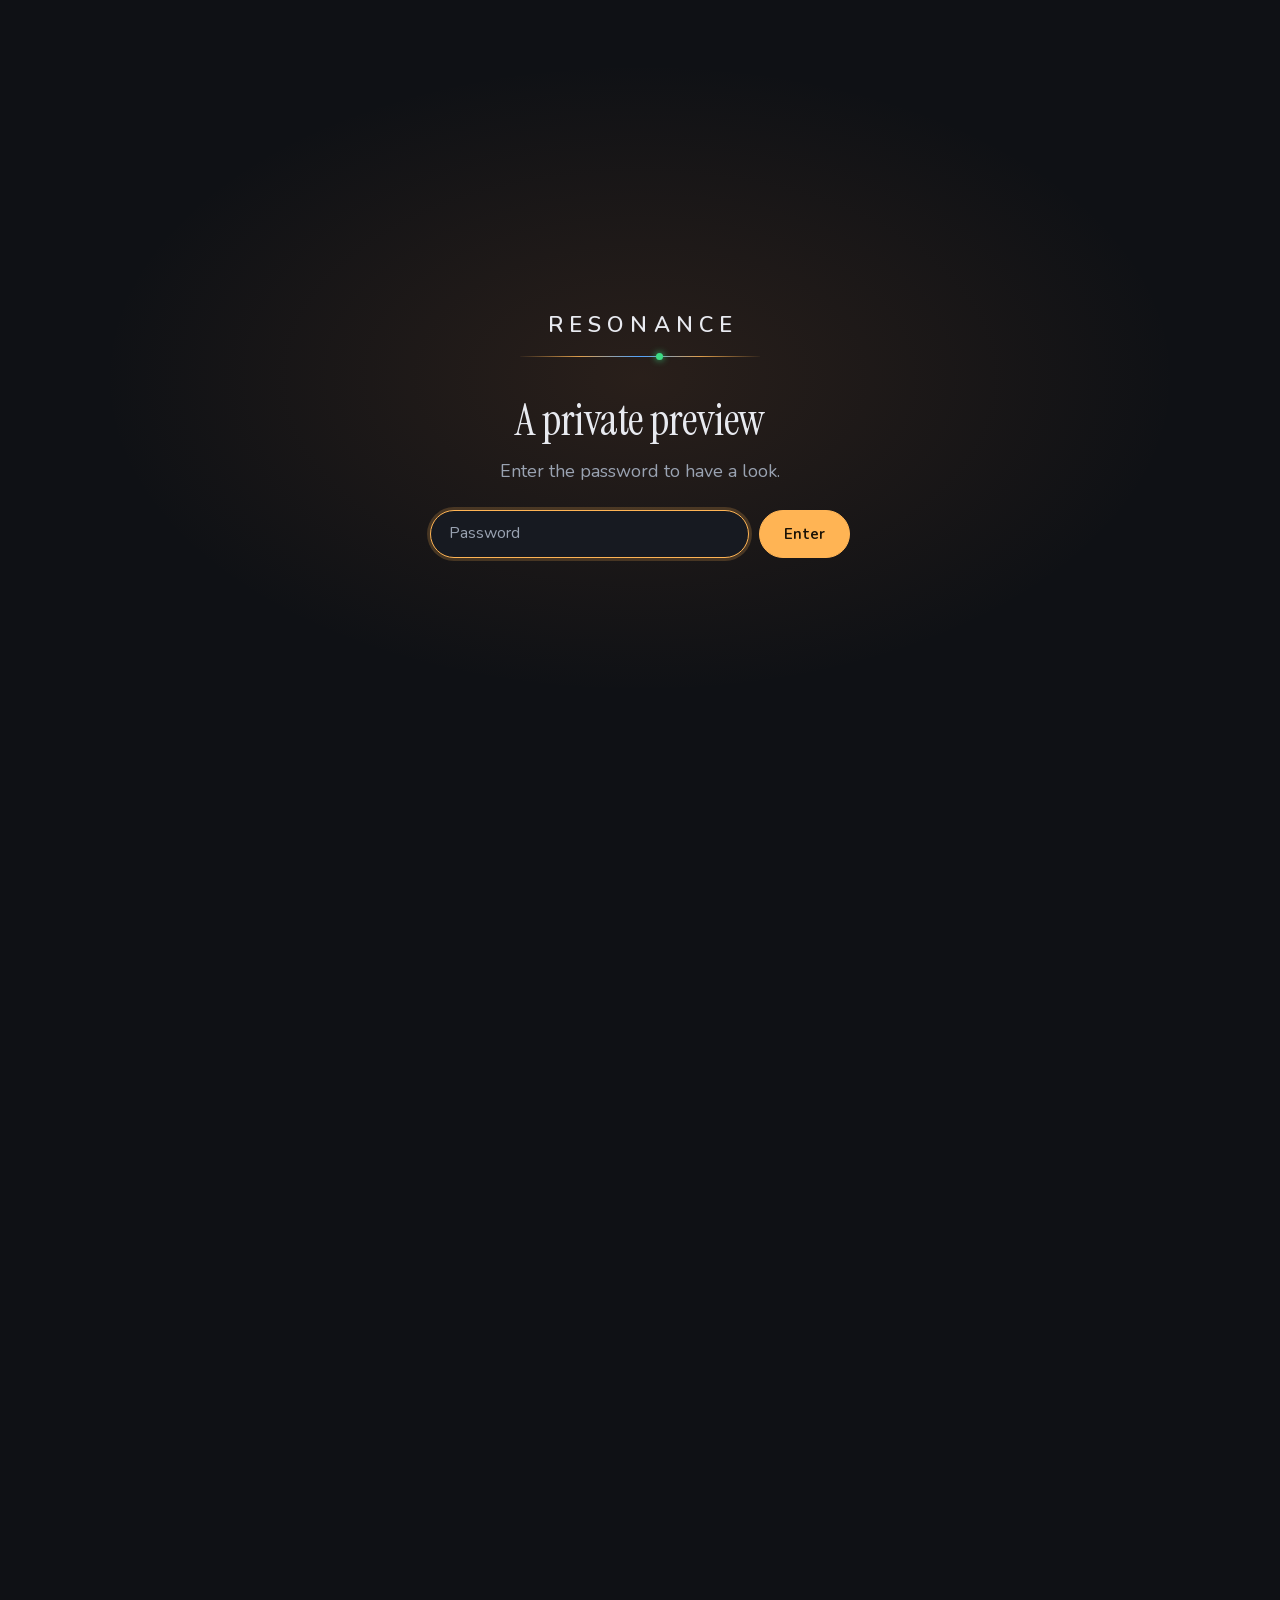
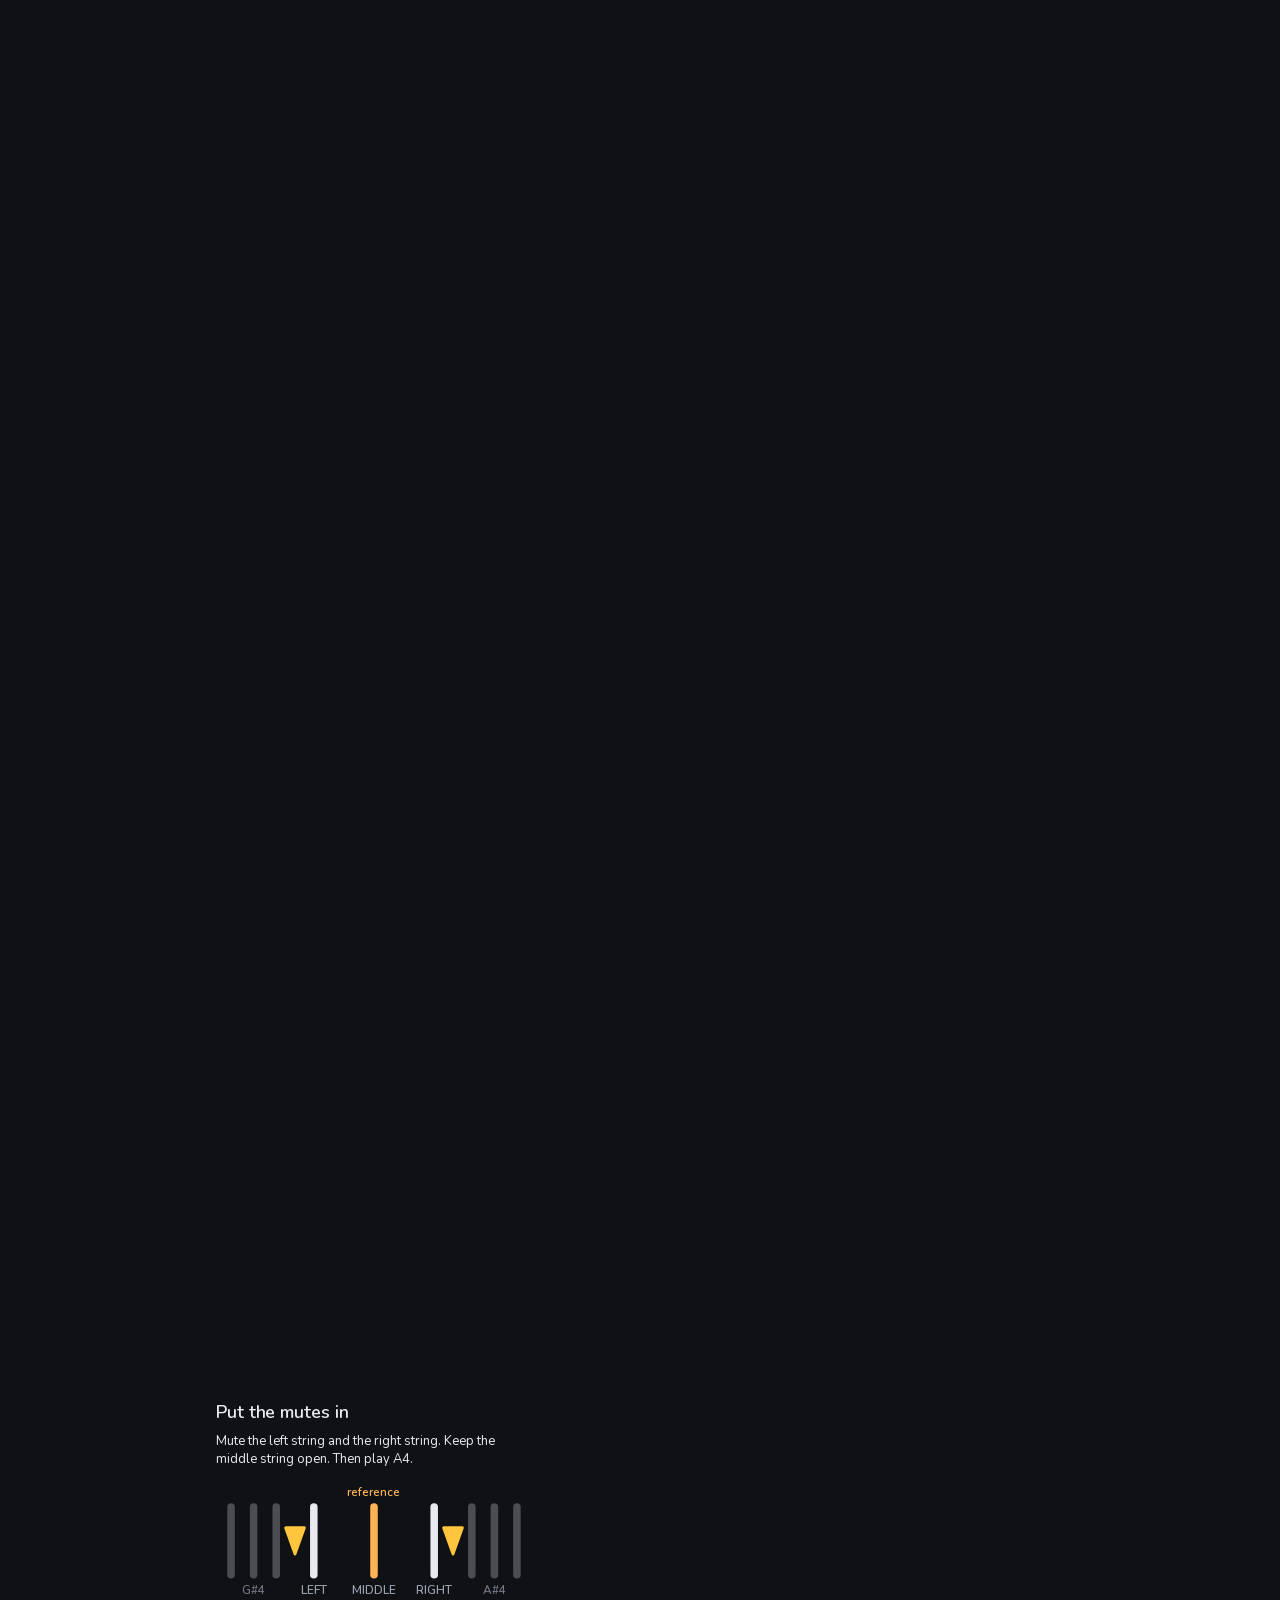
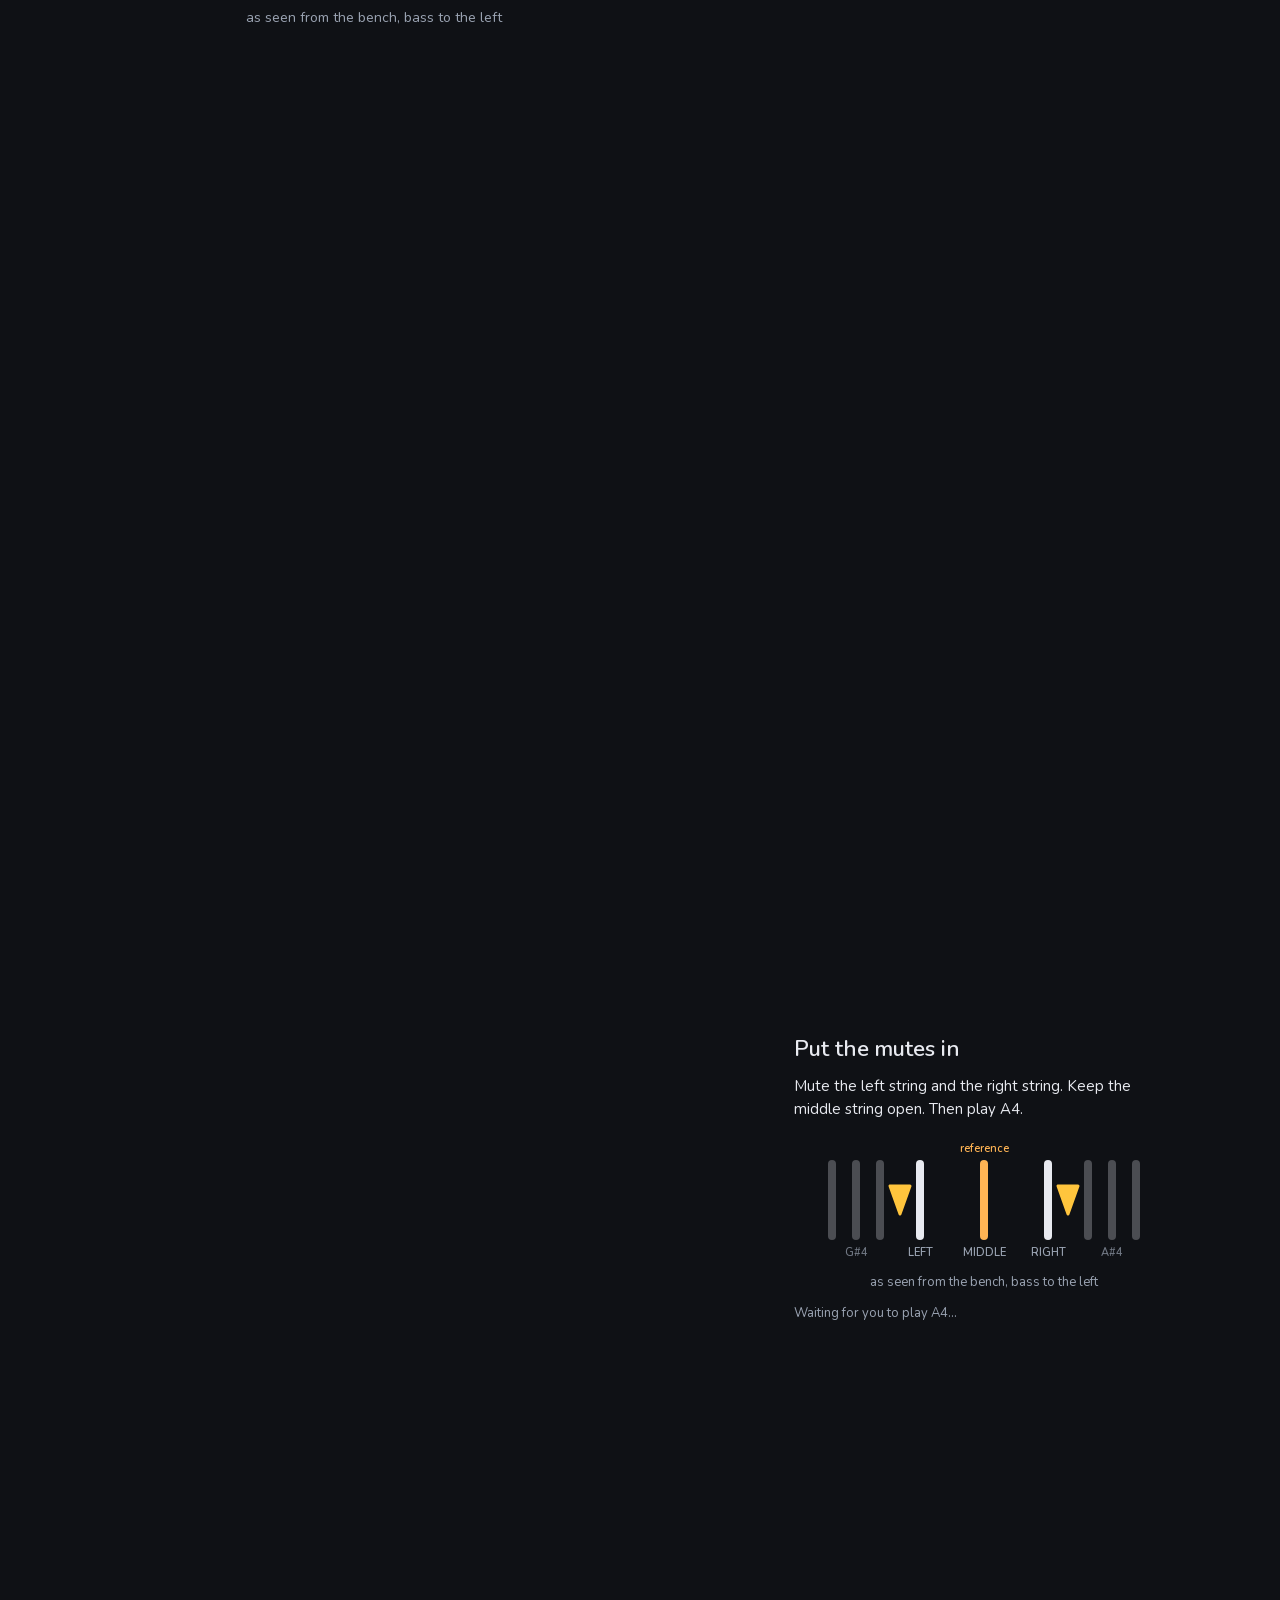
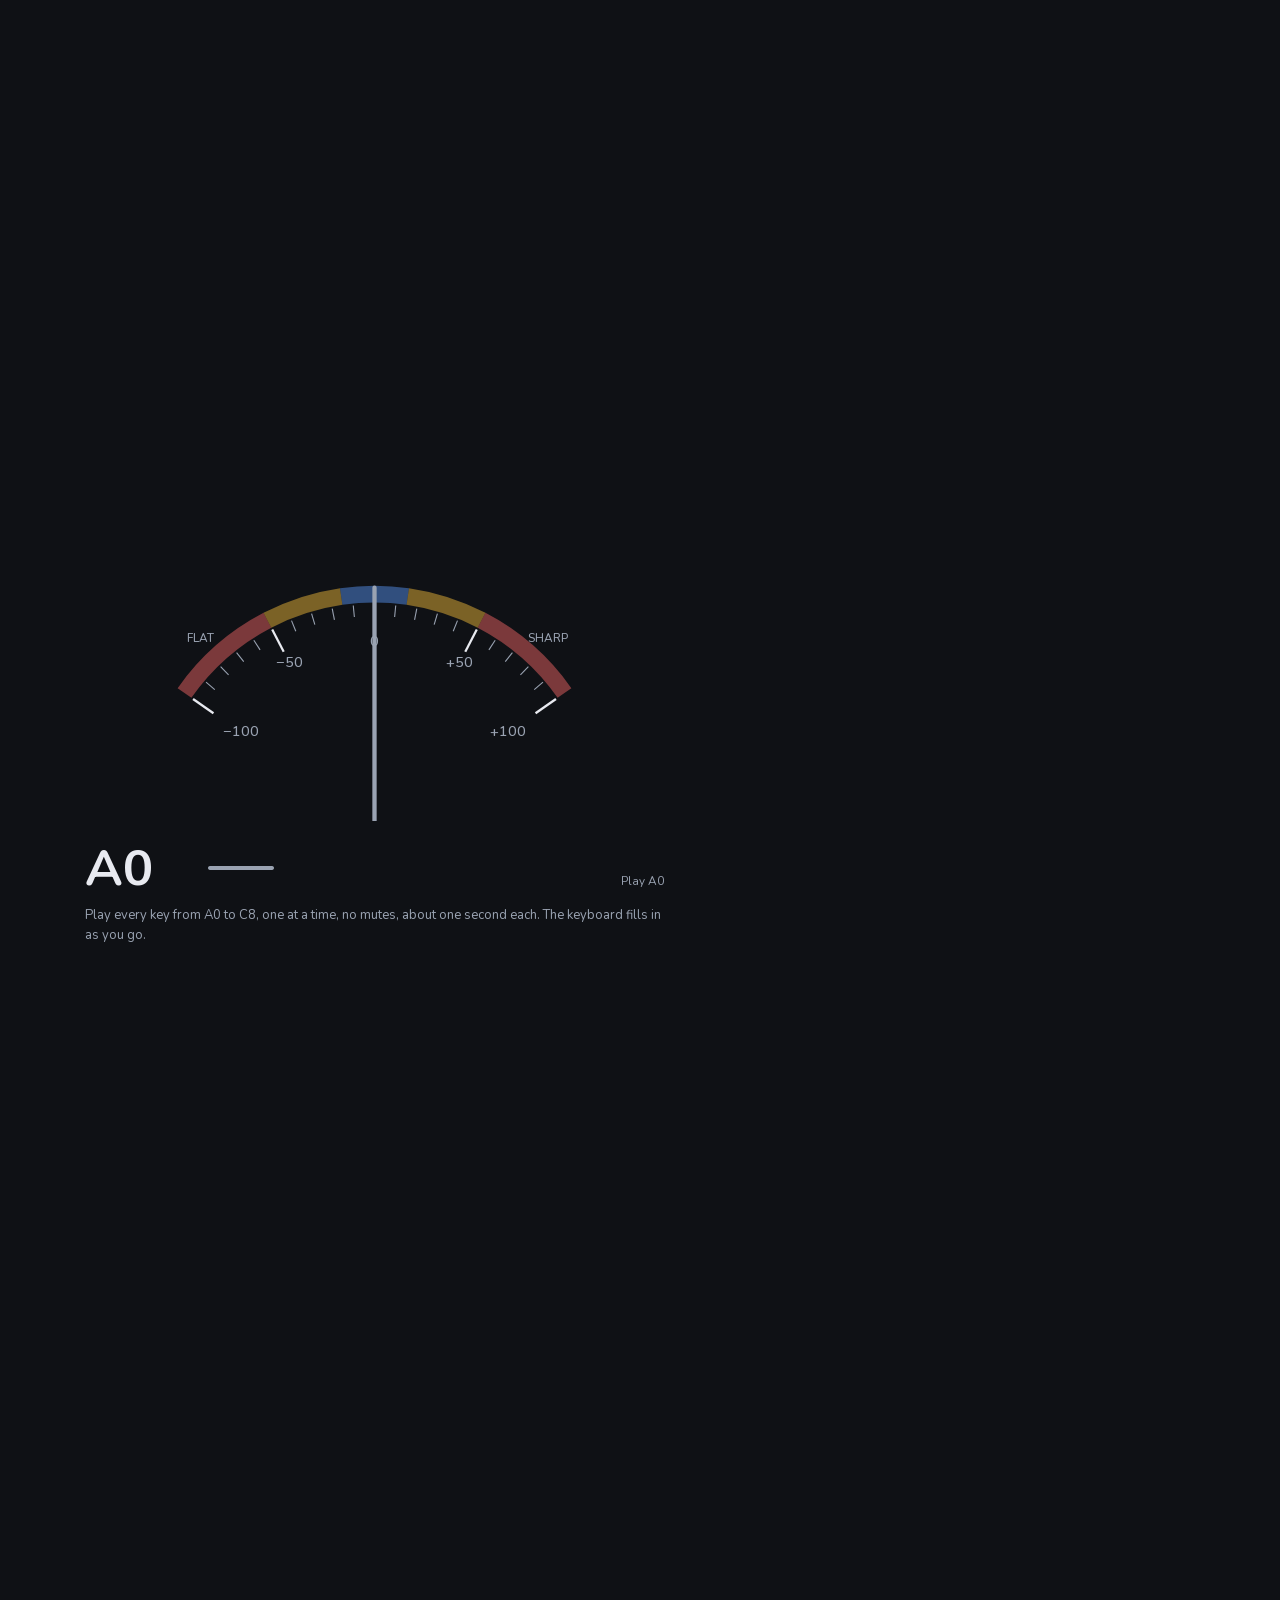
<file: index.html>
<!doctype html>
<html lang="en">
<head>
  <meta charset="utf-8">
  <meta name="viewport" content="width=device-width, initial-scale=1, viewport-fit=cover">
  <meta name="robots" content="noindex, nofollow">
  <script src="js/gate.js"></script>
  <noscript><style>body > :not(noscript) { display: none !important; } .gate-nojs { display: grid !important; place-items: center; min-height: 100vh; padding: 24px; text-align: center; color: #9AA3B2; font: 1rem ui-rounded, system-ui, sans-serif; }</style></noscript>
  <title>Resonance Piano Tuner — tune your own piano</title>
  <meta name="description" content="When a piano tuner isn't an option, tune your own piano with iPhone, iPad or Mac. Built on the science professional tuners work with, one string at a time.">
  <meta name="theme-color" content="#0F1115">
  <meta name="color-scheme" content="dark">
  <link rel="icon" href="assets/img/icon.svg" type="image/svg+xml">
  <link rel="icon" href="assets/img/icon-32.png" type="image/png" sizes="32x32">   <!-- Safari ignores SVG favicons -->
  <link rel="apple-touch-icon" href="assets/img/icon-180.png">
  <link rel="canonical" href="https://resonancetuner.example/">

  <meta property="og:type" content="website">
  <meta property="og:site_name" content="Resonance Piano Tuner">
  <meta property="og:title" content="Resonance Piano Tuner — tune your own piano">
  <meta property="og:description" content="When a piano tuner isn't an option, tune your own piano, one string at a time. Built on the science professional tuners work with. For iPhone, iPad and Mac.">
  <meta property="og:image" content="assets/img/film-poster.jpg">
  <meta property="og:image:width" content="1280">
  <meta property="og:image:height" content="720">
  <meta name="twitter:card" content="summary_large_image">

  <!-- Decide about the intro before first paint: once per tab session, never on deep links. ?intro=1 / ?intro=0 force it. -->
  <script>
    (function () {
      var d = document.documentElement; d.classList.add('js');
      // iPad reports itself as a Mac; touch tells them apart. Used to put the visitor's own store first.
      var ua = navigator.userAgent || '', touch = navigator.maxTouchPoints > 1;
      if (/iPhone|iPod|iPad/.test(ua) || (/Macintosh/.test(ua) && touch)) d.classList.add('is-ios');
      else if (/Macintosh/.test(ua)) d.classList.add('is-mac');
      var q = null, seen = false;
      try { q = new URLSearchParams(location.search).get('intro'); } catch (e) {}
      try { seen = sessionStorage.getItem('resonance.intro') === 'done'; } catch (e) {}
      var on = q === '1' || (q !== '0' && !seen && !location.hash);
      d.classList.add(on ? 'intro-on' : 'intro-off');
      if (!on) {   // no loader: the film poster is the first big paint
        var l = document.createElement('link'); l.rel = 'preload'; l.as = 'image'; l.href = 'assets/img/film-poster.webp'; l.setAttribute('fetchpriority', 'high');
        document.head.appendChild(l);
      }
    })();
  </script>

  <link rel="preload" href="assets/fonts/InstrumentSerif-normal-latin.woff2" as="font" type="font/woff2" crossorigin>
  <link rel="preload" href="assets/img/intro-poster.webp" as="image" type="image/webp">
  <link rel="stylesheet" href="css/base.css">
  <link rel="stylesheet" href="css/intro.css">
  <link rel="stylesheet" href="css/film.css">
  <link rel="stylesheet" href="css/page.css">
  <link rel="stylesheet" href="css/components/tuner.css">
  <link rel="stylesheet" href="css/components/partials.css">
  <link rel="stylesheet" href="css/components/wizard.css">
  <link rel="stylesheet" href="css/components/curve.css">
  <link rel="stylesheet" href="css/components/survey.css">
  <link rel="stylesheet" href="css/components/unison.css">
  <link rel="stylesheet" href="css/components/maths.css">
  <noscript><style>.intro { display: none !important; } html.intro-on, html.intro-on body { overflow: auto !important; }</style></noscript>

  <script type="application/ld+json">
  {
    "@context": "https://schema.org",
    "@type": "SoftwareApplication",
    "name": "Resonance Piano Tuner",
    "applicationCategory": "MusicApplication",
    "operatingSystem": "iOS 18.0 or later, iPadOS 18.0 or later, macOS 15.0 or later",
    "softwareVersion": "1.0",
    "description": "When a piano tuner isn't an option, tune your own piano with iPhone, iPad or Mac. Built on the science professional tuners work with, one string at a time.",
    "installUrl": "https://apps.apple.com/us/app/resonance-piano-tuner/id6752103381",
    "sameAs": ["https://apps.apple.com/us/app/resonance-piano-tuner/id6752103374?mt=12"]
  }
  </script>
</head>
<body>
<script>window.ResonanceGate && ResonanceGate.mount();</script>
<noscript><div class="gate-nojs" style="display:none">This private preview needs JavaScript to ask for its password.</div></noscript>

<!-- ============ The loader: the app's launch intro, a bit quicker (js/intro.js) ============ -->
<div class="intro" id="intro" role="dialog" aria-modal="true" aria-label="Resonance Piano Tuner intro" tabindex="-1">
  <picture>
    <source srcset="assets/img/intro-poster.webp" type="image/webp">
    <img class="intro__poster" src="assets/img/intro-poster.jpg" alt="" width="1280" height="720" decoding="async" fetchpriority="high">
  </picture>
  <div class="intro__shade"></div>
  <div class="intro__plate" aria-hidden="true">
    <span class="intro__name">RESONANCE</span>
    <span class="string-mark"></span>
    <span class="intro__sub">PIANO TUNER</span>
  </div>
  <button class="intro__skip" type="button">Click or press Esc to skip</button>
</div>
<script src="js/intro.js" onerror="var c=document.documentElement.classList;c.remove('intro-on');c.add('intro-off')"></script>

<a class="skip-link" href="#main">Skip to content</a>

<div id="page">

<header class="nav">
  <div class="nav__inner">
    <a class="wordmark" href="#top" aria-label="Resonance Piano Tuner — home">
      <span class="wordmark__name">RESONANCE</span>
      <span class="string-mark" aria-hidden="true"></span>
    </a>
    <nav class="nav__links" aria-label="Primary">
      <a href="#film">The film</a>
      <a href="#why">The science</a>
      <a href="#how">How it works</a>
      <a href="#maths">The maths</a>
      <a href="#faq">FAQ</a>
      <a class="btn btn--solid btn--sm" href="#get" data-appstore="auto">
        <svg viewBox="0 0 24 24" aria-hidden="true" fill="currentColor"><path d="M12.152 6.896c-.948 0-2.415-1.078-3.96-1.04-2.04.027-3.91 1.183-4.961 3.014-2.117 3.675-.546 9.103 1.519 12.09 1.013 1.454 2.208 3.09 3.792 3.039 1.52-.065 2.09-.987 3.935-.987 1.831 0 2.35.987 3.96.948 1.637-.026 2.676-1.48 3.676-2.948 1.156-1.688 1.636-3.325 1.662-3.415-.039-.013-3.182-1.221-3.22-4.857-.026-3.04 2.48-4.494 2.597-4.559-1.429-2.09-3.623-2.324-4.39-2.376-2-.156-3.675 1.09-4.61 1.09zM15.53 3.83c.843-1.012 1.4-2.427 1.245-3.83-1.207.052-2.662.805-3.532 1.818-.78.896-1.454 2.338-1.273 3.714 1.338.104 2.715-.688 3.559-1.701"/></svg>
        Get the app
      </a>
    </nav>
  </div>
</header>

<main id="main">

  <!-- ============ Hero: headline + CTA, sitting directly on the film ============ -->
  <section class="hero" id="top" aria-labelledby="hero-title">
    <div class="hero__bg" aria-hidden="true">
      <picture>
        <source srcset="assets/img/intro-poster.webp" type="image/webp">
        <img src="assets/img/intro-poster.jpg" alt="" width="1280" height="720" decoding="async">
      </picture>
    </div>
    <div class="container hero__inner">
      <p class="eyebrow" data-enter style="--i:0">Piano tuning for iPhone, iPad and Mac</p>
      <h1 id="hero-title" data-enter style="--i:1">Tune your <em>own</em> piano.</h1>
      <p class="lede" data-enter style="--i:2">Nothing replaces a good piano tuner, but when one can't come, Resonance listens to your piano and shows you, one string at a time, which way to turn the pin, using the same science tuners work with.</p>
      <div class="cta-row" data-enter style="--i:3" data-hero-cta>
        <div class="store-badges">
          <a class="appstore-badge appstore-badge--ios" href="https://apps.apple.com/us/app/resonance-piano-tuner/id6752103381" data-appstore="ios" aria-label="Download Resonance for iPhone and iPad on the App Store">
            <svg class="appstore-badge__logo" viewBox="0 0 24 24" aria-hidden="true"><path d="M12.152 6.896c-.948 0-2.415-1.078-3.96-1.04-2.04.027-3.91 1.183-4.961 3.014-2.117 3.675-.546 9.103 1.519 12.09 1.013 1.454 2.208 3.09 3.792 3.039 1.52-.065 2.09-.987 3.935-.987 1.831 0 2.35.987 3.96.948 1.637-.026 2.676-1.48 3.676-2.948 1.156-1.688 1.636-3.325 1.662-3.415-.039-.013-3.182-1.221-3.22-4.857-.026-3.04 2.48-4.494 2.597-4.559-1.429-2.09-3.623-2.324-4.39-2.376-2-.156-3.675 1.09-4.61 1.09zM15.53 3.83c.843-1.012 1.4-2.427 1.245-3.83-1.207.052-2.662.805-3.532 1.818-.78.896-1.454 2.338-1.273 3.714 1.338.104 2.715-.688 3.559-1.701"/></svg>
            <span class="appstore-badge__text"><span class="appstore-badge__small">Download on the</span><span class="appstore-badge__big">App Store</span></span>
          </a>
          <a class="appstore-badge appstore-badge--mac" href="https://apps.apple.com/us/app/resonance-piano-tuner/id6752103374?mt=12" data-appstore="mac" aria-label="Download Resonance for Mac on the Mac App Store">
            <svg class="appstore-badge__logo" viewBox="0 0 24 24" aria-hidden="true"><path d="M12.152 6.896c-.948 0-2.415-1.078-3.96-1.04-2.04.027-3.91 1.183-4.961 3.014-2.117 3.675-.546 9.103 1.519 12.09 1.013 1.454 2.208 3.09 3.792 3.039 1.52-.065 2.09-.987 3.935-.987 1.831 0 2.35.987 3.96.948 1.637-.026 2.676-1.48 3.676-2.948 1.156-1.688 1.636-3.325 1.662-3.415-.039-.013-3.182-1.221-3.22-4.857-.026-3.04 2.48-4.494 2.597-4.559-1.429-2.09-3.623-2.324-4.39-2.376-2-.156-3.675 1.09-4.61 1.09zM15.53 3.83c.843-1.012 1.4-2.427 1.245-3.83-1.207.052-2.662.805-3.532 1.818-.78.896-1.454 2.338-1.273 3.714 1.338.104 2.715-.688 3.559-1.701"/></svg>
            <span class="appstore-badge__text"><span class="appstore-badge__small">Download on the</span><span class="appstore-badge__big">Mac App Store</span></span>
          </a>
        </div>
      </div>
      <p class="cta-note" data-enter style="--i:4">iPhone and iPad with <b>iOS 18</b> · Mac with <b>macOS 15</b> · Grand or upright · Nothing leaves your device</p>
    </div>
  </section>

  <!-- ============ The film: the centrepiece ============ -->
  <section class="film" id="film" aria-labelledby="film-title">
    <h2 class="visually-hidden" id="film-title">Resonance — the film</h2>
    <div class="container container--wide">
      <figure class="film-frame" data-film data-enter="fade" style="--i:5" aria-labelledby="film-title">
        <svg class="film-frame__string" viewBox="0 0 1000 24" preserveAspectRatio="none" aria-hidden="true" focusable="false">
          <defs>
            <linearGradient id="film-string-gradient" gradientUnits="userSpaceOnUse" x1="0" y1="0" x2="1000" y2="0">
              <stop offset="0" stop-color="#FFB454" stop-opacity="0.05"/>
              <stop offset="0.22" stop-color="#FFB454" stop-opacity="0.85"/>
              <stop offset="0.5" stop-color="#4FA3FF"/>
              <stop offset="0.78" stop-color="#FFB454" stop-opacity="0.85"/>
              <stop offset="1" stop-color="#FFB454" stop-opacity="0.05"/>
            </linearGradient>
          </defs>
          <path class="film-frame__string-glow" d="M0 12L1000 12"/>
          <path d="M0 12L1000 12"/>
        </svg>
        <span class="film-frame__pin film-frame__pin--l" aria-hidden="true"></span>
        <span class="film-frame__pin film-frame__pin--r" aria-hidden="true"></span>
        <span class="film-frame__node" aria-hidden="true"></span>

        <div class="film-frame__bezel">
          <div class="film-frame__slot">
            <div class="film-screen" data-film-screen>
              <!-- Swap in the real film: explainer.mp4 + film-poster.webp (and .jpg, used for link previews) + the two .vtt files. See README.md.
                   Native controls are the no-JS fallback; js/film.js removes them and takes over. -->
              <video controls playsinline preload="metadata" poster="assets/img/film-poster.webp" aria-label="Resonance Piano Tuner — the explainer film">
                <source src="assets/video/explainer.mp4" type="video/mp4">
                <track kind="chapters" src="assets/video/explainer.chapters.vtt" srclang="en" label="Chapters">
                <track kind="captions" src="assets/video/explainer.captions.vtt" srclang="en" label="English">
              </video>

              <button class="film-bigplay" type="button" data-film-bigplay aria-label="Play the film">
                <span class="film-bigplay__disc" aria-hidden="true"><svg viewBox="0 0 24 24"><path d="M6 3.8v16.4L20.5 12z"/></svg></span>
                <span class="film-bigplay__label">
                  <span class="film-bigplay__title">Watch how it works</span>
                  <span class="film-bigplay__meta">The film<span class="film-bigplay__dur" data-film-duration></span></span>
                </span>
              </button>

              <div class="film-controls">
                <button class="film-btn" type="button" data-film-toggle aria-label="Play">
                  <svg class="i-play" viewBox="0 0 24 24" aria-hidden="true"><path d="M7 4.5v15l12.5-7.5z"/></svg>
                  <svg class="i-pause" viewBox="0 0 24 24" aria-hidden="true"><path d="M6.5 4.5h4v15h-4zM13.5 4.5h4v15h-4z"/></svg>
                </button>
                <span class="film-time" data-film-time aria-hidden="true">0:00 / 0:00</span>
                <div class="film-scrub">
                  <div class="film-scrub__ticks" aria-hidden="true"></div>
                  <input type="range" min="0" max="100" step="0.05" value="0" data-film-scrub aria-label="Seek">
                </div>
                <button class="film-btn" type="button" data-film-cc aria-label="Captions" aria-pressed="false">
                  <svg viewBox="0 0 24 24" aria-hidden="true"><path d="M4.5 5h15A2.5 2.5 0 0 1 22 7.5v9a2.5 2.5 0 0 1-2.5 2.5h-15A2.5 2.5 0 0 1 2 16.5v-9A2.5 2.5 0 0 1 4.5 5zm4.3 4.2c-1.7 0-2.9 1.2-2.9 2.8s1.2 2.8 2.9 2.8c1 0 1.8-.4 2.3-1.1l-1.1-.9c-.3.4-.7.6-1.2.6-.8 0-1.3-.6-1.3-1.4s.5-1.4 1.3-1.4c.5 0 .9.2 1.2.6l1.1-.9c-.5-.7-1.3-1.1-2.3-1.1zm6.6 0c-1.7 0-2.9 1.2-2.9 2.8s1.2 2.8 2.9 2.8c1 0 1.8-.4 2.3-1.1l-1.1-.9c-.3.4-.7.6-1.2.6-.8 0-1.3-.6-1.3-1.4s.5-1.4 1.3-1.4c.5 0 .9.2 1.2.6l1.1-.9c-.5-.7-1.3-1.1-2.3-1.1z" fill-rule="evenodd"/></svg>
                </button>
                <button class="film-btn" type="button" data-film-mute aria-label="Mute" aria-pressed="false">
                  <svg class="i-vol" viewBox="0 0 24 24" aria-hidden="true"><path d="M4 9.5h3.2L12 5.2v13.6l-4.8-4.3H4zM15 8.6a4.6 4.6 0 0 1 0 6.8l-1-1.1a3.1 3.1 0 0 0 0-4.6zm2.2-2.3a7.8 7.8 0 0 1 0 11.4l-1-1.1a6.3 6.3 0 0 0 0-9.2z"/></svg>
                  <svg class="i-muted" viewBox="0 0 24 24" aria-hidden="true"><path d="M4 9.5h3.2L12 5.2v13.6l-4.8-4.3H4zM15.2 9.4l1.9 1.9 1.9-1.9 1.1 1.1-1.9 1.9 1.9 1.9-1.1 1.1-1.9-1.9-1.9 1.9-1.1-1.1 1.9-1.9-1.9-1.9z"/></svg>
                </button>
                <button class="film-btn" type="button" data-film-fs aria-label="Full screen">
                  <svg class="i-fs" viewBox="0 0 24 24" aria-hidden="true"><path d="M4 4h6v1.8H5.8V10H4zm10 0h6v6h-1.8V5.8H14zM4 14h1.8v4.2H10V20H4zm14.2 0H20v6h-6v-1.8h4.2z"/></svg>
                  <svg class="i-exitfs" viewBox="0 0 24 24" aria-hidden="true"><path d="M8.2 4H10v6H4V8.2h4.2zM14 4h1.8v4.2H20V10h-6zM4 14h6v6H8.2v-4.2H4zm10 0h6v1.8h-4.2V20H14z"/></svg>
                </button>
              </div>

              <div class="film-end" data-film-end>
                <p class="film-end__title">Now try it on <em>your</em> piano.</p>
                <div class="film-end__row">
                  <div class="store-badges">
                    <a class="appstore-badge appstore-badge--ios appstore-badge--sm" href="https://apps.apple.com/us/app/resonance-piano-tuner/id6752103381" data-appstore="ios" aria-label="Download Resonance for iPhone and iPad on the App Store">
                      <svg class="appstore-badge__logo" viewBox="0 0 24 24" aria-hidden="true"><path d="M12.152 6.896c-.948 0-2.415-1.078-3.96-1.04-2.04.027-3.91 1.183-4.961 3.014-2.117 3.675-.546 9.103 1.519 12.09 1.013 1.454 2.208 3.09 3.792 3.039 1.52-.065 2.09-.987 3.935-.987 1.831 0 2.35.987 3.96.948 1.637-.026 2.676-1.48 3.676-2.948 1.156-1.688 1.636-3.325 1.662-3.415-.039-.013-3.182-1.221-3.22-4.857-.026-3.04 2.48-4.494 2.597-4.559-1.429-2.09-3.623-2.324-4.39-2.376-2-.156-3.675 1.09-4.61 1.09zM15.53 3.83c.843-1.012 1.4-2.427 1.245-3.83-1.207.052-2.662.805-3.532 1.818-.78.896-1.454 2.338-1.273 3.714 1.338.104 2.715-.688 3.559-1.701"/></svg>
                      <span class="appstore-badge__text"><span class="appstore-badge__small">Download on the</span><span class="appstore-badge__big">App Store</span></span>
                    </a>
                    <a class="appstore-badge appstore-badge--mac appstore-badge--sm" href="https://apps.apple.com/us/app/resonance-piano-tuner/id6752103374?mt=12" data-appstore="mac" aria-label="Download Resonance for Mac on the Mac App Store">
                      <svg class="appstore-badge__logo" viewBox="0 0 24 24" aria-hidden="true"><path d="M12.152 6.896c-.948 0-2.415-1.078-3.96-1.04-2.04.027-3.91 1.183-4.961 3.014-2.117 3.675-.546 9.103 1.519 12.09 1.013 1.454 2.208 3.09 3.792 3.039 1.52-.065 2.09-.987 3.935-.987 1.831 0 2.35.987 3.96.948 1.637-.026 2.676-1.48 3.676-2.948 1.156-1.688 1.636-3.325 1.662-3.415-.039-.013-3.182-1.221-3.22-4.857-.026-3.04 2.48-4.494 2.597-4.559-1.429-2.09-3.623-2.324-4.39-2.376-2-.156-3.675 1.09-4.61 1.09zM15.53 3.83c.843-1.012 1.4-2.427 1.245-3.83-1.207.052-2.662.805-3.532 1.818-.78.896-1.454 2.338-1.273 3.714 1.338.104 2.715-.688 3.559-1.701"/></svg>
                      <span class="appstore-badge__text"><span class="appstore-badge__small">Download on the</span><span class="appstore-badge__big">Mac App Store</span></span>
                    </a>
                  </div>
                  <button class="btn" type="button" data-film-replay>
                    <svg viewBox="0 0 24 24" aria-hidden="true" fill="currentColor"><path d="M12 5V2L7 6l5 4V7a5 5 0 1 1-5 5H5a7 7 0 1 0 7-7z"/></svg>
                    Watch again
                  </button>
                </div>
              </div>

              <button class="film-dock-close" type="button" aria-label="Close the mini player">
                <svg viewBox="0 0 14 14" aria-hidden="true"><path d="M2 2l10 10M12 2L2 12"/></svg>
              </button>
            </div>
          </div>
          <div class="film-frame__plaque" aria-hidden="true">
            <span><b>Resonance</b> — the film</span>
            <span class="film-frame__now" data-film-now>Measure · Curve · Tune · Unisons</span>
            <span class="num" data-film-duration></span>
          </div>
        </div>

        <figcaption class="film-chapters">
          <ol class="film-chapters__list" data-film-chapters aria-label="Chapters"></ol>
        </figcaption>
      </figure>

      <div class="film-after">
        <ul class="facts" aria-label="At a glance">
          <li class="reveal" style="--i:0"><b>Never goes online.</b> Sound stays on your device</li>
          <li class="reveal" style="--i:1"><b>iPhone, iPad</b> and Mac</li>
          <li class="reveal" style="--i:2"><b>No account,</b> no cloud</li>
          <li class="reveal" style="--i:3"><b>Grand or upright</b> · 88 or 85 keys</li>
          <li class="reveal" style="--i:4"><b>Felt strip</b> or wedges</li>
        </ul>
      </div>
    </div>
  </section>

  <!-- ============ Why: inharmonicity ============ -->
  <section class="section" id="why" aria-labelledby="why-title">
    <div class="glow" style="left:-20vw; top:10%" aria-hidden="true"></div>
    <div class="container">
      <div class="split">
        <div class="split__copy">
          <p class="eyebrow reveal">The science</p>
          <h2 id="why-title" class="reveal" style="--i:1">Why an ordinary tuner app <em>gets a piano wrong</em>.</h2>
          <p class="lede reveal" style="--i:2">Piano strings are thick, stiff steel. The stiffness makes their overtones ring a little sharp: more at the top of the keyboard, and by a different amount on every piano.</p>
          <div class="prose reveal" style="--i:3">
            <p>Tune every note to the textbook and the octaves beat against each other: you hear a slow <strong>wobble</strong> where there should be none. Professional tuners know this. They stretch the octaves until they sound clean, by ear or with tuning software. An ordinary tuner app can't, because it assumes a perfect string.</p>
            <p>Resonance works from the same science. It measures how stiff your strings are (one number per note, called <em>B</em>) and works out the stretch from that.</p>
          </div>
          <div class="equation reveal" style="--i:4" role="group" aria-label="The inharmonic string model">
            <math display="block" xmlns="http://www.w3.org/1998/Math/MathML" aria-label="p sub n equals n times F times the square root of 1 plus B n squared">
              <msub><mi>p</mi><mi>n</mi></msub><mo>=</mo><mi>n</mi><mo>&#x2062;</mo><mi>F</mi><mo>&#x2062;</mo>
              <msqrt><mn>1</mn><mo>+</mo><mi>B</mi><mo>&#x2062;</mo><msup><mi>n</mi><mn>2</mn></msup></msqrt>
            </math>
            <p class="equation__note">Overtone <i>n</i> of a stiff string. With <i>B</i>&nbsp;=&nbsp;0 you get the textbook. A typical middle C is near 4&nbsp;×&nbsp;10⁻⁴, which puts its eighth overtone about 21&nbsp;cents sharp.</p>
          </div>
          <a class="watch-part reveal" style="--i:5" href="#film" data-film-chapter="why">Watch this part <span class="num" data-film-at></span></a>
        </div>
        <div class="feature__visual reveal reveal--fade" style="--i:2">
          <div data-component="partials" class="rc-partials" role="group" aria-label="Interactive: how inharmonicity moves a string's partials">
            <p class="rc-fallback">An interactive diagram compares the harmonic ladder of an ideal string with the partials of a real, stiff piano string, showing each partial's offset in cents.</p>
          </div>
        </div>
      </div>
    </div>
  </section>

  <!-- ============ How: the order of work ============ -->
  <section class="section section--tight" id="how" aria-labelledby="how-title">
    <div class="container">
      <header class="section__head">
        <p class="eyebrow reveal">How it works</p>
        <h2 id="how-title" class="reveal" style="--i:1">A whole tuning, <em>step by step</em>.</h2>
        <p class="lede reveal" style="--i:2">You don't need to know how to tune. You need a tuning lever, a few mutes and some patience. The app gives you one step at a time, in plain words: which key, which string, which way to turn.</p>
      </header>
      <ol class="steps">
        <li class="step reveal" style="--i:0"><h3>Set up</h3><p>Tell it about your piano: grand or upright, and where the notes change from one string to two, and from two to three. Check that the microphone can hear it.</p></li>
        <li class="step reveal" style="--i:1"><h3>Survey</h3><p>Play every key, about a second each. You'll see how far out the piano is, and what to do about it.</p></li>
        <li class="step reveal" style="--i:2"><h3>Pitch raise</h3><p>Only if the piano is well below pitch. A quick rough pass that pulls each note a little too high on purpose, so it settles where it should.</p></li>
        <li class="step reveal" style="--i:3"><h3>Measure</h3><p>Play a handful of notes the app picks. It shows which strings to mute, listens, and asks for a second strike to be sure.</p></li>
        <li class="step reveal" style="--i:4"><h3>Curve</h3><p>From those notes it works out the right pitch for all 88 keys, and tells you when it has heard enough.</p></li>
        <li class="step reveal" style="--i:5"><h3>Tune</h3><p>One note at a time. Tune one string until the needle turns green, then bring the note's other strings in line until the wobble stops.</p></li>
        <li class="step reveal" style="--i:6"><h3>Unisons</h3><p>Come back to any note whose strings have drifted apart. It shows how fast they wobble and which way to turn.</p></li>
      </ol>
    </div>
  </section>

  <!-- ============ iPhone · iPad · Mac ============ -->
  <section class="section" id="devices" data-nav="how" aria-labelledby="devices-title">
    <div class="glow" style="right:-22vw; top:8%" aria-hidden="true"></div>
    <div class="container">
      <div class="split split--flip">
        <div class="split__copy">
          <p class="eyebrow reveal">iPhone · iPad · Mac</p>
          <h2 id="devices-title" class="reveal" style="--i:1">Stand it on <em>the music desk</em>.</h2>
          <p class="lede reveal" style="--i:2">The same app on iPhone, iPad and Mac. Everything you need to tune a piano fits on your phone, so you can prop it on the music desk and keep your hands free for the lever and the keys.</p>
          <ul class="devices__list reveal" style="--i:3">
            <li><span class="devices__icon" aria-hidden="true"><svg viewBox="0 0 24 24"><rect x="6.5" y="2.5" width="11" height="19" rx="2.5"/><path d="M10.5 5h3"/></svg></span><span><b>iPhone</b>The whole tuning, start to finish: setup, the survey, a pitch raise, measuring, and every note and unison. Laid out for the phone, with a note name and needle you can read from the bench.</span></li>
            <li><span class="devices__icon" aria-hidden="true"><svg viewBox="0 0 24 24"><rect x="3.5" y="2.5" width="17" height="19" rx="2.5"/><path d="M11 18.5h2"/></svg></span><span><b>iPad</b>The same app with more room. The list of steps stays beside the one you're on, upright or sideways.</span></li>
            <li><span class="devices__icon" aria-hidden="true"><svg viewBox="0 0 24 24"><rect x="4" y="4" width="16" height="11" rx="1.5"/><path d="M2 18.5h20"/></svg></span><span><b>Mac</b>Everything the iPhone does, plus the curve charts, the unison numbers, the strobe and one-key shortcuts.</span></li>
          </ul>
          <p class="devices__note reveal" style="--i:4">Each device keeps its own sessions. Nothing syncs, because nothing leaves the device.</p>
        </div>
        <div class="devices__visual reveal reveal--fade" style="--i:2">
          <div class="phone">
            <div class="phone__screen">
              <span class="phone__island" aria-hidden="true"></span>
              <div class="phone__status" aria-hidden="true">
                <span>9:41</span>
                <span><svg viewBox="0 0 18 12"><rect x="0" y="8" width="3" height="4" rx="1"/><rect x="5" y="5.5" width="3" height="6.5" rx="1"/><rect x="10" y="3" width="3" height="9" rx="1"/><rect x="15" y="0" width="3" height="12" rx="1"/></svg><svg viewBox="0 0 27 12"><rect x="0.5" y="0.5" width="22" height="11" rx="3.5" fill="none" stroke="currentColor" opacity=".4"/><rect x="2.5" y="2.5" width="16" height="7" rx="2"/><rect x="24" y="4" width="2" height="4" rx="1" opacity=".4"/></svg></span>
              </div>
              <div class="phone__nav" aria-hidden="true"><i></i><span>Tune</span><span></span></div>
              <div class="phone__content">
                <div data-component="tuner" data-phone class="rc-tuner" role="group" aria-label="Live demo of the Tune view at iPhone size: note, needle, step-by-step guide and keyboard">
                  <p class="rc-fallback">A live copy of the Tune view at iPhone size: the note name and how far off it is, the needle, and a guide that gives one step at a time in plain words.</p>
                </div>
              </div>
              <span class="phone__home" aria-hidden="true"></span>
            </div>
          </div>
          <p class="panel__caption">The Tune view at iPhone size: a live copy on made-up values.</p>
        </div>
      </div>
    </div>
  </section>

  <!-- ============ Tune ============ -->
  <section class="section" id="tune" data-nav="how" aria-labelledby="tune-title">
    <div class="strings-bg" aria-hidden="true"></div>
    <div class="container container--wide">
      <header class="section__head section__head--center">
        <p class="eyebrow eyebrow--plain reveal">Tune</p>
        <h2 id="tune-title" class="reveal" style="--i:1"><span class="nowrap">One note.</span> <span class="nowrap">One step.</span> <em class="nowrap">Plain words.</em></h2>
        <p class="lede reveal" style="--i:2">Resonance tells you the one thing to do next, and moves on when it hears you've done it. Your hands stay on the lever.</p>
        <a class="watch-part reveal" style="--i:3" href="#film" data-film-chapter="tune">Watch this part <span class="num" data-film-at></span></a>
      </header>
      <div class="panel reveal reveal--fade">
        <div class="panel__bar" aria-hidden="true"><i></i><i></i><i></i><span>Tune</span></div>
        <div data-component="tuner" class="rc-tuner" role="group" aria-label="Live demo of the Tune view: note readout, needle, step-by-step guide and keyboard, with an Advanced mode switch">
          <p class="rc-fallback">A live copy of the Tune view. On the left, the note name, how far off it is in cents, and a needle. On the right, a guide that gives one step at a time in plain words: put the mutes in, tune the middle string, match the left string, match the right string. Below, an 88-key keyboard shows which notes are done. An Advanced mode switch adds the strobe, the spectrum and the numbers.</p>
        </div>
      </div>
      <p class="panel__caption">A live copy of the Tune view on made-up values, as it looks on the Mac and on a wide iPad. Turn the pin yourself, or switch on Advanced mode.</p>
      <ul class="feature__list container--narrow container reveal" style="margin-top: clamp(32px, 5vw, 56px); grid-template-columns: repeat(auto-fit, minmax(260px, 1fr)); column-gap: 40px;">
        <li><b>Put the mutes in.</b> A picture shows which strings to mute. Play the note and it moves on by itself.</li>
        <li><b>Tune the middle string.</b> Turn the pin a tiny bit at a time until the needle sits in the middle and turns green. It records by itself.</li>
        <li><b>Match the left string, then the right.</b> Take out one mute and you'll hear a slow wobble. Turn the pin until it's gone.</li>
        <li><b>Easy to read from the bench.</b> A huge note name, and a word with every colour: FLAT, SHARP, IN TUNE.</li>
        <li><b>It listens to the right overtone</b> for each part of the keyboard, and stays on your note even when a string is way off.</li>
        <li><b>Want the numbers?</b> Advanced mode adds the spectrum. On the Mac it also adds a strobe for the last tenth of a cent, and the tuning plan.</li>
      </ul>
    </div>
  </section>

  <!-- ============ Measure ============ -->
  <section class="section" id="measure" data-nav="how" aria-labelledby="measure-title">
    <div class="container">
      <div class="feature split split--flip">
        <div class="split__copy">
          <p class="eyebrow reveal">Measure</p>
          <h2 id="measure-title" class="reveal" style="--i:1">It tells you <em>which string</em>. Then it listens.</h2>
          <p class="lede reveal" style="--i:2">For every note it shows which strings to mute and which one to leave open. Wedges or a felt strip, grand or upright.</p>
          <ul class="feature__list reveal" style="--i:3">
            <li><b>Hands-free.</b> Mute, strike, hold. It listens, checks the note and moves on by itself.</li>
            <li><b>Two strikes must agree</b> before a measurement counts.</li>
            <li><b>One clear reason</b> when a strike is no good: too loud, too quiet, died too soon&nbsp;— or the wrong key: <q>That sounded like B2, not C3. C3 is one white key to the right.</q></li>
            <li><b>It picks the next note for you:</b> the one that helps the most.</li>
          </ul>
          <a class="watch-part reveal" style="--i:4" href="#film" data-film-chapter="measure">Watch this part <span class="num" data-film-at></span></a>
        </div>
        <div class="feature__visual reveal reveal--fade" style="--i:2">
          <div class="panel">
            <div class="panel__bar" aria-hidden="true"><i></i><i></i><i></i><span>Measure</span></div>
            <div data-component="wizard" class="rc-wizard" role="group" aria-label="Live demo of the measurement wizard: mute diagram, strike ring and quality bar">
              <p class="rc-fallback">A live recreation of the measurement wizard: a diagram of a three-string note with wedges muting the left and right strings and the middle string open as the reference, a ring that fills while the app listens to a strike, and a quality bar built from the number of partials found, the fit error, the signal-to-noise ratio and consistency.</p>
            </div>
          </div>
          <p class="panel__caption">A live copy of the measuring step, faster than real life, on made-up values.</p>
        </div>
      </div>
    </div>
  </section>

  <!-- ============ Curve ============ -->
  <section class="section" id="curve" data-nav="how" aria-labelledby="curve-title">
    <div class="glow" style="right:-25vw; top:0" aria-hidden="true"></div>
    <div class="container">
      <div class="feature split">
        <div class="split__copy">
          <p class="eyebrow reveal">Curve</p>
          <h2 id="curve-title" class="reveal" style="--i:1">A stretch curve <em>from your strings</em>, not from a table.</h2>
          <p class="lede reveal" style="--i:2">This is the stretch a good tuner builds by ear, worked out from your measurements instead. All 88 notes are solved together, so the octaves sound as clean as your strings allow, from the bottom of the keyboard to the top.</p>
          <ul class="feature__list reveal" style="--i:3">
            <li><b>It says when it's ready.</b> <span class="chip chip--blue">curve reliable (0.7¢)</span> means: more measuring could still move a note by up to 0.7 cents.</li>
            <li><b>Start with about nine notes.</b> It usually asks for a few more.</li>
            <li><b>It keeps learning while you tune</b>, and notes you've already tuned stay put.</li>
            <li><b>Five stretch styles</b>, from Light to Pure twelfths, if you have a preference.</li>
          </ul>
          <a class="watch-part reveal" style="--i:4" href="#film" data-film-chapter="curve">Watch this part <span class="num" data-film-at></span></a>
        </div>
        <div class="feature__visual reveal reveal--fade" style="--i:2">
          <div class="panel">
            <div class="panel__bar" aria-hidden="true"><i></i><i></i><i></i><span>Curve</span></div>
            <div data-component="curve" class="rc-curve" role="group" aria-label="Live demo of the Curve view: the stretch curve and the inharmonicity of each key">
              <p class="rc-fallback">Two charts. The stretch curve shows each key's target in cents relative to equal temperament, from about 20 cents flat at the lowest A to about 23 cents sharp at the top C, inside a band showing the remaining uncertainty. The second chart shows the inharmonicity of each key on a logarithmic axis, with the measured notes marked and a step where the copper-wound bass strings give way to plain steel.</p>
            </div>
          </div>
          <p class="panel__caption">A live copy of the Curve view on the Mac. Made-up data: a grand with fourteen measured notes. iPhone and iPad tune to the same curve.</p>
        </div>
      </div>
    </div>
  </section>

  <!-- ============ Survey & pitch raise ============ -->
  <section class="section" id="survey" data-nav="how" aria-labelledby="survey-title">
    <div class="container">
      <div class="feature split split--flip">
        <div class="split__copy">
          <p class="eyebrow reveal">Survey &amp; pitch raise</p>
          <h2 id="survey-title" class="reveal" style="--i:1">Far from pitch? <em>Start there.</em></h2>
          <p class="lede reveal" style="--i:2">Pull a very flat piano straight up to pitch and it sinks back behind you. So Resonance checks the whole keyboard first and tells you what the piano needs.</p>
          <ul class="feature__list reveal" style="--i:3">
            <li><b>A plain answer</b>: <q>Your piano is close to pitch.</q> Or: <q>Your piano needs a pitch raise first.</q></li>
            <li><b>It aims a little sharp, on purpose.</b> <q>Aiming +8.3¢ sharp on purpose&nbsp;— the string will settle.</q></li>
            <li><b>It goes gently.</b> Never more than 30&nbsp;cents sharp, or 15 on the copper-wound strings. Two passes if the piano is very flat.</li>
            <li><b>It spots notes whose strings disagree</b> while you play through.</li>
          </ul>
        </div>
        <div class="feature__visual reveal reveal--fade" style="--i:2">
          <div class="panel">
            <div class="panel__bar" aria-hidden="true"><i></i><i></i><i></i><span>Survey</span></div>
            <div data-component="survey" class="rc-survey" role="group" aria-label="Live demo of the Survey view: the survey meter and the keyboard filling in">
              <p class="rc-fallback">A live recreation of the Survey view: a wide meter showing how far each key is from pitch, up to 100 cents either way, and a keyboard that fills in key by key, tinted from blue for close to pitch through amber to red for far off, ending in a verdict.</p>
            </div>
          </div>
          <p class="panel__caption">A live copy of the Survey view, faster than real life, on made-up values.</p>
        </div>
      </div>
    </div>
  </section>

  <!-- ============ Unison ============ -->
  <section class="section" id="unison" data-nav="how" aria-labelledby="unison-title">
    <div class="container">
      <div class="feature split">
        <div class="split__copy">
          <p class="eyebrow reveal">Unisons</p>
          <h2 id="unison-title" class="reveal" style="--i:1">Then pull the unisons <em>clean</em>.</h2>
          <p class="lede reveal" style="--i:2">Most notes have two or three strings. When they disagree you hear a slow wobble. Resonance hears it too, and tells you which way to turn.</p>
          <ul class="feature__list reveal" style="--i:3">
            <li><b>Which way to turn</b>: <q>Turn it up a little</q> or <q>Turn it down a little</q>.</li>
            <li><b>How fast the wobble is</b>, so you can see it slow down as you get close.</li>
            <li><b>It tells you when it is gone</b>: <q>No wobble&nbsp;— this string matches.</q></li>
            <li><b>On the Mac, Advanced mode</b> adds the numbers: beats per second, the gap in cents, and a lamp that turns green when the unison is clean.</li>
          </ul>
          <a class="watch-part reveal" style="--i:4" href="#film" data-film-chapter="unisons">Watch this part <span class="num" data-film-at></span></a>
        </div>
        <div class="feature__visual reveal reveal--fade" style="--i:2">
          <div class="panel">
            <div class="panel__bar" aria-hidden="true"><i></i><i></i><i></i><span>Unison</span></div>
            <div data-component="unison" class="rc-unison" role="group" aria-label="Live demo of the Unison panel: two strings beating, the beat rate and the clean lamp">
              <p class="rc-fallback">A live recreation of the Unison panel: two strings sounding together, their combined loudness swelling and fading as they beat, a large beat-rate readout in hertz, a direction such as LOWER the open string, and a lamp that turns green when the unison is clean.</p>
            </div>
          </div>
          <p class="panel__caption">A live copy of the Unison panel on the Mac (Advanced mode), on made-up values. Turn the pin to stop the wobble.</p>
        </div>
      </div>
    </div>
  </section>

  <!-- ============ The maths ============ -->
  <section class="section" id="maths" aria-labelledby="maths-title">
    <div class="strings-bg" aria-hidden="true" style="transform: scaleX(-1)"></div>
    <div class="container">
      <header class="section__head">
        <p class="eyebrow reveal">The maths</p>
        <h2 id="maths-title" class="reveal" style="--i:1">Show me <em>the equations</em>.</h2>
        <p class="lede reveal" style="--i:2">You don't need any of this to tune. But it's the physics professional tuning software is built on, and nothing in Resonance is a black box. Here it is, in the order the app uses it.</p>
      </header>
      <!-- MATHS:START (inlined from _fragments/maths.html by _dev/inline-fragments.py) -->
      <div class="rc-maths">
        <ol class="rc-maths__grid" role="list">

          <!-- 01 · Cents (E1) -->
          <li class="rc-maths__card rc-maths__card--5 reveal" style="--i:0">
            <header class="rc-maths__head">
              <span class="rc-maths__num" aria-hidden="true">01</span>
              <h3 class="rc-maths__title">Cents: the one unit</h3>
              <span class="rc-maths__tag"><span class="visually-hidden">Where in the app: </span>Everywhere</span>
            </header>
            <div class="rc-maths__formula" tabindex="0" role="group" aria-label="Equation 1, cents">
              <div class="rc-maths__lines">
                <math display="block" aria-label="c of f and g equals 1200 times the base 2 logarithm of f over g">
                  <mi>c</mi><mo stretchy="false">(</mo><mi>f</mi><mo>,</mo><mi>g</mi><mo stretchy="false">)</mo>
                  <mo>=</mo>
                  <mn>1200</mn><mo>&#x22C5;</mo>
                  <msub><mi>log</mi><mn>2</mn></msub><mo>&#x2061;</mo>
                  <mrow><mo>(</mo><mfrac><mi>f</mi><mi>g</mi></mfrac><mo>)</mo></mrow>
                </math>
              </div>
            </div>
            <p class="rc-maths__meaning">The distance between two frequencies <math><mi>f</mi></math> and <math><mi>g</mi></math>, in cents: 100 to a semitone, 1200 to an octave. The needle, the curve and the error of every fit are all in this unit. At A4, one cent is only 0.254&nbsp;Hz.</p>
          </li>

          <!-- 02 · Stiff string (E2) -->
          <li class="rc-maths__card rc-maths__card--7 reveal" style="--i:1">
            <header class="rc-maths__head">
              <span class="rc-maths__num" aria-hidden="true">02</span>
              <h3 class="rc-maths__title">A stiff string&rsquo;s overtones</h3>
              <span class="rc-maths__tag"><span class="visually-hidden">Where in the app: </span>Measure</span>
            </header>
            <div class="rc-maths__formula" tabindex="0" role="group" aria-label="Equation 2, the stiff-string model">
              <div class="rc-maths__lines">
                <div class="rc-maths__row rc-maths__row--wrap">
                  <math display="block" aria-label="p sub n equals n times F times the square root of 1 plus B n squared">
                    <msub><mi>p</mi><mi>n</mi></msub>
                    <mo>=</mo>
                    <mi>n</mi><mo>&#x22C5;</mo><mi>F</mi><mo>&#x22C5;</mo>
                    <msqrt><mn>1</mn><mo>+</mo><mi class="rc-maths__hl">B</mi><mo>&#x2062;</mo><msup><mi>n</mi><mn>2</mn></msup></msqrt>
                  </math>
                  <math display="block" aria-label="f sub 1 equals F times the square root of 1 plus B">
                    <msub><mi>f</mi><mn>1</mn></msub>
                    <mo>=</mo>
                    <mi>F</mi><mo>&#x22C5;</mo>
                    <msqrt><mn>1</mn><mo>+</mo><mi class="rc-maths__hl">B</mi></msqrt>
                  </math>
                </div>
                <div class="rc-maths__row rc-maths__row--wrap">
                  <math display="block" aria-label="R sub n of B equals the square root of the fraction 1 plus B n squared over 1 plus B">
                    <msub><mi>R</mi><mi>n</mi></msub><mo stretchy="false">(</mo><mi>B</mi><mo stretchy="false">)</mo>
                    <mo>=</mo>
                    <msqrt><mfrac><mrow><mn>1</mn><mo>+</mo><mi>B</mi><mo>&#x2062;</mo><msup><mi>n</mi><mn>2</mn></msup></mrow><mrow><mn>1</mn><mo>+</mo><mi>B</mi></mrow></mfrac></msqrt>
                  </math>
                  <math display="block" aria-label="so p sub n equals f sub 1 times n times R sub n of B">
                    <msub><mi>p</mi><mi>n</mi></msub>
                    <mo>=</mo>
                    <msub><mi>f</mi><mn>1</mn></msub><mo>&#x22C5;</mo><mi>n</mi><mo>&#x22C5;</mo>
                    <msub><mi>R</mi><mi>n</mi></msub><mo stretchy="false">(</mo><mi>B</mi><mo stretchy="false">)</mo>
                  </math>
                </div>
              </div>
            </div>
            <p class="rc-maths__meaning">Piano wire is stiff steel, so overtone <math><mi>n</mi></math> is not exactly <math><mi>n</mi></math> times the fundamental: it runs sharp, by an amount that grows with <math><msup><mi>n</mi><mn>2</mn></msup></math>. One number per string, the inharmonicity <math><mi class="rc-maths__hl">B</mi></math>, describes the whole series. <strong>Everything you see is anchored on the real first partial <math><msub><mi>f</mi><mn>1</mn></msub></math></strong>: &ldquo;A4 = 440&rdquo; means <math><msub><mi>f</mi><mn>1</mn></msub></math>, never the zero-stiffness <math><mi>F</mi></math>, and <math><msub><mi>R</mi><mn>1</mn></msub><mo>=</mo><mn>1</mn></math>.</p>
          </li>

          <!-- 03 · Fine frequency + strobe (E3) -->
          <li class="rc-maths__card rc-maths__card--7 reveal" style="--i:0">
            <header class="rc-maths__head">
              <span class="rc-maths__num" aria-hidden="true">03</span>
              <h3 class="rc-maths__title">Frequency from phase, and the strobe</h3>
              <span class="rc-maths__tag"><span class="visually-hidden">Where in the app: </span>Measure · Tune</span>
            </header>
            <div class="rc-maths__formula" tabindex="0" role="group" aria-label="Equation 3, the fine frequency estimate and the strobe phase">
              <div class="rc-maths__lines">
                <div class="rc-maths__line">
                  <span class="rc-maths__cap">Project short Hann-windowed blocks onto the guess</span>
                  <math display="block" class="rc-maths__sm" aria-label="Z sub m equals the sum, for i from 0 to N sub b minus 1, of w of i, times x of m H plus i, times e to the minus j 2 pi f hat times m H plus i over f sub s">
                    <msub><mi>Z</mi><mi>m</mi></msub>
                    <mo>=</mo>
                    <munderover><mo>&#x2211;</mo><mrow><mi>i</mi><mo>=</mo><mn>0</mn></mrow><mrow><msub><mi>N</mi><mi>b</mi></msub><mo>&#x2212;</mo><mn>1</mn></mrow></munderover>
                    <mi>w</mi><mo stretchy="false">[</mo><mi>i</mi><mo stretchy="false">]</mo>
                    <mspace width="0.25em"></mspace>
                    <mi>x</mi><mo stretchy="false">[</mo><mi>m</mi><mi>H</mi><mo>+</mo><mi>i</mi><mo stretchy="false">]</mo>
                    <mspace width="0.25em"></mspace>
                    <msup><mi>e</mi><mrow><mo>&#x2212;</mo><mi>j</mi><mn>2</mn><mi>&#x3C0;</mi><mspace width="0.12em"></mspace><mover accent="true"><mi>f</mi><mo>^</mo></mover><mspace width="0.12em"></mspace><mo stretchy="false">(</mo><mi>m</mi><mi>H</mi><mo>+</mo><mi>i</mi><mo stretchy="false">)</mo><mo>/</mo><msub><mi>f</mi><mi>s</mi></msub></mrow></msup>
                  </math>
                </div>
                <div class="rc-maths__line">
                  <span class="rc-maths__cap">The slope of the unwrapped phase is the error</span>
                  <div class="rc-maths__row rc-maths__row--wrap">
                    <math display="block" aria-label="phi sub m, the unwrapped argument of Z sub m, is approximately phi sub 0 plus 2 pi times delta f times t sub m">
                      <msub><mi>&#x3C6;</mi><mi>m</mi></msub>
                      <mo>=</mo>
                      <mi>unwrap</mi><mo>&#x2061;</mo><mo stretchy="false">(</mo><mi>arg</mi><mo>&#x2061;</mo><mspace width="0.17em"></mspace><msub><mi>Z</mi><mi>m</mi></msub><mo stretchy="false">)</mo>
                      <mo>&#x2248;</mo>
                      <msub><mi>&#x3C6;</mi><mn>0</mn></msub><mo>+</mo><mn>2</mn><mi>&#x3C0;</mi><mo>&#x22C5;</mo><mrow class="rc-maths__hl"><mi>&#x3B4;</mi><mi>f</mi></mrow><mo>&#x22C5;</mo><msub><mi>t</mi><mi>m</mi></msub>
                    </math>
                    <math display="block" aria-label="f equals f hat plus delta f">
                      <mi>f</mi><mo>=</mo><mover accent="true"><mi>f</mi><mo>^</mo></mover><mo>+</mo><mrow class="rc-maths__hl"><mi>&#x3B4;</mi><mi>f</mi></mrow>
                    </math>
                  </div>
                </div>
                <div class="rc-maths__line">
                  <span class="rc-maths__cap">The strobe draws the same phase between frames</span>
                  <math display="block" aria-label="phi of t equals phi sub 0 plus 2 pi times Delta f times t minus t sub 0">
                    <mi>&#x3C6;</mi><mo stretchy="false">(</mo><mi>t</mi><mo stretchy="false">)</mo>
                    <mo>=</mo>
                    <msub><mi>&#x3C6;</mi><mn>0</mn></msub><mo>+</mo><mn>2</mn><mi>&#x3C0;</mi><mo>&#x22C5;</mo><mrow><mi mathvariant="normal">&#x394;</mi><mi>f</mi></mrow><mo>&#x22C5;</mo>
                    <mo stretchy="false">(</mo><mi>t</mi><mo>&#x2212;</mo><msub><mi>t</mi><mn>0</mn></msub><mo stretchy="false">)</mo>
                  </math>
                </div>
              </div>
            </div>
            <p class="rc-maths__meaning">An FFT bin is far too coarse. So the app mixes the sound down against its best guess <math><mover accent="true"><mi>f</mi><mo>^</mo></mover></math> and watches how fast the phase of the result turns: standing still means exactly on the guess, a slow rotation <em>is</em> the pitch error. The fit is a straight line through phase against time, weighted by <math><msup><mrow><mo stretchy="false">|</mo><msub><mi>Z</mi><mi>m</mi></msub><mo stretchy="false">|</mo></mrow><mn>2</mn></msup></math>. In the strobe, <math><mrow><mi mathvariant="normal">&#x394;</mi><mi>f</mi></mrow></math> is the measured partial minus its target, so the band drifts at exactly that many periods per second, and only within &plusmn;15&nbsp;cents.</p>
          </li>

          <!-- 04 · Per-strike fit (E4) -->
          <li class="rc-maths__card rc-maths__card--5 reveal" style="--i:1">
            <header class="rc-maths__head">
              <span class="rc-maths__num" aria-hidden="true">04</span>
              <h3 class="rc-maths__title">One strike, one straight line</h3>
              <span class="rc-maths__tag"><span class="visually-hidden">Where in the app: </span>Measure</span>
            </header>
            <div class="rc-maths__formula" tabindex="0" role="group" aria-label="Equation 4, the per-strike inharmonicity fit">
              <div class="rc-maths__lines">
                <div class="rc-maths__row rc-maths__row--wrap">
                <math display="block" aria-label="the square of f sub n over n equals F squared times 1 plus B n squared">
                  <msup><mrow><mo>(</mo><mfrac><msub><mi>f</mi><mi>n</mi></msub><mi>n</mi></mfrac><mo>)</mo></mrow><mn>2</mn></msup>
                  <mo>=</mo>
                  <msup><mi>F</mi><mn>2</mn></msup><mo stretchy="false">(</mo><mn>1</mn><mo>+</mo><mi>B</mi><mo>&#x2062;</mo><msup><mi>n</mi><mn>2</mn></msup><mo stretchy="false">)</mo>
                </math>
                <math display="block" aria-label="which is a straight line in n squared: a plus b times n squared">
                  <mo form="prefix">=</mo>
                  <mspace width="0.28em"></mspace>
                  <mi>a</mi><mo>+</mo><mi>b</mi><mo>&#x22C5;</mo><msup><mi>n</mi><mn>2</mn></msup>
                </math>
                </div>
                <div class="rc-maths__row rc-maths__row--wrap">
                  <math display="block" aria-label="F equals the square root of a">
                    <mi>F</mi><mo>=</mo><msqrt><mi>a</mi></msqrt>
                  </math>
                  <math display="block" aria-label="B equals b over a">
                    <mi class="rc-maths__hl">B</mi><mo>=</mo><mfrac><mi>b</mi><mi>a</mi></mfrac>
                  </math>
                </div>
                <div class="rc-maths__line">
                  <span class="rc-maths__cap">Then refined on the residuals, in cents</span>
                  <math display="block" class="rc-maths__sm" aria-label="r sub n equals c of f sub n and n times F times the square root of 1 plus B n squared">
                    <msub><mi>r</mi><mi>n</mi></msub>
                    <mo>=</mo>
                    <mi>c</mi><mo stretchy="false">(</mo><msub><mi>f</mi><mi>n</mi></msub><mo>,</mo>
                    <mspace width="0.2em"></mspace>
                    <mi>n</mi><mo>&#x22C5;</mo><mi>F</mi><mo>&#x22C5;</mo><msqrt><mn>1</mn><mo>+</mo><mi>B</mi><mo>&#x2062;</mo><msup><mi>n</mi><mn>2</mn></msup></msqrt>
                    <mo stretchy="false">)</mo>
                  </math>
                </div>
              </div>
            </div>
            <p class="rc-maths__meaning">Play one note. The app finds up to twelve overtones <math><msub><mi>f</mi><mi>n</mi></msub></math>, measures each with step&nbsp;03, and plots <math><msup><mrow><mo stretchy="false">(</mo><msub><mi>f</mi><mi>n</mi></msub><mo>/</mo><mi>n</mi><mo stretchy="false">)</mo></mrow><mn>2</mn></msup></math> against <math><msup><mi>n</mi><mn>2</mn></msup></math>: a straight line whose intercept gives <math><mi>F</mi></math> and whose slope over intercept is <math><mi class="rc-maths__hl">B</mi></math>. A weighted least-squares fit, then a few Gauss&ndash;Newton steps on the cents residuals; partials that miss by more than about 1.5&nbsp;cents are dropped.</p>
          </li>

          <!-- 05 · The solver (E6) -->
          <li class="rc-maths__card rc-maths__card--12 reveal" style="--i:0">
            <header class="rc-maths__head">
              <span class="rc-maths__num" aria-hidden="true">05</span>
              <h3 class="rc-maths__title">The stretch curve: every interval at once</h3>
              <span class="rc-maths__tag"><span class="visually-hidden">Where in the app: </span>Curve</span>
            </header>
            <div class="rc-maths__body rc-maths__body--split">
              <div class="rc-maths__formula" tabindex="0" role="group" aria-label="Equation 5, the interval equation and the solver's objective">
                <div class="rc-maths__lines">
                  <div class="rc-maths__line">
                    <span class="rc-maths__cap">One equation per pair of partials that should meet (m of key i, n of key j)</span>
                    <math display="block" aria-label="x sub j minus x sub i equals 1200 times the base 2 logarithm of R sub m of B sub i over R sub n of B sub j, plus epsilon">
                      <msub><mi class="rc-maths__hl">x</mi><mi>j</mi></msub><mo>&#x2212;</mo><msub><mi class="rc-maths__hl">x</mi><mi>i</mi></msub>
                      <mo>=</mo>
                      <mn>1200</mn><mo>&#x22C5;</mo><msub><mi>log</mi><mn>2</mn></msub><mo>&#x2061;</mo>
                      <mrow><mo>(</mo><mfrac>
                        <mrow><msub><mi>R</mi><mi>m</mi></msub><mo stretchy="false">(</mo><msub><mi>B</mi><mi>i</mi></msub><mo stretchy="false">)</mo></mrow>
                        <mrow><msub><mi>R</mi><mi>n</mi></msub><mo stretchy="false">(</mo><msub><mi>B</mi><mi>j</mi></msub><mo stretchy="false">)</mo></mrow>
                      </mfrac><mo>)</mo></mrow>
                      <mo>+</mo><mi>&#x3B5;</mi>
                    </math>
                  </div>
                  <div class="rc-maths__line">
                    <span class="rc-maths__cap">All of them, weighted, plus a smoothness penalty, with A4 pinned</span>
                    <div class="rc-maths__row rc-maths__row--wrap">
                    <math display="block" class="rc-maths__sm" aria-label="minimise over x: the sum over all constraints c of w sub c times the square of x sub j minus x sub i minus d sub c, plus lambda times the sum for k from 2 to 87 of the square of x sub k plus 1, minus 2 x sub k, plus x sub k minus 1">
                      <munder><mi>min</mi><mi>x</mi></munder>
                      <mspace width="0.3em"></mspace>
                      <munder><mo>&#x2211;</mo><mi>c</mi></munder>
                      <msub><mi>w</mi><mi>c</mi></msub>
                      <msup><mrow><mo stretchy="false">(</mo><msub><mi>x</mi><mi>j</mi></msub><mo>&#x2212;</mo><msub><mi>x</mi><mi>i</mi></msub><mo>&#x2212;</mo><msub><mi>d</mi><mi>c</mi></msub><mo stretchy="false">)</mo></mrow><mn>2</mn></msup>
                      <mo>+</mo>
                      <mi>&#x3BB;</mi>
                      <munderover><mo>&#x2211;</mo><mrow><mi>k</mi><mo>=</mo><mn>2</mn></mrow><mn>87</mn></munderover>
                      <msup><mrow><mo stretchy="false">(</mo><msub><mi>x</mi><mrow><mi>k</mi><mo>+</mo><mn>1</mn></mrow></msub><mo>&#x2212;</mo><mn>2</mn><msub><mi>x</mi><mi>k</mi></msub><mo>+</mo><msub><mi>x</mi><mrow><mi>k</mi><mo>&#x2212;</mo><mn>1</mn></mrow></msub><mo stretchy="false">)</mo></mrow><mn>2</mn></msup>
                    </math>
                    <math display="block" class="rc-maths__sm" aria-label="subject to x sub 49 equals 0">
                      <mtext>with&#xA0;&#xA0;</mtext>
                      <msub><mi class="rc-maths__hl">x</mi><mn>49</mn></msub><mo>=</mo><mn>0</mn>
                    </math>
                    </div>
                  </div>
                </div>
              </div>
              <div class="rc-maths__aside">
                <p class="rc-maths__meaning"><math><msub><mi class="rc-maths__hl">x</mi><mi>k</mi></msub></math> is how many cents key <math><mi>k</mi></math>&rsquo;s first partial sits above its equal-tempered (or chosen temperament) pitch. No single &ldquo;correct&rdquo; octave exists on a real piano: the 2nd, 4th and 6th partials of the lower note each want a slightly different upper note. The solver writes down every such wish across the keyboard, weights them by register the way a tuner listens, asks for a smooth curve, and solves all 87 unknowns exactly. A4 is not an unknown: <math><msub><mi>x</mi><mn>49</mn></msub><mo>=</mo><mn>0</mn></math> is a hard anchor.</p>
                <ul class="rc-maths__families" aria-label="Interval families in the sum, as m to n">
                  <li><b>2:1 · 4:2 · 6:3 · 8:4 · 10:5</b> octaves</li>
                  <li><b>4:1</b> double octaves</li>
                  <li><b>3:2</b> fifths</li>
                </ul>
              </div>
            </div>
            <p class="rc-maths__fine"><math><msub><mi>d</mi><mi>c</mi></msub></math> is the right-hand side of the interval equation and <math><msub><mi>w</mi><mi>c</mi></msub></math> its weight; <math><mi>&#x3BB;</mi><mo>=</mo><mn>0.05</mn></math>. <math><mi>&#x3B5;</mi></math> is a width asked for on purpose: <b>zero</b> for every octave family and for fifths, so with <math><mi>B</mi><mo>=</mo><mn>0</mn></math> the curve is exactly flat; the Pure twelfths style instead adds 3:1 twelfths with <math><mi>&#x3B5;</mi><mo>=</mo><mo form="prefix">+</mo><mn>1.955</mn></math>&nbsp;&cent;. A family is only used where its partials are measurable (below 6&nbsp;kHz). While you tune, the notes you have finished are pinned into the same system and the rest re-solves around them.</p>
          </li>

          <!-- 06 · Overpull (E7) -->
          <li class="rc-maths__card reveal" style="--i:0">
            <header class="rc-maths__head">
              <span class="rc-maths__num" aria-hidden="true">06</span>
              <h3 class="rc-maths__title">Overpull: sharp on purpose</h3>
              <span class="rc-maths__tag"><span class="visually-hidden">Where in the app: </span>Pitch raise</span>
            </header>
            <div class="rc-maths__formula" tabindex="0" role="group" aria-label="Equation 6, the overpull estimate">
              <div class="rc-maths__lines">
                <math display="block" aria-label="Phi effective equals 0.85 times Phi bar sub k, plus 0.15 times Phi sub k">
                  <msub><mi>&#x3A6;</mi><mtext>eff</mtext></msub>
                  <mo>=</mo>
                  <mn>0.85</mn><mo>&#x22C5;</mo><msub><mover><mi>&#x3A6;</mi><mo>&#x203E;</mo></mover><mi>k</mi></msub>
                  <mo>+</mo>
                  <mn>0.15</mn><mo>&#x22C5;</mo><msub><mi>&#x3A6;</mi><mi>k</mi></msub>
                </math>
                <math display="block" aria-label="target sub k equals x sub k plus rho of k times Phi effective">
                  <msub><mtext>target</mtext><mi>k</mi></msub>
                  <mo>=</mo>
                  <msub><mi>x</mi><mi>k</mi></msub><mo>+</mo>
                  <mi class="rc-maths__hl">&#x3C1;</mi><mo stretchy="false">(</mo><mi>k</mi><mo stretchy="false">)</mo><mo>&#x22C5;</mo><msub><mi>&#x3A6;</mi><mtext>eff</mtext></msub>
                </math>
              </div>
            </div>
            <p class="rc-maths__meaning">Raising a flat piano loads the frame, so strings tuned early sag as the rest come up. <math><msub><mi>&#x3A6;</mi><mi>k</mi></msub></math> is how far key <math><mi>k</mi></math> has to rise (curve minus survey); <math><msub><mover><mi>&#x3A6;</mi><mo>&#x203E;</mo></mover><mi>k</mi></msub></math> is the same for its neighbours within 8 semitones, averaged with a Gaussian weight and never across the wound/plain break. The app aims sharp by a fraction <math><mi class="rc-maths__hl">&#x3C1;</mi></math> of that, between 0.12 and 0.33 depending on the register.</p>
            <p class="rc-maths__fine"><b>An estimate, not a simulation</b> of your frame and soundboard: fixed constants, halved for strings that are already sharp, and clamped to &minus;15&nbsp;&hellip;&nbsp;+30&nbsp;&cent; (+15&nbsp;&cent; at most on wound strings). Very flat pianos get two passes instead of a bigger overpull.</p>
          </li>

          <!-- 07 · Unison (E8) -->
          <li class="rc-maths__card reveal" style="--i:1">
            <header class="rc-maths__head">
              <span class="rc-maths__num" aria-hidden="true">07</span>
              <h3 class="rc-maths__title">Two strings, one note</h3>
              <span class="rc-maths__tag"><span class="visually-hidden">Where in the app: </span>Unison</span>
            </header>
            <div class="rc-maths__formula" tabindex="0" role="group" aria-label="Equation 7, unison offset and beat rate">
              <div class="rc-maths__lines">
                <math display="block" aria-label="offset equals 1200 times the base 2 logarithm of 1 plus Delta f over f reference">
                  <mtext>offset</mtext>
                  <mo>=</mo>
                  <mn>1200</mn><mo>&#x22C5;</mo><msub><mi>log</mi><mn>2</mn></msub><mo>&#x2061;</mo>
                  <mrow><mo>(</mo><mn>1</mn><mo>+</mo><mfrac><mrow class="rc-maths__hl"><mi mathvariant="normal">&#x394;</mi><mi>f</mi></mrow><msub><mi>f</mi><mtext>ref</mtext></msub></mfrac><mo>)</mo></mrow>
                </math>
                <math display="block" aria-label="beat at the fundamental equals the absolute value of Delta f, over n star times R sub n star of B">
                  <mtext>beat&#xA0;@&#xA0;fundamental</mtext>
                  <mo>=</mo>
                  <mfrac>
                    <mrow><mo stretchy="false">|</mo><mrow class="rc-maths__hl"><mi mathvariant="normal">&#x394;</mi><mi>f</mi></mrow><mo stretchy="false">|</mo></mrow>
                    <mrow><msup><mi>n</mi><mo>&#x2217;</mo></msup><mo>&#x22C5;</mo><msub><mi>R</mi><msup><mi>n</mi><mo>&#x2217;</mo></msup></msub><mo stretchy="false">(</mo><mi>B</mi><mo stretchy="false">)</mo></mrow>
                  </mfrac>
                </math>
              </div>
            </div>
            <p class="rc-maths__meaning">Two nearly identical strings make a slow wobble. The app isolates the partial it is listening to (<math><msup><mi>n</mi><mo>&#x2217;</mo></msup></math>), flattens out the natural decay and fits two pure tones to what is left; <math><mrow class="rc-maths__hl"><mi mathvariant="normal">&#x394;</mi><mi>f</mi></mrow></math> is the gap between them. That gives the cents between the strings, the beat at that partial (<math><mrow><mo stretchy="false">|</mo><mrow><mi mathvariant="normal">&#x394;</mi><mi>f</mi></mrow><mo stretchy="false">|</mo></mrow></math>) and at the fundamental, and which way to turn the pin, even when the wobble is slower than one cycle per listening window.</p>
            <p class="rc-maths__fine">Illustrative numbers: A4 heard at partial 2 (about 880&nbsp;Hz) with the open string 0.50&nbsp;Hz high reads <b>+0.98&nbsp;&cent;</b>, 0.50&nbsp;Hz at partial 2, <b>0.25&nbsp;Hz</b> at the fundamental.</p>
          </li>
        </ol>

        <!-- Worked example: research §2a, computed from E2 with B = 4.0e-4 -->
        <section class="rc-maths__example reveal reveal--fade" aria-labelledby="maths-example-title">
          <div class="rc-maths__example-copy">
            <p class="rc-maths__label">Worked example · equation 02</p>
            <h3 class="rc-maths__example-title" id="maths-example-title">Middle C, <em>eight partials up</em>.</h3>
            <ul class="rc-maths__given" aria-label="Given values">
              <li class="chip">C4 · <math><msub><mi>f</mi><mn>1</mn></msub></math> = 261.63&nbsp;Hz</li>
              <li class="chip chip--amber"><math><mi>B</mi></math> = 4.0e-4</li>
            </ul>
            <p>The textbook column is what an ideal, perfectly flexible string would give. The real column is equation&nbsp;02. By the eighth partial the string is more than a fifth of a semitone sharp of the textbook, which is why an octave tuned to an exact 2&nbsp;:&nbsp;1 beats.</p>
          </div>
          <div class="rc-maths__table-wrap" tabindex="0" role="group" aria-label="Table: partials of middle C with B = 4.0e-4">
            <table class="rc-maths__table">
              <caption>Illustrative &mdash; the app&rsquo;s default model, not a specific piano. Offsets are <math><mi>c</mi><mo stretchy="false">(</mo><msub><mi>p</mi><mi>n</mi></msub><mo>,</mo><mi>n</mi><mo>&#x22C5;</mo><msub><mi>f</mi><mn>1</mn></msub><mo stretchy="false">)</mo></math> from equation&nbsp;01.</caption>
              <thead>
                <tr>
                  <th scope="col">Partial <small>n</small></th>
                  <th scope="col">Textbook <small>n · f₁, Hz</small></th>
                  <th scope="col">Real <small>pₙ, Hz</small></th>
                  <th scope="col">Offset <small>cents</small></th>
                  <th scope="col" class="rc-maths__bar-cell" aria-hidden="true"></th>
                </tr>
              </thead>
              <tbody>
                <tr><th scope="row">1</th><td class="rc-maths__ideal">261.63</td><td>261.63</td><td class="rc-maths__cents">0.00</td><td class="rc-maths__bar-cell" aria-hidden="true"><span class="rc-maths__bar"><i style="--c:0"></i></span></td></tr>
                <tr><th scope="row">2</th><td class="rc-maths__ideal">523.26</td><td>523.57</td><td class="rc-maths__cents">+1.04</td><td class="rc-maths__bar-cell" aria-hidden="true"><span class="rc-maths__bar"><i style="--c:1.04"></i></span></td></tr>
                <tr><th scope="row">3</th><td class="rc-maths__ideal">784.89</td><td>786.14</td><td class="rc-maths__cents">+2.76</td><td class="rc-maths__bar-cell" aria-hidden="true"><span class="rc-maths__bar"><i style="--c:2.76"></i></span></td></tr>
                <tr><th scope="row">4</th><td class="rc-maths__ideal">1046.52</td><td>1049.65</td><td class="rc-maths__cents">+5.18</td><td class="rc-maths__bar-cell" aria-hidden="true"><span class="rc-maths__bar"><i style="--c:5.18"></i></span></td></tr>
                <tr><th scope="row">5</th><td class="rc-maths__ideal">1308.15</td><td>1314.41</td><td class="rc-maths__cents">+8.27</td><td class="rc-maths__bar-cell" aria-hidden="true"><span class="rc-maths__bar"><i style="--c:8.27"></i></span></td></tr>
                <tr><th scope="row">6</th><td class="rc-maths__ideal">1569.78</td><td>1580.73</td><td class="rc-maths__cents">+12.03</td><td class="rc-maths__bar-cell" aria-hidden="true"><span class="rc-maths__bar"><i style="--c:12.03"></i></span></td></tr>
                <tr><th scope="row">7</th><td class="rc-maths__ideal">1831.41</td><td>1848.90</td><td class="rc-maths__cents">+16.46</td><td class="rc-maths__bar-cell" aria-hidden="true"><span class="rc-maths__bar"><i style="--c:16.46"></i></span></td></tr>
                <tr><th scope="row">8</th><td class="rc-maths__ideal">2093.04</td><td>2119.24</td><td class="rc-maths__cents">+21.53</td><td class="rc-maths__bar-cell" aria-hidden="true"><span class="rc-maths__bar"><i style="--c:21.53"></i></span></td></tr>
              </tbody>
            </table>
          </div>
        </section>

        <!-- Honesty note: research §5 caveats 1–3 -->
        <aside class="rc-maths__honesty reveal reveal--fade" aria-label="A note on accuracy">
          <p><strong>What these numbers are, and are not.</strong> The accuracy figures are verified on synthetic test signals: inharmonicity recovered within 1&nbsp;% in five registers at 35&nbsp;dB signal-to-noise, and the frequency estimator tested against the Cram&eacute;r&ndash;Rao bound, the theoretical floor for a steady tone in noise. None of that is a promise about your piano.</p>
          <p>On a real instrument the string, not the maths, is the limit: the stiff-string formula is an idealisation, and real strings have false beats, bridge coupling and uneven windings. So the app&rsquo;s own rule is practical: two strikes of the same note must agree on <math><mi>B</mi></math> within 5&nbsp;% (10&nbsp;% in the top octaves) before it believes either.</p>
        </aside>
      </div>
      <!-- MATHS:END -->
    </div>
  </section>

  <!-- ============ Details ============ -->
  <section class="section section--tight" id="details" data-nav="" aria-labelledby="details-title">
    <div class="container">
      <header class="section__head">
        <p class="eyebrow reveal">The details</p>
        <h2 id="details-title" class="reveal" style="--i:1">Made for an afternoon <em>at the piano</em>.</h2>
      </header>
      <dl class="specs reveal reveal--fade">
        <div class="spec"><dt>Reference pitch</dt><dd>A4 from 415 to 466&nbsp;Hz<small>in 0.1&nbsp;Hz steps; 440.0 by default.</small></dd></div>
        <div class="spec"><dt>Temperaments</dt><dd>Equal · Werckmeister III · Kirnberger III · Vallotti · Young II · ¼-comma meantone</dd></div>
        <div class="spec"><dt>Stretch styles</dt><dd>Standard · Light · Bass wide · Treble wide · Pure twelfths<small>Pure twelfths with equal temperament. Bass and treble trims on top.</small></dd></div>
        <div class="spec"><dt>Sessions</dt><dd>One per piano, saved as you work<small>Layout, survey, measurements and progress. Never deleted automatically; export any session as a zip. Each device keeps its own.</small></dd></div>
        <div class="spec"><dt>At the bench</dt><dd>Dark, big type, one step at a time<small>Readable from the bench on every screen. On the Mac, also one-key shortcuts: <span class="nowrap"><kbd>←</kbd> <kbd>→</kbd> note</span> · <span class="nowrap"><kbd>Space</kbd> lock</span> · <span class="nowrap"><kbd>M</kbd> mark tuned</span> · <span class="nowrap"><kbd>?</kbd> all of them.</span> Respects Reduce Motion.</small></dd></div>
        <div class="spec"><dt>Shows its work</dt><dd>Nothing is hidden<small>The Curve view shows every measured note, how sure the app is, and how far a note could still move, in cents.</small></dd></div>
      </dl>
    </div>
  </section>

  <!-- ============ Privacy ============ -->
  <section class="section section--tight" id="private" data-nav="" aria-labelledby="private-title">
    <div class="container">
      <div class="split split--even">
        <div class="split__copy">
          <p class="eyebrow reveal">Privacy</p>
          <h2 id="private-title" class="reveal" style="--i:1">What your microphone hears <em>stays in the room</em>.</h2>
        </div>
        <div class="prose reveal" style="--i:2">
          <p><strong>Resonance never goes online.</strong> No account, no tracking, no cloud. It listens on your iPhone, iPad or Mac and sends nothing anywhere.</p>
          <p>It does keep short clips of the notes it measures, a few seconds each, stored with that piano's session on your device. Delete the session and the clips go with it.</p>
          <p><a href="privacy.html">Read the privacy policy</a></p>
        </div>
      </div>
    </div>
  </section>

  <!-- ============ Requirements ============ -->
  <section class="section section--tight" id="requirements" data-nav="" aria-labelledby="req-title">
    <div class="container">
      <header class="section__head">
        <p class="eyebrow reveal">What you need</p>
        <h2 id="req-title" class="reveal" style="--i:1">An iPhone, iPad or Mac, and <em>a tuning lever</em>.</h2>
        <p class="lede reveal" style="--i:2">Resonance shows where each string is and where it should be. Turning the pin is your job, and like any hand skill it gets easier with practice.</p>
      </header>
      <dl class="specs reveal reveal--fade">
        <div class="spec"><dt>iPhone and iPad</dt><dd>iOS 18 or iPadOS 18, or later</dd></div>
        <div class="spec"><dt>Mac</dt><dd>macOS 15 or later</dd></div>
        <div class="spec"><dt>Microphone</dt><dd>Built-in, wired or USB<small>Pick it in Settings. A good microphone helps. Bluetooth headsets are not used.</small></dd></div>
        <div class="spec"><dt>Piano</dt><dd>Grand or upright<small>88 keys, or 85 (A0–A7).</small></dd></div>
        <div class="spec"><dt>Tools</dt><dd>Tuning lever and mutes<small>A felt strip or rubber wedges.</small></dd></div>
        <div class="spec"><dt>Version</dt><dd>1.0 · English<small>Music · App Store and Mac App Store</small></dd></div>
      </dl>
    </div>
  </section>

  <!-- ============ FAQ ============ -->
  <section class="section section--tight" id="faq" aria-labelledby="faq-title">
    <div class="container container--narrow">
      <header class="section__head">
        <p class="eyebrow reveal">Questions</p>
        <h2 id="faq-title" class="reveal" style="--i:1">Before you <em>reach for the lever</em>.</h2>
      </header>
      <!-- FAQ:START (inlined from _fragments/faq.html by _dev/inline-fragments.py) -->
      <div class="faq reveal">
        <details>
          <summary>Can I really tune my own piano?</summary>
          <div class="faq__a">
            <p>Yes, with patience. The hard part to learn is hearing exactly where a string is and where it should be, and that's the part Resonance does for you. What's left is the hand work: small, steady turns of the tuning lever.</p>
            <p>That takes practice, and your first tuning will take a while. Start with a piano that's close to pitch, go gently, and don't force a pin that feels wrong. If something feels off, stop and call a tuner. The app won't turn the pins for you, and it can't teach you lever technique; that comes with time.</p>
          </div>
        </details>
        <details>
          <summary>Will it replace my piano tuner?</summary>
          <div class="faq__a">
            <p>No, and it isn't meant to. A tuner does more than tune: they set each pin so the tuning holds, regulate the action, voice the hammers, and fix loose pins, buzzing strings and sticking keys.</p>
            <p>Resonance is for the times you can't get one: between visits, far from the nearest tuner, or when a visit isn't in the budget. When something needs a repair, call a professional.</p>
          </div>
        </details>
        <details>
          <summary>Does it work on iPhone and iPad?</summary>
          <div class="faq__a">
            <p>Yes. The same app runs on iPhone and iPad with iOS&nbsp;18 or later, and on the Mac with macOS&nbsp;15 or later.</p>
            <p>You can do a whole tuning on your phone: setup, the survey, a pitch raise, measuring, and every note and unison. The Mac adds a few extras for the curious: the curve charts, the unison numbers and the strobe.</p>
          </div>
        </details>
        <details>
          <summary>What do I need besides the app?</summary>
          <div class="faq__a">
            <p>An iPhone or iPad with iOS&nbsp;18 or later, or a Mac with macOS&nbsp;15 or later. A tuning lever, and mutes: a felt strip or rubber wedges. The muting pictures in the app assume you have one or the other.</p>
            <p>And a quiet room. Fans, fridges and open windows are the usual trouble.</p>
          </div>
        </details>
        <details>
          <summary>Do I need an external microphone?</summary>
          <div class="faq__a">
            <p>No. The app can use the built-in microphone of your iPhone, iPad or Mac, or a wired or USB microphone or audio interface. You pick it in Settings. Bluetooth headsets aren't used, because they aren't good enough for tuning.</p>
            <p>A good microphone helps, and Resonance was designed around one. We make no promise about how well a built-in microphone does. Setup shows a level bar so you can check: play a note and the bar should jump to about three quarters. With Advanced mode on, Setup also has a quiet check.</p>
          </div>
        </details>
        <details>
          <summary>Does it work on an upright?</summary>
          <div class="faq__a">
            <p>Yes. Setup asks whether the piano is a grand or an upright, and the muting instructions change to suit: on an upright the mutes go in from the front, above the hammers. Pianos with 85 keys, which stop at A7, work too.</p>
            <p>Each layout starts with a typical guess for where the two-string, three-string and copper-wound notes are, and you correct it for your piano. To be plain about it: the app was developed on a grand.</p>
          </div>
        </details>
        <details>
          <summary>What is inharmonicity, in one paragraph?</summary>
          <div class="faq__a">
            <p>An ideal string's overtones sit at exactly 2, 3, 4… times its fundamental. A piano string is stiff steel, and the stiffness pushes each overtone a little sharp, more so the higher the overtone. How much is one number per note, called <i>B</i>, and it differs from note to note and from piano to piano. Octaves sound clean when the overtones of the two notes line up, so the right pitch for each note depends on <i>B</i>. Resonance measures <i>B</i> on your piano and works out the stretch from it.</p>
          </div>
        </details>
        <details>
          <summary>How many notes do I have to measure?</summary>
          <div class="faq__a">
            <p>Not all of them. Start with about nine, spread over the keyboard. The app picks them, then usually asks for a few more where they help most. Each note takes two strikes that agree.</p>
            <p>It tells you when it has enough. <span class="chip chip--blue">curve reliable (0.7¢)</span> means more measuring could still move a note by up to 0.7 cents. Notes you haven't measured are filled in from the ones you have, and the app keeps learning from clean strikes while you tune.</p>
          </div>
        </details>
        <details>
          <summary>What is a pitch raise, and do I need one?</summary>
          <div class="faq__a">
            <p>Only if the piano is well below pitch. Raising many strings adds tension to the frame and the soundboard, and that pulls the strings you've already tuned flat again. So a pitch raise is a quick rough pass that aims each string a little sharp on purpose. The careful tuning comes afterwards.</p>
            <p>You don't have to guess. Play through the Survey and it tells you: no pitch raise, one pass, or two. It goes gently, never aiming more than 30 cents sharp, or 15 on the copper-wound strings. It warns you when a string is at risk, but it can't stop a string from breaking, so take an old piano slowly.</p>
          </div>
        </details>
        <details>
          <summary>How accurate is it?</summary>
          <div class="faq__a">
            <p>The needle reads to a tenth of a cent, and IN TUNE means within half a cent, held for half a second.</p>
            <p>Our accuracy figures come from synthetic test signals, where the right answer is known exactly: there the app holds ±0.1&nbsp;cent and recovers <i>B</i> to within 2&nbsp;%. We don't quote a figure for real pianos. On a real piano the string is the limit, not the software: it drifts a little as it rings, and no two strikes are quite the same.</p>
          </div>
        </details>
        <details>
          <summary>Can I use historical temperaments, or a different A4?</summary>
          <div class="faq__a">
            <p>Yes. Six temperaments are built in: Equal, Werckmeister&nbsp;III, Kirnberger&nbsp;III, Vallotti, Young&nbsp;II and ¼-comma meantone. A4 can be anywhere from 415 to 466&nbsp;Hz, in steps of 0.1&nbsp;Hz.</p>
            <p>There are five stretch styles too, from Light to Pure twelfths. Pure twelfths needs equal temperament. You can't define a temperament of your own.</p>
          </div>
        </details>
        <details>
          <summary>Does any sound leave my iPhone, iPad or Mac?</summary>
          <div class="faq__a">
            <p>No. The app makes no network connections at all. There's no account, no analytics and no cloud.</p>
            <p>It does save some sound on the device: a clip of up to about 4&nbsp;seconds for each note it measures. The clips stay inside that piano's session and nowhere else. The <a class="link" href="privacy.html">privacy policy</a> has the details.</p>
          </div>
        </details>
        <details>
          <summary>Where are my sessions?</summary>
          <div class="faq__a">
            <p>On the device you used, one folder per piano, saved automatically as you work. Sessions are never deleted automatically.</p>
            <p>On the Mac, <b>Reveal in Finder</b> in Sessions shows the folder, and <b>Tuner › Export session folder (zip)…</b> makes a copy you can keep. On iPhone and iPad the folders are in the Files app, under On My iPhone (or iPad) › Resonance, and <b>Settings › Export session</b> makes a zip you can save or send.</p>
          </div>
        </details>
        <details>
          <summary>Do my sessions move between my iPhone and my Mac?</summary>
          <div class="faq__a">
            <p>No. Each device keeps its own sessions. There's no account and no cloud, so nothing syncs. Measure and tune a piano on one device.</p>
          </div>
        </details>
      </div>
      <!-- FAQ:END -->
      <p class="caption reveal" style="margin-top: 28px">Something else? <a class="link" href="support.html">Visit support</a>.</p>
    </div>
  </section>

  <!-- ============ Final call to action ============ -->
  <section class="section final" id="get" data-nav="" aria-labelledby="final-title" data-final-cta>
    <div class="final__bg" aria-hidden="true">
      <picture>
        <source srcset="assets/img/film-poster.webp" type="image/webp">
        <img src="assets/img/film-poster.jpg" alt="" width="1280" height="720" loading="lazy" decoding="async">
      </picture>
    </div>
    <div class="container final__inner">
      <span class="string-mark reveal" aria-hidden="true"></span>
      <h2 id="final-title" class="reveal" style="--i:1">When a tuner can't come, <em>tune it yourself</em>.</h2>
      <div class="cta-row reveal" style="--i:2; justify-content: center">
        <div class="store-badges">
          <a class="appstore-badge appstore-badge--ios" href="https://apps.apple.com/us/app/resonance-piano-tuner/id6752103381" data-appstore="ios" aria-label="Download Resonance for iPhone and iPad on the App Store">
            <svg class="appstore-badge__logo" viewBox="0 0 24 24" aria-hidden="true"><path d="M12.152 6.896c-.948 0-2.415-1.078-3.96-1.04-2.04.027-3.91 1.183-4.961 3.014-2.117 3.675-.546 9.103 1.519 12.09 1.013 1.454 2.208 3.09 3.792 3.039 1.52-.065 2.09-.987 3.935-.987 1.831 0 2.35.987 3.96.948 1.637-.026 2.676-1.48 3.676-2.948 1.156-1.688 1.636-3.325 1.662-3.415-.039-.013-3.182-1.221-3.22-4.857-.026-3.04 2.48-4.494 2.597-4.559-1.429-2.09-3.623-2.324-4.39-2.376-2-.156-3.675 1.09-4.61 1.09zM15.53 3.83c.843-1.012 1.4-2.427 1.245-3.83-1.207.052-2.662.805-3.532 1.818-.78.896-1.454 2.338-1.273 3.714 1.338.104 2.715-.688 3.559-1.701"/></svg>
            <span class="appstore-badge__text"><span class="appstore-badge__small">Download on the</span><span class="appstore-badge__big">App Store</span></span>
          </a>
          <a class="appstore-badge appstore-badge--mac" href="https://apps.apple.com/us/app/resonance-piano-tuner/id6752103374?mt=12" data-appstore="mac" aria-label="Download Resonance for Mac on the Mac App Store">
            <svg class="appstore-badge__logo" viewBox="0 0 24 24" aria-hidden="true"><path d="M12.152 6.896c-.948 0-2.415-1.078-3.96-1.04-2.04.027-3.91 1.183-4.961 3.014-2.117 3.675-.546 9.103 1.519 12.09 1.013 1.454 2.208 3.09 3.792 3.039 1.52-.065 2.09-.987 3.935-.987 1.831 0 2.35.987 3.96.948 1.637-.026 2.676-1.48 3.676-2.948 1.156-1.688 1.636-3.325 1.662-3.415-.039-.013-3.182-1.221-3.22-4.857-.026-3.04 2.48-4.494 2.597-4.559-1.429-2.09-3.623-2.324-4.39-2.376-2-.156-3.675 1.09-4.61 1.09zM15.53 3.83c.843-1.012 1.4-2.427 1.245-3.83-1.207.052-2.662.805-3.532 1.818-.78.896-1.454 2.338-1.273 3.714 1.338.104 2.715-.688 3.559-1.701"/></svg>
            <span class="appstore-badge__text"><span class="appstore-badge__small">Download on the</span><span class="appstore-badge__big">Mac App Store</span></span>
          </a>
        </div>
      </div>
      <p class="cta-note reveal" style="--i:3">iPhone and iPad with <b>iOS 18</b> or later · Mac with <b>macOS 15</b> or later</p>
    </div>
  </section>

</main>

<footer class="footer">
  <div class="container">
    <div class="footer__grid">
      <div class="footer__brand">
        <a class="wordmark" href="#top" aria-label="Resonance Piano Tuner — back to top">
          <span class="wordmark__name">RESONANCE</span>
          <span class="string-mark" aria-hidden="true"></span>
        </a>
        <p>Tune your own piano, on iPhone, iPad and Mac.</p>
      </div>
      <nav class="footer__col" aria-label="Product">
        <h2>Product</h2>
        <a href="#film">The film</a>
        <a href="#how">How it works</a>
        <a href="#maths">The maths</a>
        <a href="https://apps.apple.com/us/app/resonance-piano-tuner/id6752103381" data-appstore="ios">App Store</a>
        <a href="https://apps.apple.com/us/app/resonance-piano-tuner/id6752103374?mt=12" data-appstore="mac">Mac App Store</a>
      </nav>
      <nav class="footer__col" aria-label="Help">
        <h2>Help</h2>
        <a href="#faq">FAQ</a>
        <a href="support.html">Support</a>
        <a href="mailto:support@resonancetuner.example">Contact</a>
      </nav>
      <nav class="footer__col" aria-label="Legal">
        <h2>Legal</h2>
        <a href="privacy.html">Privacy policy</a>
      </nav>
    </div>
    <div class="footer__legal">
      <span>© 2026 Resonance Piano Tuner. iPhone, iPad, Mac, App Store and Mac App Store are trademarks of Apple Inc.</span>
      <button type="button" data-replay-intro>Replay the intro</button>
    </div>
  </div>
</footer>

<div class="sticky-cta" role="region" aria-label="Get the app">
  <span class="sticky-cta__label"><b>Resonance Piano Tuner</b>iPhone · iPad · Mac</span>
  <div class="store-badges store-badges--compact">
    <a class="appstore-badge appstore-badge--ios appstore-badge--sm" href="https://apps.apple.com/us/app/resonance-piano-tuner/id6752103381" data-appstore="ios" aria-label="Download Resonance for iPhone and iPad on the App Store">
      <svg class="appstore-badge__logo" viewBox="0 0 24 24" aria-hidden="true"><path d="M12.152 6.896c-.948 0-2.415-1.078-3.96-1.04-2.04.027-3.91 1.183-4.961 3.014-2.117 3.675-.546 9.103 1.519 12.09 1.013 1.454 2.208 3.09 3.792 3.039 1.52-.065 2.09-.987 3.935-.987 1.831 0 2.35.987 3.96.948 1.637-.026 2.676-1.48 3.676-2.948 1.156-1.688 1.636-3.325 1.662-3.415-.039-.013-3.182-1.221-3.22-4.857-.026-3.04 2.48-4.494 2.597-4.559-1.429-2.09-3.623-2.324-4.39-2.376-2-.156-3.675 1.09-4.61 1.09zM15.53 3.83c.843-1.012 1.4-2.427 1.245-3.83-1.207.052-2.662.805-3.532 1.818-.78.896-1.454 2.338-1.273 3.714 1.338.104 2.715-.688 3.559-1.701"/></svg>
      <span class="appstore-badge__text"><span class="appstore-badge__small">Download on the</span><span class="appstore-badge__big">App Store</span></span>
    </a>
    <a class="appstore-badge appstore-badge--mac appstore-badge--sm" href="https://apps.apple.com/us/app/resonance-piano-tuner/id6752103374?mt=12" data-appstore="mac" aria-label="Download Resonance for Mac on the Mac App Store">
      <svg class="appstore-badge__logo" viewBox="0 0 24 24" aria-hidden="true"><path d="M12.152 6.896c-.948 0-2.415-1.078-3.96-1.04-2.04.027-3.91 1.183-4.961 3.014-2.117 3.675-.546 9.103 1.519 12.09 1.013 1.454 2.208 3.09 3.792 3.039 1.52-.065 2.09-.987 3.935-.987 1.831 0 2.35.987 3.96.948 1.637-.026 2.676-1.48 3.676-2.948 1.156-1.688 1.636-3.325 1.662-3.415-.039-.013-3.182-1.221-3.22-4.857-.026-3.04 2.48-4.494 2.597-4.559-1.429-2.09-3.623-2.324-4.39-2.376-2-.156-3.675 1.09-4.61 1.09zM15.53 3.83c.843-1.012 1.4-2.427 1.245-3.83-1.207.052-2.662.805-3.532 1.818-.78.896-1.454 2.338-1.273 3.714 1.338.104 2.715-.688 3.559-1.701"/></svg>
      <span class="appstore-badge__text"><span class="appstore-badge__small">Download on the</span><span class="appstore-badge__big">Mac App Store</span></span>
    </a>
  </div>
</div>

</div><!-- /#page -->

<script>(function (d) {
  var go = function () { if (!d.classList.contains('intro-on')) requestAnimationFrame(function () { d.classList.add('is-entered'); }); };
  if (window.ResonanceGate && window.ResonanceGate.locked) document.addEventListener('resonance:unlocked', function () { setTimeout(go, 0); }, { once: true }); else go();
})(document.documentElement);</script>
<script src="js/components/partials.js" defer></script>
<script src="js/components/tuner.js" defer></script>
<script src="js/components/wizard.js" defer></script>
<script src="js/components/curve.js" defer></script>
<script src="js/components/survey.js" defer></script>
<script src="js/components/unison.js" defer></script>
<script src="js/film.js" defer onerror="document.documentElement.classList.add('film-native')"></script>
<script src="js/main.js" defer onerror="document.documentElement.classList.remove('js')"></script>
</body>
</html>
</file>
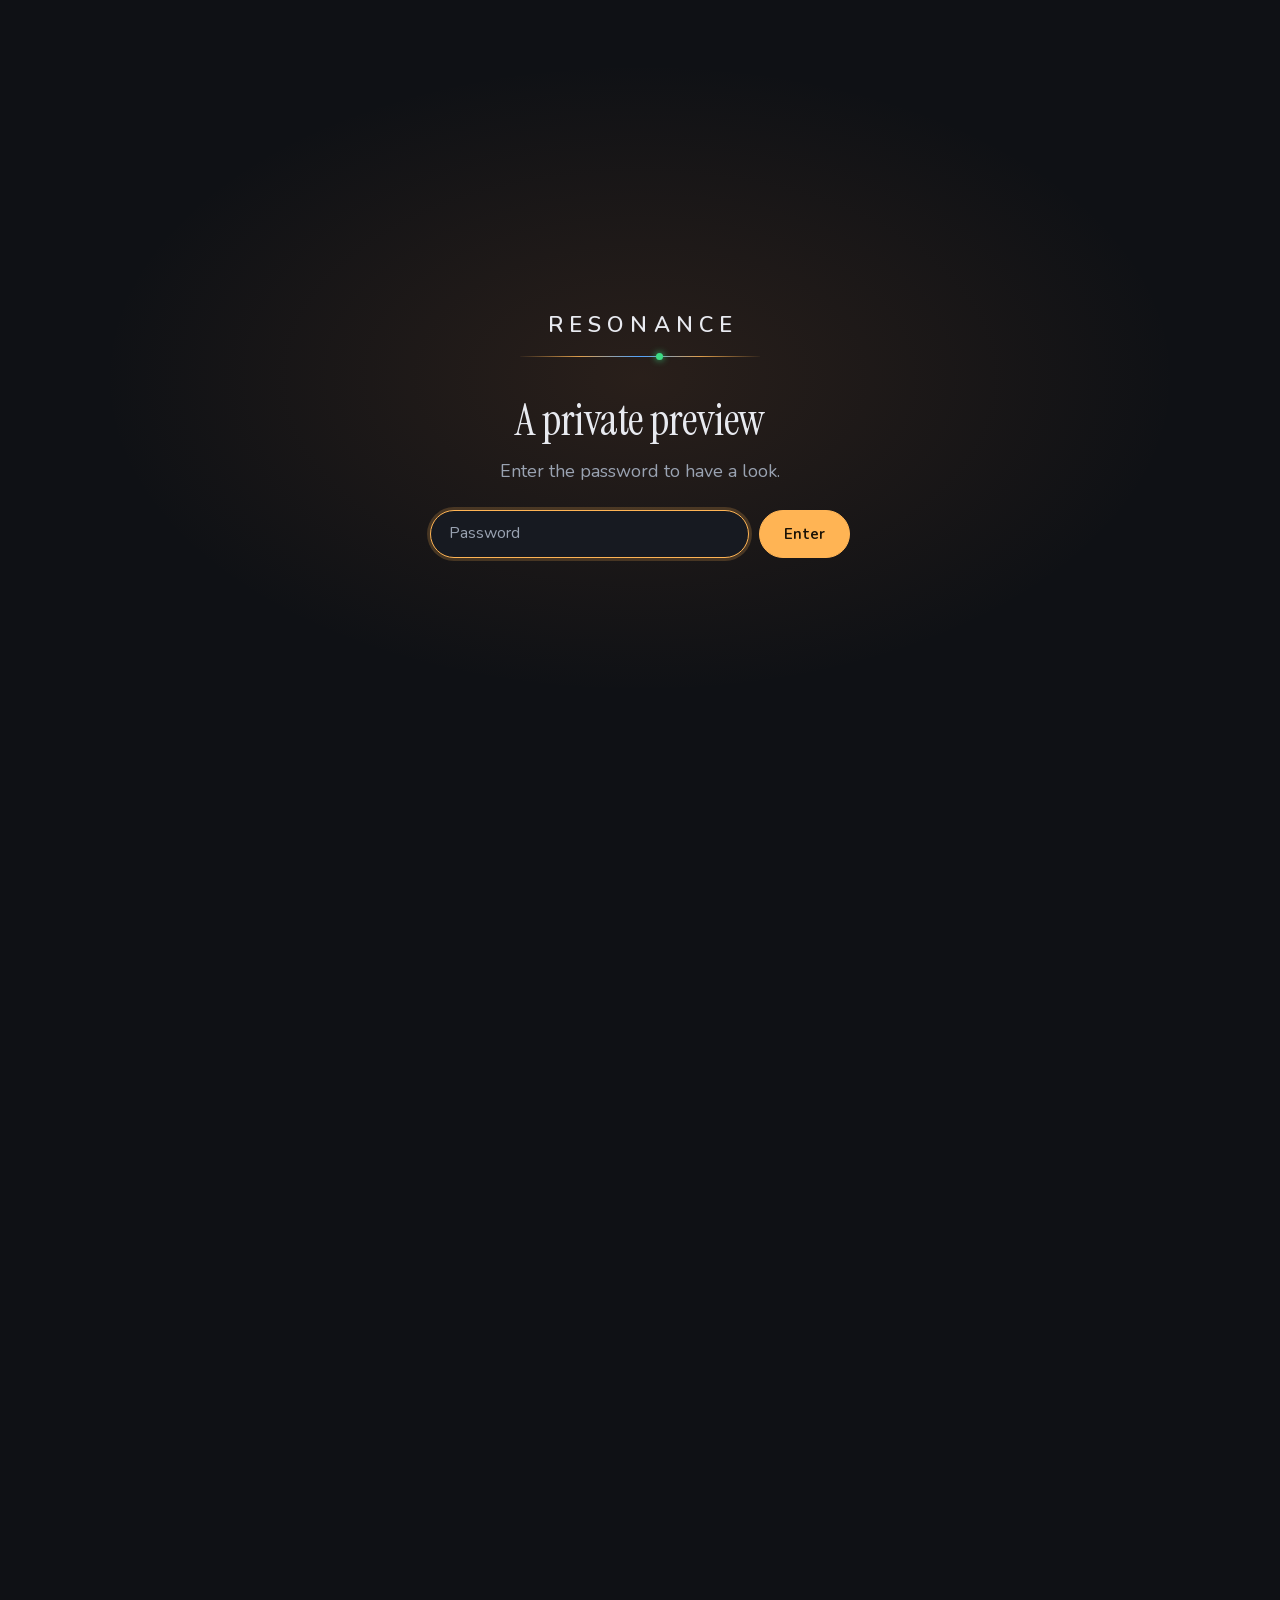
<file: privacy.html>
<!doctype html>
<html lang="en">
<head>
  <meta charset="utf-8">
  <meta name="viewport" content="width=device-width, initial-scale=1, viewport-fit=cover">
  <meta name="robots" content="noindex, nofollow">
  <script src="js/gate.js"></script>
  <noscript><style>body > :not(noscript) { display: none !important; } .gate-nojs { display: grid !important; place-items: center; min-height: 100vh; padding: 24px; text-align: center; color: #9AA3B2; font: 1rem ui-rounded, system-ui, sans-serif; }</style></noscript>
  <title>Privacy policy — Resonance Piano Tuner</title>
  <meta name="description" content="Resonance Piano Tuner makes no network connections and collects no data. What the microphone hears is analysed on your iPhone, iPad or Mac; short clips of measured notes are saved with the piano's session on that device.">
  <meta name="theme-color" content="#0F1115">
  <meta name="color-scheme" content="dark">
  <link rel="icon" href="assets/img/icon.svg" type="image/svg+xml">
  <link rel="icon" href="assets/img/icon-32.png" type="image/png" sizes="32x32">
  <link rel="apple-touch-icon" href="assets/img/icon-180.png">
  <link rel="canonical" href="https://resonancetuner.example/privacy.html">

  <meta property="og:type" content="article">
  <meta property="og:site_name" content="Resonance Piano Tuner">
  <meta property="og:title" content="Privacy policy — Resonance Piano Tuner">
  <meta property="og:description" content="No network connections, no account, no tracking. Data Not Collected.">
  <meta property="og:image" content="assets/img/film-poster.jpg">
  <meta name="twitter:card" content="summary_large_image">

  <link rel="preload" href="assets/fonts/InstrumentSerif-normal-latin.woff2" as="font" type="font/woff2" crossorigin>
  <link rel="stylesheet" href="css/base.css">
  <link rel="stylesheet" href="css/page.css">
  <link rel="stylesheet" href="css/subpage.css">
</head>
<body>
<script>window.ResonanceGate && ResonanceGate.mount();</script>
<noscript><div class="gate-nojs" style="display:none">This private preview needs JavaScript to ask for its password.</div></noscript>

<a class="skip-link" href="#main">Skip to content</a>

<header class="nav">
  <div class="nav__inner">
    <a class="wordmark" href="index.html" aria-label="Resonance Piano Tuner — home">
      <span class="wordmark__name">RESONANCE</span>
      <span class="string-mark" aria-hidden="true"></span>
    </a>
    <nav class="nav__links" aria-label="Primary">
      <a href="index.html#film">The film</a>
      <a href="index.html#how">How it works</a>
      <a href="index.html#faq">FAQ</a>
      <a class="btn btn--solid btn--sm" href="index.html#get" data-appstore="auto">
        <svg viewBox="0 0 24 24" aria-hidden="true" fill="currentColor"><path d="M12.152 6.896c-.948 0-2.415-1.078-3.96-1.04-2.04.027-3.91 1.183-4.961 3.014-2.117 3.675-.546 9.103 1.519 12.09 1.013 1.454 2.208 3.09 3.792 3.039 1.52-.065 2.09-.987 3.935-.987 1.831 0 2.35.987 3.96.948 1.637-.026 2.676-1.48 3.676-2.948 1.156-1.688 1.636-3.325 1.662-3.415-.039-.013-3.182-1.221-3.22-4.857-.026-3.04 2.48-4.494 2.597-4.559-1.429-2.09-3.623-2.324-4.39-2.376-2-.156-3.675 1.09-4.61 1.09zM15.53 3.83c.843-1.012 1.4-2.427 1.245-3.83-1.207.052-2.662.805-3.532 1.818-.78.896-1.454 2.338-1.273 3.714 1.338.104 2.715-.688 3.559-1.701"/></svg>
        Get the app
      </a>
    </nav>
  </div>
</header>

<main id="main" class="doc">
  <div class="container container--narrow">

    <header class="doc__head">
      <p class="eyebrow">Privacy policy</p>
      <h1>What your microphone hears <em>stays on your device</em>.</h1>
      <p class="lede">Resonance Piano Tuner makes no network connections at all. This page says exactly what it listens to, what it saves, and where.</p>
      <p class="doc__meta"><span class="chip chip--amber">Effective 22 September 2026</span> <span>Applies to Resonance Piano Tuner for iPhone, iPad and Mac, and to this website.</span></p>
    </header>

    <section class="doc__summary" aria-labelledby="short-title">
      <h2 id="short-title">The short version</h2>
      <ul class="doc__summary-list">
        <li><b>We collect nothing.</b> The app has no account, no analytics, no advertising and no tracking. Its App Store privacy label is <q>Data Not Collected</q>.</li>
        <li><b>The app never goes online.</b> It contains no networking code, so nothing it hears or stores can be sent anywhere by the app.</li>
        <li><b>It does save some sound, on your device.</b> A short clip of each note it measures. The clips live inside that piano's session on the iPhone, iPad or Mac you used, and nowhere else.</li>
        <li><b>You stay in charge of it.</b> Sessions and logs stay until you remove them. Anything you export goes only where you put it.</li>
      </ul>
    </section>

    <div class="doc__sections">

      <section class="doc__section" id="network" aria-labelledby="network-title">
        <h2 id="network-title">No network, no account, no tracking</h2>
        <div class="prose">
          <p>Resonance Piano Tuner makes no network connections of any kind. It has no server to talk to. It works the same with Wi-Fi switched off.</p>
          <ul>
            <li>No account and no sign-in.</li>
            <li>No analytics, no advertising, no tracking, and no crash-reporting service.</li>
            <li>No third-party code. The app is built only on Apple's own system frameworks.</li>
            <li>No iCloud and no sync between devices. (If you back up your iPhone or iPad, Apple's backup includes the app's files, as it does for any app.)</li>
          </ul>
          <p>Because nothing is sent off your device, the developer receives no data from the app. That is what <q>Data Not Collected</q> means on the App Store.</p>
        </div>
      </section>

      <section class="doc__section" id="microphone" aria-labelledby="microphone-title">
        <h2 id="microphone-title">The microphone</h2>
        <div class="prose">
          <p>The app needs the microphone to hear the piano. Your iPhone, iPad or Mac asks for your permission the first time, with these words:</p>
          <p class="doc__said">Resonance listens to your piano to measure inharmonicity and to tune it.</p>
          <p>The sound is analysed on the device, in memory. The app keeps a rolling buffer of roughly the last ten seconds, which is overwritten continuously as it listens. What you see on screen are numbers worked out from that sound: frequencies, cents, levels.</p>
          <p>While the app is open and the input is running, it listens in every view. The app never plays the microphone back, and it produces no sound of its own.</p>
          <ul>
            <li><b>iPhone and iPad:</b> it listens only while the app is on screen, and the system shows its orange microphone dot while it does. You can take the permission away at any time in the Settings app, under Resonance › Microphone.</li>
            <li><b>Mac:</b> you can stop it with <b>Stop input</b> in Setup, and take the permission away at any time in System Settings, under Privacy &amp; Security › Microphone.</li>
          </ul>
        </div>
      </section>

      <section class="doc__section" id="sound" aria-labelledby="sound-title">
        <h2 id="sound-title">Sound that is saved on your device</h2>
        <div class="prose">
          <p>We will not tell you that audio is never recorded, because that would not be true. One kind of short sound file is saved, inside the session of the piano you are working on:</p>
          <ul>
            <li><b>Measurement clips.</b> Each time a measurement strike is accepted, the app saves a clip of it, up to about 4&nbsp;seconds long, next to the numbers it worked out. This happens automatically, both in the Measure step and when the app learns from clean strikes while you tune. It is there so that a measurement can be examined again later. There is no setting to turn it off.</li>
          </ul>
          <p>A clip holds whatever the microphone heard during those few seconds: the note, the room, and possibly a voice if someone was speaking. The Survey, the needle and the strobe save no sound.</p>
          <p>These files are stored inside the session on your device and nowhere else. The app cannot send them anywhere. They leave the device only if you export or copy the session yourself. (A developer command that saves the last 8&nbsp;seconds of input also exists. It is switched off, and nothing in the normal app can trigger it.)</p>
        </div>
      </section>

      <section class="doc__section" id="sessions" aria-labelledby="sessions-title">
        <h2 id="sessions-title">Sessions and logs</h2>
        <div class="prose">
          <p><b>Sessions.</b> A session is a folder on your device that holds one piano: the name you gave it, its layout, the survey, the measurements and their clips, the tuning curve, your progress and your settings. It also notes which audio input was used, by the identifier the system gives it. It holds no e-mail address, no account, no location and no contacts.</p>
          <p><b>Logs.</b> Each time it runs, the app writes a plain-text log of what it did, and passes the same lines to the system's own log. A log contains technical numbers, the names of your microphones, file paths and session names. It never contains sound.</p>
          <p><b>Nothing is deleted automatically.</b> Sessions and logs stay on your device until you remove them, and the app does not tidy up old logs by itself.</p>
          <ul>
            <li><b>iPhone and iPad:</b> sessions and logs are in the Files app, under On My iPhone (or iPad) › Resonance. Remove a session in the app's Sessions list, or delete any folder there. Deleting the app deletes all of them.</li>
            <li><b>Mac:</b> to remove a session, select it in Sessions and choose <b>Move to Trash…</b>. The folder, its measurements and its recordings go to the Trash, and you can put it back from there until you empty it. <b>Reveal in Finder</b> shows where a session lives, and Settings › Session storage shows how much space your sessions use.</li>
            <li>To remove logs on a Mac: the app has no button for this yet. Write to us and we will tell you where the folder is. Logs hold no sound.</li>
          </ul>
        </div>
      </section>

      <section class="doc__section" id="sharing" aria-labelledby="sharing-title">
        <h2 id="sharing-title">What you choose to share</h2>
        <div class="prose">
          <p>A few commands exist so that you can ask for help. None of them sends anything by itself. Each puts something where you can see it, and what happens next is up to you.</p>
          <ul>
            <li><b>Export session</b> makes a zip file of one session, including its sound clips. On the Mac it is <b>Tuner › Export session folder (zip)…</b>; on iPhone and iPad it is in Settings, and opens the share sheet.</li>
            <li><b>On iPhone and iPad</b>, Settings also has <b>Share log</b>, which opens the share sheet with the log file, and <b>Copy diagnostic data</b>, which puts a block of text on the clipboard: your settings, the measurements, recent log lines, the name of the microphone and the session's name and file path. It contains no sound.</li>
          </ul>
          <p>It goes nowhere unless you send it somewhere. So think before you send: a clip can hold a voice if someone was speaking.</p>
        </div>
      </section>

      <section class="doc__section" id="app-store" aria-labelledby="app-store-title">
        <h2 id="app-store-title">Buying the app</h2>
        <div class="prose">
          <p>Resonance Piano Tuner is sold through the App Store and the Mac App Store. Apple handles the purchase, the payment and the download under <a href="https://www.apple.com/legal/privacy/" rel="noopener">Apple's privacy policy</a>. We never see your payment details. Apple may show developers combined sales figures, and usage or crash statistics from people who have agreed to share them with developers in their own Apple settings. The app itself adds nothing to that.</p>
        </div>
      </section>

      <section class="doc__section" id="website" aria-labelledby="website-title">
        <h2 id="website-title">This website</h2>
        <div class="prose">
          <p>This website sets no cookies and has no analytics. It loads nothing from other companies: the fonts, the film and the scripts all come from the site itself.</p>
          <p>It keeps two small preferences in your browser, and they never leave it:</p>
          <ul>
            <li>whether you have already seen the intro in this tab, so that it plays only once. This is forgotten when you close the tab.</li>
            <li>whether you switched the film's captions on, so that they stay the way you left them.</li>
          </ul>
          <p>The live instruments on the home page run on made-up values in your browser. They do not use your microphone and make no sound.</p>
          <p>Like any website, the pages are delivered by a hosting provider, which may keep ordinary server logs, such as the address a request came from and the page asked for. We do not use them to identify anyone. The <q>App Store</q> and <q>Mac App Store</q> buttons take you to Apple.</p>
        </div>
      </section>

      <section class="doc__section" id="email" aria-labelledby="email-title">
        <h2 id="email-title">If you write to us</h2>
        <div class="prose">
          <p>If you send an e-mail to support, we receive your address and whatever you put in the message, including any session you attach. We use it to answer you and to fix the problem, and for nothing else. We do not sell it, share it, or add you to a mailing list.</p>
        </div>
      </section>

      <section class="doc__section" id="children" aria-labelledby="children-title">
        <h2 id="children-title">Children</h2>
        <div class="prose">
          <p>The app collects nothing from anyone, whatever their age.</p>
        </div>
      </section>

      <section class="doc__section" id="changes" aria-labelledby="changes-title">
        <h2 id="changes-title">Changes and contact</h2>
        <div class="prose">
          <p>If the app ever changes in a way that affects this page, the page will change first, with a new effective date at the top.</p>
        </div>
        <div class="doc__contact">
          <p><b>support@resonancetuner.example</b>Questions about privacy, or about anything on this page.</p>
          <a class="btn" href="mailto:support@resonancetuner.example?subject=Privacy">Write to us</a>
        </div>
      </section>

    </div>
  </div>
</main>

<footer class="footer">
  <div class="container">
    <div class="footer__grid">
      <div class="footer__brand">
        <a class="wordmark" href="index.html" aria-label="Resonance Piano Tuner — home">
          <span class="wordmark__name">RESONANCE</span>
          <span class="string-mark" aria-hidden="true"></span>
        </a>
        <p>Tune your own piano, on iPhone, iPad and Mac.</p>
      </div>
      <nav class="footer__col" aria-label="Product">
        <h2>Product</h2>
        <a href="index.html#film">The film</a>
        <a href="index.html#how">How it works</a>
        <a href="index.html#maths">The maths</a>
        <a href="https://apps.apple.com/us/app/resonance-piano-tuner/id6752103381" data-appstore="ios">App Store</a>
        <a href="https://apps.apple.com/us/app/resonance-piano-tuner/id6752103374?mt=12" data-appstore="mac">Mac App Store</a>
      </nav>
      <nav class="footer__col" aria-label="Help">
        <h2>Help</h2>
        <a href="index.html#faq">FAQ</a>
        <a href="support.html">Support</a>
        <a href="mailto:support@resonancetuner.example">Contact</a>
      </nav>
      <nav class="footer__col" aria-label="Legal">
        <h2>Legal</h2>
        <a href="privacy.html" aria-current="page">Privacy policy</a>
      </nav>
    </div>
    <div class="footer__legal">
      <span>© 2026 Resonance Piano Tuner. iPhone, iPad, Mac, App Store and Mac App Store are trademarks of Apple Inc.</span>
    </div>
  </div>
</footer>

<script src="js/main.js" defer></script>
</body>
</html>
</file>
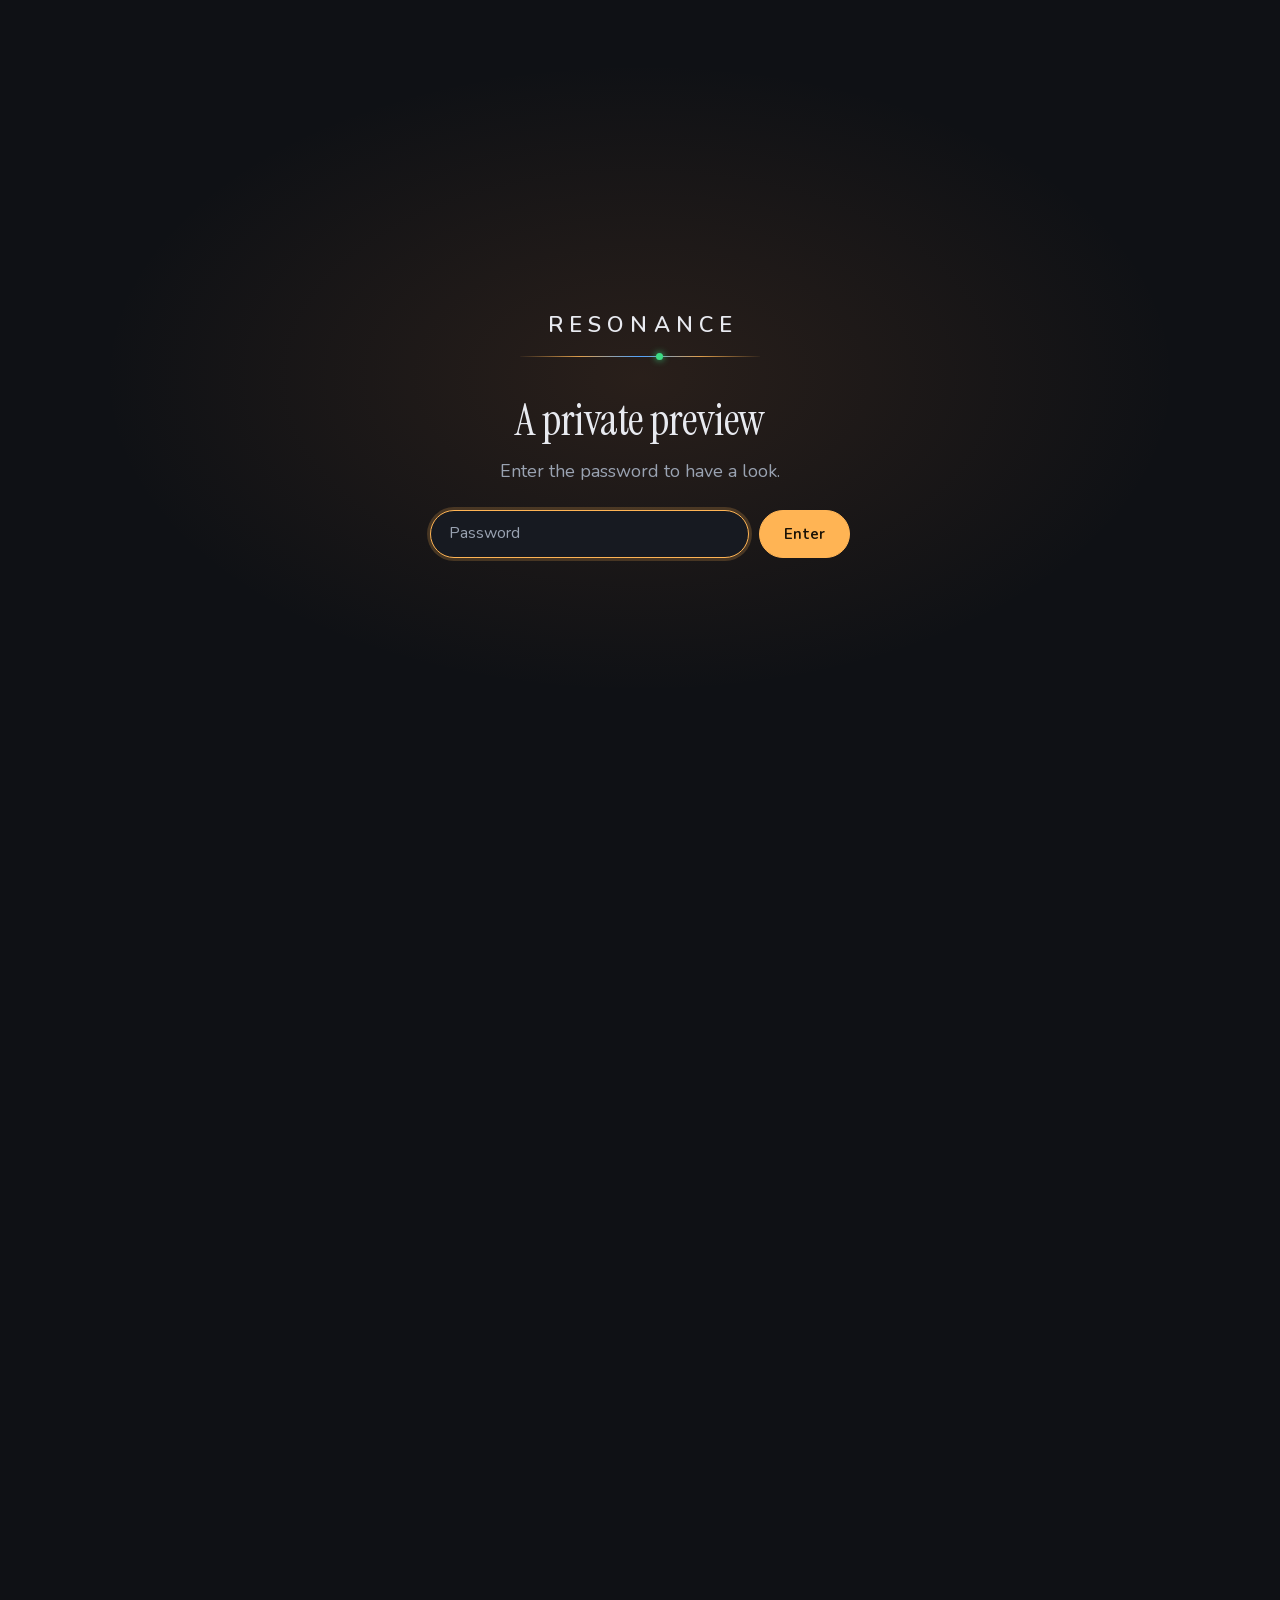
<file: support.html>
<!doctype html>
<html lang="en">
<head>
  <meta charset="utf-8">
  <meta name="viewport" content="width=device-width, initial-scale=1, viewport-fit=cover">
  <meta name="robots" content="noindex, nofollow">
  <script src="js/gate.js"></script>
  <noscript><style>body > :not(noscript) { display: none !important; } .gate-nojs { display: grid !important; place-items: center; min-height: 100vh; padding: 24px; text-align: center; color: #9AA3B2; font: 1rem ui-rounded, system-ui, sans-serif; }</style></noscript>
  <title>Support — Resonance Piano Tuner</title>
  <meta name="description" content="Getting started with Resonance Piano Tuner on iPhone, iPad and Mac: the order of work, getting a good signal, microphone permission, Mac keyboard shortcuts, sending us a session, and where your sessions live.">
  <meta name="theme-color" content="#0F1115">
  <meta name="color-scheme" content="dark">
  <link rel="icon" href="assets/img/icon.svg" type="image/svg+xml">
  <link rel="icon" href="assets/img/icon-32.png" type="image/png" sizes="32x32">
  <link rel="apple-touch-icon" href="assets/img/icon-180.png">
  <link rel="canonical" href="https://resonancetuner.example/support.html">

  <meta property="og:type" content="article">
  <meta property="og:site_name" content="Resonance Piano Tuner">
  <meta property="og:title" content="Support — Resonance Piano Tuner">
  <meta property="og:description" content="The order of work, a good signal, shortcuts, and how to send us a session.">
  <meta property="og:image" content="assets/img/film-poster.jpg">
  <meta name="twitter:card" content="summary_large_image">

  <link rel="preload" href="assets/fonts/InstrumentSerif-normal-latin.woff2" as="font" type="font/woff2" crossorigin>
  <link rel="stylesheet" href="css/base.css">
  <link rel="stylesheet" href="css/page.css">
  <link rel="stylesheet" href="css/subpage.css">
</head>
<body>
<script>window.ResonanceGate && ResonanceGate.mount();</script>
<noscript><div class="gate-nojs" style="display:none">This private preview needs JavaScript to ask for its password.</div></noscript>

<a class="skip-link" href="#main">Skip to content</a>

<header class="nav">
  <div class="nav__inner">
    <a class="wordmark" href="index.html" aria-label="Resonance Piano Tuner — home">
      <span class="wordmark__name">RESONANCE</span>
      <span class="string-mark" aria-hidden="true"></span>
    </a>
    <nav class="nav__links" aria-label="Primary">
      <a href="index.html#film">The film</a>
      <a href="index.html#how">How it works</a>
      <a href="index.html#faq">FAQ</a>
      <a class="btn btn--solid btn--sm" href="index.html#get" data-appstore="auto">
        <svg viewBox="0 0 24 24" aria-hidden="true" fill="currentColor"><path d="M12.152 6.896c-.948 0-2.415-1.078-3.96-1.04-2.04.027-3.91 1.183-4.961 3.014-2.117 3.675-.546 9.103 1.519 12.09 1.013 1.454 2.208 3.09 3.792 3.039 1.52-.065 2.09-.987 3.935-.987 1.831 0 2.35.987 3.96.948 1.637-.026 2.676-1.48 3.676-2.948 1.156-1.688 1.636-3.325 1.662-3.415-.039-.013-3.182-1.221-3.22-4.857-.026-3.04 2.48-4.494 2.597-4.559-1.429-2.09-3.623-2.324-4.39-2.376-2-.156-3.675 1.09-4.61 1.09zM15.53 3.83c.843-1.012 1.4-2.427 1.245-3.83-1.207.052-2.662.805-3.532 1.818-.78.896-1.454 2.338-1.273 3.714 1.338.104 2.715-.688 3.559-1.701"/></svg>
        Get the app
      </a>
    </nav>
  </div>
</header>

<main id="main" class="doc rc-support">
  <div class="container container--narrow">

    <header class="doc__head">
      <p class="eyebrow">Support</p>
      <h1>Help, <em>at the bench</em>.</h1>
      <p class="lede">The order of work on iPhone, iPad and Mac, how to get a good signal, the Mac's keyboard shortcuts, and what to send us when something looks wrong.</p>
    </header>

    <nav class="doc__toc" aria-label="On this page">
      <a href="#start">Getting started</a>
      <a href="#signal">A good signal</a>
      <a href="#microphone">Microphone permission</a>
      <a href="#shortcuts">Mac shortcuts</a>
      <a href="#diagnostics">Sending us a session</a>
      <a href="#sessions">Your sessions</a>
      <a href="#limits">What it does not do</a>
      <a href="#contact">Contact</a>
    </nav>

    <div class="doc__sections">

      <section class="doc__section" id="start" aria-labelledby="start-title">
        <h2 id="start-title">Getting started</h2>
        <div class="prose">
          <p>On first launch the app asks you to create a session, one per piano, and your device asks for the microphone. After that the steps are the order of work, top to bottom. You will need a tuning lever and mutes: a felt strip or rubber wedges.</p>
          <ul>
            <li><b>iPhone and iPad:</b> the Home screen lists the steps and how far you are, and <b>Continue</b> takes you to the next one. Sessions are at the top left, Settings at the top right. On iPad the list stays beside the step you are working on.</li>
            <li><b>Mac:</b> the steps are the sidebar.</li>
          </ul>
        </div>
        <ol class="doc__steps">
          <li><h3>Setup</h3><p>Three short steps. First the microphone: pick it, play any note, and the bar should jump to about three quarters. Then your piano: Grand or Upright, 88 or 85 keys. Then the strings: open the lid and tell the app where the notes change from one string to two, and from two to three, and where the copper-coloured strings end (or tick <b>I don't know</b>). The numbers shown are typical guesses, so check them against your piano. Press <b>Done</b>. Measuring will not start until you have. The app assumes rubber wedges. If you use a felt strip, switch on Advanced mode in Settings and choose it under Muting.</p></li>
          <li><h3>Survey <small>optional</small></h3><p>Play every key from A0 to C8, one at a time, no mutes, about one second each. The keyboard fills in as you go. <b>Skip</b> skips a key (<kbd>→</kbd> on the Mac). At the end it tells you how far the piano is from pitch and what to do next.</p></li>
          <li><h3>Pitch Raise <small>only if needed</small></h3><p>If the survey says the piano is far flat, do this first: a quick rough pass from A0 to C8 that aims each note a little sharp on purpose, so it settles close to pitch. Turn the pin in small steps and stop at the marker. If the piano is very flat it asks for two passes, with a fresh survey in between.</p></li>
          <li><h3>Measure</h3><p>For each note it asks for, put the mutes where the picture shows, strike once, firmly, and hold the key. It listens, then asks for a second strike to confirm. If a strike is no good it gives one reason and you simply strike again. Start with about nine notes. It usually asks for a few more.</p></li>
          <li><h3>Curve</h3><p>It works out the target for every note, on every device, from your measurements and says how settled the result is, for example <span class="chip chip--blue">curve reliable (0.7¢)</span>: more measuring could still move a note by up to 0.7 cents. Usable is under 1.5, reliable under 1.0, excellent under 0.5. The Curve charts are on the Mac.</p></li>
          <li><h3>Tune</h3><p>One note at a time. Mute as shown, play the note, and turn the pin a tiny bit at a time until the needle sits in the middle and turns green. IN TUNE means within half a cent, held for half a second, and the app records it by itself. On iPhone and iPad, <b>Previous</b> and <b>Next</b> move between notes. On the Mac, <kbd>M</kbd> marks a note tuned by hand and <span class="doc__keys"><kbd>⌘</kbd><kbd>Z</kbd></span> undoes it.</p></li>
          <li><h3>Unisons</h3><p>Take out one mute and match that string to the one you just tuned. It shows how fast the wobble is and which way to turn, and tells you when the wobble has gone. Then the next string.</p></li>
        </ol>
      </section>

      <section class="doc__section" id="signal" aria-labelledby="signal-title">
        <h2 id="signal-title">Getting a good signal</h2>
        <div class="prose">
          <p>Everything the app does depends on a clean signal, so check it in Setup before you start. Choose your microphone: on the Mac also the channel it is on (<q>Input 1</q>, <q>Input 2</q>, …). On iPhone and iPad the built-in microphone works, and so does a wired or USB one; Bluetooth headsets are not used. Play a note: the bar should jump to about three quarters. If it says <q>Too loud. Turn the microphone level down a little.</q>, do that. The app uses one channel, at the device's own sample rate.</p>
          <p>On the Mac there is more: switch on Advanced mode in Settings, and Setup gains an Input check card:</p>
          <ul>
            <li><b>Level.</b> The app's own advice: <q>Strike a note hard; the peak should land around −12 dBFS</q>. Set the gain on your interface or in macOS so that a firm strike lands about there.</li>
            <li><b>Clipping.</b> If you see <q>Clipped — turn the gain down</q>, do that. A clipped strike cannot be measured.</li>
            <li><b>Quiet check.</b> Press it and stay silent for two seconds. It passes when the room is below −50 dBFS: <q>Quiet check OK (−58 dBFS)</q>. Otherwise it says <q>Room too noisy</q> and shows the level. Fans, fridges and open windows are the usual causes.</li>
            <li><b>Play A4.</b> Play the A above middle C and the app reports what it heard, for example <q>Heard A4 (−3¢)</q>. If it hears nothing, check the device and the channel.</li>
          </ul>
          <p>While measuring, a strike that is too weak against the room is turned down with <q>Too quiet / room too noisy</q>. Strike more firmly, or wait for quiet. How loud the strike is matters less than how far it stands above the noise.</p>
          <p>If the input device is unplugged, the app says <q>Input device lost — using the default input</q> and carries on with the default microphone.</p>
        </div>
      </section>

      <section class="doc__section" id="microphone" aria-labelledby="microphone-title">
        <h2 id="microphone-title">Microphone permission</h2>
        <div class="prose">
          <h3>iPhone and iPad</h3>
          <p>If the permission was refused, the Home screen says <q>Microphone access is off.</q></p>
          <ul>
            <li>Press <b>Open Settings</b>. It opens the Settings app at Resonance, where you switch on Microphone.</li>
          </ul>
          <h3>Mac</h3>
          <p>If the permission was refused, the Tune view shows:</p>
          <p class="doc__said">Microphone access is needed to hear the piano. Allow it under Privacy &amp; Security › Microphone.</p>
          <ul>
            <li>Press <b>Open System Settings</b> on that card. It takes you straight to Privacy &amp; Security › Microphone, where you switch on Resonance Piano Tuner.</li>
            <li>Or press <b>Request again</b>. The Microphone card in Setup also shows the permission state, with <b>Allow microphone</b> and <b>Open System Settings</b>.</li>
            <li>If macOS asks you to quit and reopen the app, do so.</li>
          </ul>
          <p>What the app does with what it hears is set out in the <a href="privacy.html">privacy policy</a>.</p>
        </div>
      </section>

      <section class="doc__section" id="shortcuts" aria-labelledby="shortcuts-title">
        <h2 id="shortcuts-title">Keyboard shortcuts on the Mac</h2>
        <div class="prose">
          <p>On the Mac, the single keys work in Tune, Measure, Pitch Raise and Unison, so your hands can stay on the lever. They are ignored while you are typing in a text field. <kbd>?</kbd> shows the list inside the app, from anywhere.</p>
        </div>
        <table class="doc__table">
          <caption>At the piano</caption>
          <thead><tr><th scope="col">Key</th><th scope="col">What it does</th></tr></thead>
          <tbody>
            <tr><td><kbd>←</kbd> <kbd>→</kbd></td><td>Previous / next note. In the Survey, <kbd>→</kbd> skips a key and <kbd>←</kbd> goes back. In a pitch raise, <kbd>→</kbd> moves on.</td></tr>
            <tr><td><kbd>Space</kbd></td><td>Lock / unlock the note</td></tr>
            <tr><td><kbd>M</kbd></td><td>Mark tuned (locked and confident only), then move to the next note. <span class="doc__keys"><kbd>⌘</kbd><kbd>Z</kbd></span> undoes.</td></tr>
            <tr><td><kbd>U</kbd></td><td>Unison panel</td></tr>
            <tr><td><kbd>R</kbd></td><td>Re-measure (while measuring)</td></tr>
            <tr><td><kbd>W</kbd></td><td>Wide mode, for a string that is far off</td></tr>
            <tr><td><kbd>Esc</kbd></td><td>Cancel / unlock. Dismisses a message first if one is showing.</td></tr>
            <tr><td><kbd>Return</kbd></td><td>Switch to the note offered, when the app asks whether it heard a different one</td></tr>
            <tr><td><kbd>?</kbd></td><td>Show the shortcuts. Any key closes them.</td></tr>
          </tbody>
        </table>
        <table class="doc__table">
          <caption>Menu commands, which work everywhere</caption>
          <thead><tr><th scope="col">Keys</th><th scope="col">Command</th></tr></thead>
          <tbody>
            <tr><td><span class="doc__keys"><kbd>⌘</kbd><kbd>N</kbd></span></td><td>New Session…</td></tr>
            <tr><td><span class="doc__keys"><kbd>⌘</kbd><kbd>O</kbd></span></td><td>Open Session…</td></tr>
            <tr><td><span class="doc__keys"><kbd>⌘</kbd><kbd>Z</kbd></span></td><td>Undo mark tuned</td></tr>
            <tr><td><span class="doc__keys"><kbd>⌘</kbd><kbd>/</kbd></span></td><td>Keyboard shortcuts</td></tr>
          </tbody>
        </table>
        <div class="prose">
          <p>The Tuner menu also has Export session folder (zip)…, which has no shortcut. In Advanced mode the toolbar has a Details button that opens a pane with the raw numbers.</p>
        </div>
      </section>

      <section class="doc__section" id="diagnostics" aria-labelledby="diagnostics-title">
        <h2 id="diagnostics-title">Sending us a session</h2>
        <div class="prose">
          <p>If something looks wrong, stop and write down what you were doing and what you expected. Then export the session and send it to us with your note:</p>
          <ul>
            <li><b>iPhone and iPad:</b> Settings › <b>Export session</b>, then choose Mail, AirDrop or Files. If we ask for the log, Settings › <b>Share log</b> sends that the same way.</li>
            <li><b>Mac:</b> <b>Tuner › Export session folder (zip)…</b>, and save the zip.</li>
          </ul>
          <p>The zip holds the whole session: the layout, the measurements, the curve, and the short sound clips of the notes you measured. A clip can hold a voice if someone was speaking, so send it only if you are happy to. It goes nowhere unless you send it.</p>
        </div>
      </section>

      <section class="doc__section" id="sessions" aria-labelledby="sessions-title">
        <h2 id="sessions-title">Where your sessions live</h2>
        <div class="prose">
          <p>A session holds one piano's layout, survey, measurements and tuning progress. It is saved automatically as you work, about a second after each change and again when you quit or leave the app, and the previous save is kept as a backup. The app reopens the last session when you launch it. Each device keeps its own sessions; nothing syncs.</p>
          <h3>iPhone and iPad</h3>
          <ul>
            <li><b>Find it.</b> In the Files app, under On My iPhone (or iPad) › Resonance › Sessions.</li>
            <li><b>Back it up.</b> Settings › <b>Export session</b> makes a zip of the open session, sound clips included.</li>
            <li><b>Remove it.</b> In Sessions, choose <b>Move to Trash</b>. Deleting the app deletes all its sessions.</li>
          </ul>
          <h3>Mac</h3>
          <ul>
            <li><b>Find it.</b> In Sessions, select one and choose <b>Reveal in Finder</b>. Settings › Session storage shows the folder of the open session and how much space your sessions use.</li>
            <li><b>Back it up.</b> <b>Export session folder (zip)…</b> writes the whole session, sound clips included, to a place you choose.</li>
            <li><b>Start another piano.</b> <b>New Session…</b> (<span class="doc__keys"><kbd>⌘</kbd><kbd>N</kbd></span>) carries the layout and settings over; the survey, measurements and tuning start empty.</li>
            <li><b>Remove it.</b> <b>Move to Trash…</b> sends the folder, its measurements and its recordings to the Trash, and you can put it back from there. Open another session first if it is the one in use.</li>
          </ul>
          <p>Sessions are never deleted automatically.</p>
        </div>
      </section>

      <section class="doc__section" id="limits" aria-labelledby="limits-title">
        <h2 id="limits-title">What Resonance does not do</h2>
        <div class="prose">
          <ul>
            <li><b>It makes no sound.</b> It does not play reference tones or a chime. It only listens.</li>
            <li><b>It is for pianos only.</b> Grands and uprights, 88 or 85 keys. It is not a general instrument tuner.</li>
            <li><b>It does not sync.</b> Each iPhone, iPad and Mac keeps its own sessions. There is no account and no cloud.</li>
            <li><b>A few extras are Mac-only.</b> The curve charts, the unison numbers and the strobe. Everything you need for a whole tuning is on iPhone and iPad too.</li>
            <li><b>It needs iOS 18, iPadOS 18 or macOS 15, or later.</b> Bluetooth headsets are not used. The app is in English.</li>
            <li><b>It does not teach lever technique.</b> Setting a pin so that it stays is a skill of the hand. Resonance tells you where the string is and where it should be.</li>
            <li><b>It does not turn the pins.</b> And it cannot stop a string from breaking. Go gently, above all on an old piano that is far flat.</li>
          </ul>
        </div>
      </section>

      <section class="doc__section" id="contact" aria-labelledby="contact-title">
        <h2 id="contact-title">Contact</h2>
        <div class="prose">
          <p>The <a href="index.html#faq">questions on the home page</a> may already have your answer. If not, write to us. An exported session helps more than anything else.</p>
        </div>
        <div class="doc__contact">
          <p><b>support@resonancetuner.example</b>Say what you were doing, what you expected, and attach the exported session.</p>
          <a class="btn" href="mailto:support@resonancetuner.example?subject=Resonance%20Piano%20Tuner%20support">Write to us</a>
        </div>
      </section>

    </div>
  </div>
</main>

<footer class="footer">
  <div class="container">
    <div class="footer__grid">
      <div class="footer__brand">
        <a class="wordmark" href="index.html" aria-label="Resonance Piano Tuner — home">
          <span class="wordmark__name">RESONANCE</span>
          <span class="string-mark" aria-hidden="true"></span>
        </a>
        <p>Tune your own piano, on iPhone, iPad and Mac.</p>
      </div>
      <nav class="footer__col" aria-label="Product">
        <h2>Product</h2>
        <a href="index.html#film">The film</a>
        <a href="index.html#how">How it works</a>
        <a href="index.html#maths">The maths</a>
        <a href="https://apps.apple.com/us/app/resonance-piano-tuner/id6752103381" data-appstore="ios">App Store</a>
        <a href="https://apps.apple.com/us/app/resonance-piano-tuner/id6752103374?mt=12" data-appstore="mac">Mac App Store</a>
      </nav>
      <nav class="footer__col" aria-label="Help">
        <h2>Help</h2>
        <a href="index.html#faq">FAQ</a>
        <a href="support.html" aria-current="page">Support</a>
        <a href="mailto:support@resonancetuner.example">Contact</a>
      </nav>
      <nav class="footer__col" aria-label="Legal">
        <h2>Legal</h2>
        <a href="privacy.html">Privacy policy</a>
      </nav>
    </div>
    <div class="footer__legal">
      <span>© 2026 Resonance Piano Tuner. iPhone, iPad, Mac, App Store and Mac App Store are trademarks of Apple Inc.</span>
    </div>
  </div>
</footer>

<script src="js/main.js" defer></script>
</body>
</html>
</file>
<file: css/base.css>
/* Resonance Piano Tuner — marketing site
   base.css: fonts, design tokens (mirrors App/Theme.swift, SPEC §17), reset, typography,
   layout primitives, nav, buttons, App Store badge, footer, shared section components. */

/* ---------- Fonts (self-hosted, OFL) ---------- */
@font-face {
  font-family: "Instrument Serif"; font-style: normal; font-weight: 400; font-display: swap;
  src: url("../assets/fonts/InstrumentSerif-normal-latin.woff2") format("woff2");
  unicode-range: U+0000-00FF, U+0131, U+0152-0153, U+02BB-02BC, U+02C6, U+02DA, U+02DC, U+0304, U+0308, U+0329, U+2000-206F, U+20AC, U+2122, U+2191, U+2193, U+2212, U+2215, U+FEFF, U+FFFD;
}
@font-face {
  font-family: "Instrument Serif"; font-style: normal; font-weight: 400; font-display: swap;
  src: url("../assets/fonts/InstrumentSerif-normal-latin-ext.woff2") format("woff2");
  unicode-range: U+0100-02BA, U+02BD-02C5, U+02C7-02CC, U+02CE-02D7, U+02DD-02FF, U+1D00-1DBF, U+1E00-1E9F, U+1EF2-1EFF, U+2020, U+20A0-20AB, U+20AD-20C0, U+2113, U+2C60-2C7F, U+A720-A7FF;
}
@font-face {
  font-family: "Instrument Serif"; font-style: italic; font-weight: 400; font-display: swap;
  src: url("../assets/fonts/InstrumentSerif-italic-latin.woff2") format("woff2");
  unicode-range: U+0000-00FF, U+0131, U+0152-0153, U+02BB-02BC, U+02C6, U+02DA, U+02DC, U+0304, U+0308, U+0329, U+2000-206F, U+20AC, U+2122, U+2191, U+2193, U+2212, U+2215, U+FEFF, U+FFFD;
}
@font-face {
  font-family: "Instrument Serif"; font-style: italic; font-weight: 400; font-display: swap;
  src: url("../assets/fonts/InstrumentSerif-italic-latin-ext.woff2") format("woff2");
  unicode-range: U+0100-02BA, U+02BD-02C5, U+02C7-02CC, U+02CE-02D7, U+02DD-02FF, U+1D00-1DBF, U+1E00-1E9F, U+1EF2-1EFF, U+2020, U+20A0-20AB, U+20AD-20C0, U+2113, U+2C60-2C7F, U+A720-A7FF;
}
/* Nunito is only the fallback for browsers without ui-rounded (the app itself uses SF Rounded). */
@font-face {
  font-family: "Nunito"; font-style: normal; font-weight: 300 900; font-display: swap;
  src: url("../assets/fonts/Nunito-normal-latin.woff2") format("woff2");
  unicode-range: U+0000-00FF, U+0131, U+0152-0153, U+02BB-02BC, U+02C6, U+02DA, U+02DC, U+0304, U+0308, U+0329, U+2000-206F, U+20AC, U+2122, U+2191, U+2193, U+2212, U+2215, U+FEFF, U+FFFD;
}
@font-face {
  font-family: "Nunito"; font-style: normal; font-weight: 300 900; font-display: swap;
  src: url("../assets/fonts/Nunito-normal-latin-ext.woff2") format("woff2");
  unicode-range: U+0100-02BA, U+02BD-02C5, U+02C7-02CC, U+02CE-02D7, U+02DD-02FF, U+1D00-1DBF, U+1E00-1E9F, U+1EF2-1EFF, U+2020, U+20A0-20AB, U+20AD-20C0, U+2113, U+2C60-2C7F, U+A720-A7FF;
}

/* ---------- Tokens ---------- */
:root {
  color-scheme: dark;

  /* App palette — App/Theme.swift */
  --bg: #0F1115;
  --surface: #171A21;
  --surface-2: #1F2430;
  --text: #E8EAF0;
  --text-2: #9AA3B2;
  --dim: rgb(232 234 240 / 0.6);
  --hairline: rgb(232 234 240 / 0.12);
  --accent: #4FA3FF;      /* interactive controls */
  --reference: #FFB454;   /* amber: the open / reference string */
  --flat: #5AA9FF;
  --sharp: #FF6B6B;
  --in-tune: #3DDC84;
  --warn: #FFC53D;
  --measured: #A78BFA;
  --raised: rgb(127 179 255 / 0.5);
  --white-key: #E8EAF0;
  --black-key: #1F2430;

  /* Site-only atmosphere, sampled from the intro film */
  --ink: #090A0D;
  --copper: #C8753B;
  --copper-deep: #7A3E1C;
  --felt: #9C2F4A;
  --verdigris: #2FB7B0;
  --reference-soft: rgb(255 180 84 / 0.14);

  /* Type */
  --font-display: "Instrument Serif", "New York", ui-serif, "Iowan Old Style", Georgia, serif;
  --font-ui: ui-rounded, "SF Pro Rounded", "Nunito", system-ui, -apple-system, "Segoe UI", sans-serif;
  --font-mono: ui-monospace, "SF Mono", SFMono-Regular, Menlo, "Cascadia Mono", Consolas, monospace;

  --step--1: clamp(0.8125rem, 0.79rem + 0.1vw, 0.875rem);
  --step-0: clamp(1rem, 0.96rem + 0.2vw, 1.125rem);
  --step-1: clamp(1.2rem, 1.1rem + 0.5vw, 1.5rem);
  --step-2: clamp(1.6rem, 1.3rem + 1.4vw, 2.5rem);
  --step-3: clamp(2.25rem, 1.5rem + 3.2vw, 4.25rem);
  --step-4: clamp(2.75rem, 1.4rem + 6vw, 6.5rem);

  /* Layout */
  --gutter: clamp(20px, 5vw, 56px);
  --container: 1200px;
  --section-y: clamp(96px, 13vw, 184px);
  --radius: 10px;          /* Theme.Size.cornerRadius */
  --radius-chip: 8px;
  --radius-lg: 22px;
  --nav-h: 64px;

  /* Motion — Theme.Motion: 200 ms transitions, no bounce */
  --ease: cubic-bezier(0.42, 0, 0.58, 1);         /* easeInOut */
  --ease-out: cubic-bezier(0.16, 0.84, 0.3, 1);
  --t-state: 200ms;
}

/* ---------- Reset ---------- */
*, *::before, *::after { box-sizing: border-box; }
html { overflow-x: clip; -webkit-text-size-adjust: 100%; text-size-adjust: 100%; scroll-behavior: smooth; scroll-padding-top: calc(var(--nav-h) + 16px); }
body { margin: 0; }
img, svg, video, canvas { display: block; max-width: 100%; }
button, input, select, textarea { font: inherit; color: inherit; }
button { background: none; border: 0; padding: 0; cursor: pointer; }
h1, h2, h3, h4, p, figure, blockquote, dl, dd, ul, ol { margin: 0; }
ul[class], ol[class] { list-style: none; padding: 0; }
a { color: inherit; }
[hidden] { display: none !important; }

@media (prefers-reduced-motion: reduce) {
  html { scroll-behavior: auto; }
  *, *::before, *::after { animation-duration: 0.001ms !important; animation-iteration-count: 1 !important; transition-duration: 0.001ms !important; }
}

/* ---------- Page ---------- */
body {
  background: var(--bg);
  color: var(--text);
  font-family: var(--font-ui);
  font-size: var(--step-0);
  line-height: 1.6;
  font-variant-numeric: tabular-nums;
  -webkit-font-smoothing: antialiased;
  -moz-osx-font-smoothing: grayscale;
  text-rendering: optimizeLegibility;
  overflow-x: clip;
}

/* Film grain over everything: keeps the big dark fields from banding. */
body::after {
  content: "";
  position: fixed; inset: 0; z-index: 900; pointer-events: none;
  opacity: 0.055; mix-blend-mode: overlay;
  background-image: url("data:image/svg+xml,%3Csvg xmlns='http://www.w3.org/2000/svg' width='220' height='220'%3E%3Cfilter id='n'%3E%3CfeTurbulence type='fractalNoise' baseFrequency='.9' numOctaves='2' stitchTiles='stitch'/%3E%3CfeColorMatrix values='0 0 0 0 1 0 0 0 0 1 0 0 0 0 1 0 0 0 .9 0'/%3E%3C/filter%3E%3Crect width='100%25' height='100%25' filter='url(%23n)'/%3E%3C/svg%3E");
}

::selection { background: rgb(255 180 84 / 0.32); color: #fff; }

:focus-visible { outline: 2px solid var(--accent); outline-offset: 3px; border-radius: 6px; }

.skip-link {
  position: fixed; left: 16px; top: -64px; z-index: 1200;
  padding: 10px 16px; border-radius: var(--radius); background: var(--text); color: var(--bg);
  font-weight: 700; text-decoration: none; transition: top var(--t-state) var(--ease);
}
.skip-link:focus { top: 16px; }

.nowrap { white-space: nowrap; }

.visually-hidden {
  position: absolute !important; width: 1px; height: 1px; margin: -1px; padding: 0; overflow: hidden;
  clip: rect(0 0 0 0); clip-path: inset(50%); white-space: nowrap; border: 0;
}

.container { width: min(100% - 2 * var(--gutter), var(--container)); margin-inline: auto; }
.container--narrow { --container: 820px; }
.container--wide { --container: 1360px; }

/* ---------- Typography ---------- */
.display, h1, h2 { font-family: var(--font-display); font-weight: 400; letter-spacing: -0.012em; text-wrap: balance; }
h1, .h1 { font-size: var(--step-4); line-height: 0.96; }
h2, .h2 { font-size: var(--step-3); line-height: 1.0; }
h3, .h3 { font-family: var(--font-ui); font-size: var(--step-1); line-height: 1.25; font-weight: 650; letter-spacing: -0.005em; text-wrap: balance; }
h4, .h4 { font-family: var(--font-ui); font-size: var(--step-0); font-weight: 700; }
.display em, h1 em, h2 em { font-style: italic; color: var(--reference); }
p { text-wrap: pretty; }
.lede { font-size: var(--step-1); line-height: 1.5; color: var(--text-2); max-width: 42ch; }
.lede strong, .prose strong { color: var(--text); font-weight: 650; }
.prose { color: var(--text-2); max-width: 62ch; }
.prose > * + * { margin-top: 1em; }
.prose a, .link { color: var(--text); text-decoration: underline; text-decoration-color: rgb(255 180 84 / 0.6); text-underline-offset: 0.22em; text-decoration-thickness: 1px; transition: text-decoration-color var(--t-state) var(--ease), color var(--t-state) var(--ease); }
.prose a:hover, .link:hover { color: var(--reference); text-decoration-color: var(--reference); }
.num, .mono { font-family: var(--font-mono); font-variant-numeric: tabular-nums; }
small, .caption { font-size: var(--step--1); color: var(--text-2); }

/* Eyebrow: tracked caps riding a short string, like the wordmark. */
.eyebrow {
  display: inline-flex; align-items: center; gap: 14px;
  font-size: 0.75rem; font-weight: 700; letter-spacing: 0.24em; text-transform: uppercase; color: var(--reference);
}
.eyebrow::before {
  content: ""; width: 44px; height: 1.5px; border-radius: 1px;
  background: linear-gradient(90deg, rgb(255 180 84 / 0.05), var(--reference));
}
.eyebrow--plain::before { display: none; }

/* ---------- The string mark (IntroView.stringMark) ---------- */
.string-mark { position: relative; display: block; width: var(--string-w, 220px); height: 16px; }
.string-mark::before {
  content: ""; position: absolute; left: 0; right: 0; top: 50%; height: 1.5px; margin-top: -0.75px; border-radius: 1px;
  background: linear-gradient(90deg, rgb(255 180 84 / 0.05), rgb(255 180 84 / 0.85), var(--accent), rgb(255 180 84 / 0.85), rgb(255 180 84 / 0.05));
}
.string-mark::after {
  content: ""; position: absolute; left: 58%; top: 50%; width: 7px; height: 7px; margin: -3.5px 0 0 -3.5px; border-radius: 50%;
  background: var(--in-tune); box-shadow: 0 0 7px rgb(61 220 132 / 0.95);
  animation: node-pulse 1s var(--ease) infinite alternate;
}
@keyframes node-pulse {   /* transform only, so it stays on the compositor; the glow scales with it (7 px → 9 px) */
  from { transform: scale(1); }
  to { transform: scale(1.2857); }
}

.wordmark { display: inline-flex; flex-direction: column; align-items: center; gap: 3px; text-decoration: none; color: var(--text); }
.wordmark__name { font-family: var(--font-ui); font-weight: 600; font-size: 0.9375rem; letter-spacing: 0.28em; padding-left: 0.28em; line-height: 1; }
.wordmark .string-mark { --string-w: 100%; height: 9px; }
.wordmark .string-mark::after { width: 5px; height: 5px; margin: -2.5px 0 0 -2.5px; }

/* ---------- Nav ---------- */
.nav {
  position: fixed; inset: 0 0 auto 0; z-index: 800; height: var(--nav-h);
  display: flex; align-items: center;
  transition: background-color 300ms var(--ease), border-color 300ms var(--ease), backdrop-filter 300ms var(--ease);
  border-bottom: 1px solid transparent;
}
.nav.is-scrolled { background: rgb(15 17 21 / 0.72); -webkit-backdrop-filter: saturate(140%) blur(18px); backdrop-filter: saturate(140%) blur(18px); border-bottom-color: var(--hairline); }
.nav__inner { display: flex; align-items: center; justify-content: space-between; gap: 24px; width: min(100% - 2 * var(--gutter), var(--container--nav, 1360px)); margin-inline: auto; }
.nav__links { display: flex; align-items: center; gap: clamp(14px, 2.4vw, 34px); }
.nav__links a:not(.btn) { font-size: 0.9375rem; font-weight: 550; color: var(--text-2); text-decoration: none; transition: color var(--t-state) var(--ease); }
.nav__links a:not(.btn):hover, .nav__links a[aria-current="true"] { color: var(--text); }
@media (max-width: 820px) { .nav__links a:not(.btn) { display: none; } }

/* ---------- Buttons ---------- */
.btn {
  --btn-bg: transparent; --btn-fg: var(--text); --btn-bd: rgb(232 234 240 / 0.22);
  display: inline-flex; align-items: center; justify-content: center; gap: 10px;
  min-height: 44px; padding: 0 20px; border-radius: 999px;
  border: 1px solid var(--btn-bd); background: var(--btn-bg); color: var(--btn-fg);
  font-weight: 650; font-size: 0.9375rem; letter-spacing: 0.01em; text-decoration: none; white-space: nowrap;
  transition: background-color var(--t-state) var(--ease), border-color var(--t-state) var(--ease), color var(--t-state) var(--ease), transform var(--t-state) var(--ease);
}
.btn:hover { --btn-bd: rgb(232 234 240 / 0.5); --btn-bg: rgb(232 234 240 / 0.06); }
.btn:active { transform: scale(0.98); }
.btn--solid { --btn-bg: var(--text); --btn-fg: var(--bg); --btn-bd: var(--text); }
.btn--solid:hover { --btn-bg: #fff; --btn-bd: #fff; }
.btn--amber { --btn-bg: var(--reference); --btn-fg: #1a1206; --btn-bd: var(--reference); }
.btn--amber:hover { --btn-bg: #ffc274; --btn-bd: #ffc274; }
.btn--sm { min-height: 36px; padding: 0 16px; font-size: 0.875rem; }
.btn svg { width: 1em; height: 1em; flex: none; }

/* "Download on the Mac App Store" badge — drawn, not an image, so it stays crisp. */
.appstore-badge {
  display: inline-flex; align-items: center; gap: 12px;
  height: 56px; padding: 0 20px 0 16px; border-radius: 12px;
  background: #000; color: #fff; border: 1px solid #a6a6a6; text-decoration: none;
  font-family: -apple-system, BlinkMacSystemFont, "SF Pro Text", "Helvetica Neue", Helvetica, Arial, sans-serif;
  transition: border-color var(--t-state) var(--ease), box-shadow 300ms var(--ease), transform var(--t-state) var(--ease);
  box-shadow: 0 10px 40px -12px rgb(255 180 84 / 0);
}
.appstore-badge:hover { border-color: #fff; box-shadow: 0 14px 44px -12px rgb(255 180 84 / 0.45); transform: translateY(-1px); }
.appstore-badge:active { transform: translateY(0) scale(0.985); }
.appstore-badge__logo { width: 30px; height: 30px; flex: none; fill: currentColor; margin-top: -4px; }
.appstore-badge__text { display: flex; flex-direction: column; line-height: 1; text-align: left; }
.appstore-badge__small { font-size: 11px; font-weight: 500; letter-spacing: 0.01em; margin-bottom: 3px; }
.appstore-badge__big { font-size: 21px; font-weight: 600; letter-spacing: -0.015em; white-space: nowrap; }
.appstore-badge--sm { height: 44px; border-radius: 9px; padding: 0 14px 0 12px; gap: 9px; }
.appstore-badge--sm .appstore-badge__logo { width: 22px; height: 22px; margin-top: -3px; }
.appstore-badge--sm .appstore-badge__small { font-size: 9px; margin-bottom: 2px; }
.appstore-badge--sm .appstore-badge__big { font-size: 16px; }

.cta-row { display: flex; flex-wrap: wrap; align-items: center; gap: 14px 18px; }
.cta-note { font-size: var(--step--1); color: var(--text-2); }
.cta-note b { color: var(--text); font-weight: 650; }

/* ---------- Sections ---------- */
.section { position: relative; padding-block: var(--section-y); overflow-x: clip; }   /* clips the decorative glows; fixed children (the docked film) are unaffected */
.section--tight { padding-block: calc(var(--section-y) * 0.6); }
.section__head { display: grid; gap: 22px; margin-bottom: clamp(40px, 6vw, 80px); max-width: 900px; }
.section__head--center { margin-inline: auto; text-align: center; justify-items: center; }
.section__head--center .lede { max-width: 52ch; }

/* Two-column feature row; .split--flip puts the visual first on wide screens. */
.split { display: grid; gap: clamp(32px, 6vw, 96px); align-items: start; grid-template-columns: minmax(0, 5fr) minmax(0, 7fr); }
.split--flip { grid-template-columns: minmax(0, 7fr) minmax(0, 5fr); }
.split--flip > :first-child { order: 2; }
@media (min-width: 901px) { .split > .split__copy { position: sticky; top: min(calc(var(--nav-h) + 32px), calc(100vh - var(--copy-h, 0px) - 24px)); } }   /* --copy-h: js/main.js */   /* the copy keeps you company down a tall instrument */
.split--even { grid-template-columns: repeat(2, minmax(0, 1fr)); }
.split__copy { display: grid; gap: 20px; align-content: start; justify-items: start; }
@media (max-width: 900px) {
  .split, .split--even, .split--flip { grid-template-columns: minmax(0, 1fr); }
  .split--flip > :first-child { order: 0; }
}

/* Surface card, as in the app's panels. */
.card { background: var(--surface); border: 1px solid var(--hairline); border-radius: var(--radius-lg); padding: clamp(18px, 2.4vw, 28px); }
.card--inset { background: linear-gradient(180deg, #141720, #11131a); box-shadow: inset 0 1px 0 rgb(255 255 255 / 0.04), 0 40px 80px -48px rgb(0 0 0 / 0.9); }

/* The app's chips (13 pt medium, 8 pt radius). */
.chip { display: inline-flex; align-items: center; gap: 6px; min-height: 24px; padding: 2px 10px; border-radius: var(--radius-chip); background: var(--surface-2); color: var(--text); font-size: 0.8125rem; font-weight: 550; white-space: nowrap; }
.chip--amber { background: rgb(255 180 84 / 0.14); color: var(--reference); }
.chip--green { background: rgb(61 220 132 / 0.14); color: var(--in-tune); }
.chip--purple { background: rgb(167 139 250 / 0.16); color: var(--measured); }
.chip--blue { background: rgb(79 163 255 / 0.14); color: var(--accent); }

kbd, .kbd { display: inline-grid; place-items: center; min-width: 1.9em; height: 1.9em; padding: 0 0.5em; border-radius: 7px; background: var(--surface-2); border: 1px solid var(--hairline); border-bottom-width: 2px; font-family: var(--font-ui); font-size: 0.8125rem; font-weight: 650; color: var(--text); }

/* "Watch this part" — seeks the film to a chapter (js/film.js). */
.watch-part {
  display: inline-flex; align-items: center; gap: 10px; padding: 6px 14px 6px 6px; border-radius: 999px;
  border: 1px solid var(--hairline); color: var(--text); font-size: 0.875rem; font-weight: 600; text-decoration: none;
  transition: border-color var(--t-state) var(--ease), background-color var(--t-state) var(--ease);
}
.watch-part::before {
  content: ""; width: 26px; height: 26px; border-radius: 50%; flex: none;
  background: var(--reference) url("data:image/svg+xml,%3Csvg xmlns='http://www.w3.org/2000/svg' viewBox='0 0 24 24'%3E%3Cpath d='M9 6.5v11l9-5.5z' fill='%231a1206'/%3E%3C/svg%3E") center / 18px no-repeat;
}
.watch-part:hover { border-color: rgb(255 180 84 / 0.6); background: var(--reference-soft); }
.watch-part .num { color: var(--text-2); font-size: 0.8125rem; }

/* Equations (MathML) */
.equation { display: grid; gap: 10px; padding: 22px 24px; border-left: 1.5px solid var(--reference); background: linear-gradient(90deg, rgb(255 180 84 / 0.07), transparent 70%); border-radius: 0 var(--radius) var(--radius) 0; overflow-x: auto; }
.equation math { font-size: 1.35em; color: var(--text); }
.equation__note { font-size: var(--step--1); color: var(--text-2); }

/* Background motif: piano strings, fanning hairlines. */
.strings-bg { position: absolute; inset: 0; pointer-events: none; overflow: hidden; z-index: -1; opacity: 0.5;
  background: repeating-linear-gradient(96deg, transparent 0 22px, rgb(255 180 84 / 0.05) 22px 23px, transparent 23px 61px, rgb(232 234 240 / 0.035) 61px 62px);
  -webkit-mask-image: radial-gradient(ellipse 70% 60% at 70% 40%, #000 0%, transparent 75%); mask-image: radial-gradient(ellipse 70% 60% at 70% 40%, #000 0%, transparent 75%);
}
.glow { position: absolute; pointer-events: none; z-index: -1; width: 70vw; height: 70vw; max-width: 980px; max-height: 980px; border-radius: 50%; background: radial-gradient(closest-side, rgb(200 117 59 / 0.16), transparent 70%); filter: blur(10px); }

/* ---------- Scroll reveal (only when JS is running) ---------- */
html.js .reveal { opacity: 0; transform: translateY(18px); transition: opacity 700ms var(--ease-out), transform 900ms var(--ease-out); transition-delay: calc(var(--i, 0) * 80ms); }
html.js .reveal.is-in { opacity: 1; transform: none; }
html.js .reveal:focus-visible, html.js .reveal:focus-within { opacity: 1; transform: none; transition-delay: 0s; }
html.js .reveal--fade { transform: none; }
@media (prefers-reduced-motion: reduce) { html.js .reveal { opacity: 1; transform: none; } }

/* ---------- Footer ---------- */
.footer { border-top: 1px solid var(--hairline); padding-block: 56px 40px; color: var(--text-2); font-size: 0.9375rem; }
.footer__grid { display: grid; gap: 40px; grid-template-columns: minmax(0, 1.4fr) repeat(3, minmax(0, 1fr)); align-items: start; }
.footer__brand { display: grid; gap: 18px; justify-items: start; }
.footer__col { display: grid; gap: 10px; align-content: start; }
.footer__col h2 { font-family: var(--font-ui); font-size: 0.75rem; font-weight: 700; letter-spacing: 0.2em; text-transform: uppercase; color: var(--text); margin-bottom: 6px; }
.footer a { color: var(--text-2); text-decoration: none; transition: color var(--t-state) var(--ease); }
.footer a:hover { color: var(--text); }
.footer__legal { margin-top: 48px; padding-top: 24px; border-top: 1px solid var(--hairline); display: flex; flex-wrap: wrap; gap: 8px 24px; justify-content: space-between; font-size: 0.8125rem; }
.footer__legal button { color: var(--text-2); text-decoration: underline; text-underline-offset: 0.2em; }
.footer__legal button:hover { color: var(--text); }
@media (max-width: 820px) { .footer__grid { grid-template-columns: repeat(2, minmax(0, 1fr)); } .footer__brand { grid-column: 1 / -1; } }

/* ---------- Mobile sticky CTA ---------- */
.sticky-cta {
  position: fixed; left: 0; right: 0; bottom: 0; z-index: 790; display: none;
  padding: 10px var(--gutter) calc(10px + env(safe-area-inset-bottom)); gap: 12px; align-items: center; justify-content: space-between;
  background: rgb(15 17 21 / 0.86); -webkit-backdrop-filter: blur(18px); backdrop-filter: blur(18px); border-top: 1px solid var(--hairline);
  transform: translateY(110%); visibility: hidden; transition: transform 320ms var(--ease-out), visibility 0s linear 320ms;
}
.sticky-cta.is-visible { transform: none; visibility: visible; transition-delay: 0s; }
.sticky-cta__label { font-size: 0.8125rem; color: var(--text-2); line-height: 1.3; }
.sticky-cta__label b { display: block; color: var(--text); font-size: 0.9375rem; }
@media (max-width: 820px) { .sticky-cta { display: flex; } html { scroll-padding-bottom: 96px; } }   /* focus is never parked behind the bar */

/* ---------- Store badges: App Store (iPhone, iPad) + Mac App Store ----------
   html.is-ios / html.is-mac are set in <head> before first paint. The visitor's own store comes first;
   a --compact group (sticky bar) shows only that one. */
.store-badges { display: flex; flex-wrap: wrap; align-items: center; justify-content: center; gap: 12px; }
html.is-mac .store-badges .appstore-badge--mac { order: -1; }
.store-badges--compact .appstore-badge--mac { display: none; }
html.is-mac .store-badges--compact .appstore-badge--mac { display: inline-flex; }
html.is-mac .store-badges--compact .appstore-badge--ios { display: none; }
@media (max-width: 560px) {
  .store-badges { gap: 10px; }
  .store-badges .appstore-badge { height: 46px; border-radius: 10px; padding: 0 14px 0 12px; gap: 9px; }
  .store-badges .appstore-badge__logo { width: 22px; height: 22px; margin-top: -3px; }
  .store-badges .appstore-badge__small { font-size: 9px; margin-bottom: 2px; }
  .store-badges .appstore-badge__big { font-size: 17px; }
}

/* ---------- Password gate (js/gate.js) — a curtain for the private preview, not security ---------- */
html.is-locked, html.is-locked body { overflow: hidden !important; }
html.is-locked body > :not(.gate) { visibility: hidden !important; }
.gate {
  position: fixed; inset: 0; z-index: 3000; display: grid; place-items: center; padding: 24px;
  background: radial-gradient(ellipse 60% 50% at 50% 42%, rgb(200 117 59 / 0.14), transparent 70%), var(--bg);
  transition: opacity 420ms var(--ease);
}
.gate.is-leaving { opacity: 0; pointer-events: none; }
.gate__card { display: grid; justify-items: center; gap: 14px; width: min(100%, 420px); text-align: center; }
.gate__mark { display: grid; justify-items: center; gap: 6px; margin-bottom: 18px; }
.gate__name { font-family: var(--font-ui); font-weight: 600; font-size: 1.375rem; letter-spacing: 0.28em; padding-left: 0.28em; color: var(--text); }
.gate__mark .string-mark { --string-w: 240px; }
.gate__title { font-family: var(--font-display); font-size: clamp(2rem, 1.4rem + 2.4vw, 2.75rem); line-height: 1.05; }
.gate__text { color: var(--text-2); }
.gate__row { display: flex; gap: 10px; width: 100%; margin-top: 10px; }
.gate__input {
  flex: 1; min-width: 0; min-height: 48px; padding: 0 18px; border-radius: 999px;
  border: 1px solid rgb(232 234 240 / 0.22); background: var(--surface); color: var(--text); font-size: 1rem;
  transition: border-color var(--t-state) var(--ease);
}
.gate__input::placeholder { color: var(--text-2); }
.gate__input:focus { outline: none; border-color: var(--reference); box-shadow: 0 0 0 3px rgb(255 180 84 / 0.2); }
.gate__btn { min-height: 48px; padding: 0 24px; }
.gate__error { min-height: 1.5em; font-size: var(--step--1); color: var(--sharp); }
.gate__card.is-wrong .gate__row { animation: gate-no 380ms var(--ease); }
@keyframes gate-no { 20% { transform: translateX(-8px); } 45% { transform: translateX(7px); } 70% { transform: translateX(-4px); } 100% { transform: none; } }
@media (prefers-reduced-motion: reduce) { .gate__card.is-wrong .gate__row { animation: none; } }
</file>
<file: css/intro.css>
/* intro.css — the app's launch intro (App/Views/Shell/IntroView.swift) as the site loader.
   Geometry is a 1:1 port; timings live in js/intro.js (app timings ÷ 1.5). */

/* Decided before first paint by the inline script in <head>. */
html.intro-off .intro { display: none; }
html.intro-on { overflow: hidden; }
html.intro-on body { overflow: hidden; }

.intro {
  --title: clamp(28px, 5.2vw, 92px);                 /* max(48, min(w × 0.052, 92)); floor lowered for phones */
  position: fixed; inset: 0; z-index: 1000;
  background: #000; color: var(--text);
  cursor: pointer; overflow: hidden;
  opacity: 1; transition: opacity var(--intro-fade, 470ms) var(--ease);
  -webkit-tap-highlight-color: transparent;
  contain: strict;
}
.intro.is-leaving { opacity: 0; pointer-events: none; }
.intro:focus { outline: none; }

.intro__media, .intro__poster { position: absolute; inset: 0; width: 100%; height: 100%; object-fit: cover; }  /* .resizeAspectFill */
.intro__poster { z-index: 0; }
.intro__media { z-index: 1; opacity: 0; transition: opacity 240ms linear; background: #000; }
.intro__media.is-playing { opacity: 1; }

/* LinearGradient([.clear, .black 18 %, .black 62 %], center → bottom) */
.intro__shade { position: absolute; inset: 0; z-index: 2; pointer-events: none; background: linear-gradient(to bottom, transparent 50%, rgb(0 0 0 / 0.18) 75%, rgb(0 0 0 / 0.62) 100%); }

/* titlePlate: centred, then offset down by 18 % of the height. */
.intro__plate {
  position: absolute; z-index: 3; left: 50%; top: calc(50% + 18vh); top: calc(50% + 18dvh);
  transform: translate(-50%, -50%);
  display: flex; flex-direction: column; align-items: center; gap: calc(var(--title) * 0.22);
  filter: drop-shadow(0 10px 28px rgb(0 0 0 / 0.75));
  opacity: 0; transition: opacity var(--intro-title-fade, 630ms) var(--ease);
  pointer-events: none; text-align: center; white-space: nowrap;
}
.intro__plate.is-in { opacity: 1; }
.intro__name {
  font-family: var(--font-ui); font-weight: 600; font-size: var(--title); line-height: 1.19;
  letter-spacing: 0.28em; padding-left: 0.28em;      /* tracking(size × 0.28); pad re-centres the trailing gap */
  color: var(--text);
}
.intro__sub {
  font-family: var(--font-ui); font-weight: 500; font-size: max(12px, calc(var(--title) * 0.22)); line-height: 1.19;
  letter-spacing: calc(var(--title) * 0.18); padding-left: calc(var(--title) * 0.18);
  color: var(--text-2);
}
.intro .string-mark { --string-w: min(520px, calc(var(--title) * 7.2), 86vw); }
.intro .string-mark::after { animation-name: intro-node-pulse; animation-play-state: paused; }   /* IntroView: 7→9 pt, glow radius 7→12 */
@keyframes intro-node-pulse { from { transform: scale(1); box-shadow: 0 0 7px rgb(61 220 132 / 0.95); } to { transform: scale(1.2857); box-shadow: 0 0 9.3px rgb(61 220 132 / 0.95); } }
.intro__plate.is-in .string-mark::after { animation-play-state: running; }

.intro__skip {
  position: absolute; z-index: 4; left: 50%; bottom: calc(28px + env(safe-area-inset-bottom)); transform: translateX(-50%);
  padding: 6px 12px; border-radius: 8px;
  font-family: var(--font-ui); font-size: 13px; color: var(--dim);
  opacity: 0; transition: opacity var(--intro-skip-fade, 530ms) var(--ease), color var(--t-state) var(--ease);
}
.intro__skip.is-in { opacity: 1; }
.intro__skip:hover, .intro__skip:focus-visible { color: var(--text); }

@media (max-width: 700px) {
  .intro { --title: clamp(28px, 7.6vw, 48px); }
}
@media (prefers-reduced-motion: reduce) {
  .intro__media { display: none; }
}
</file>
<file: css/film.css>
/* film.css — the explainer film: the page's centrepiece.
   The frame is strung: its top edge is the brand's string (plucked when the film plays, js/film.js),
   a glint travels the border like the glow in the intro, and the scrubber is a node on a string. */

@property --film-glint { syntax: "<angle>"; inherits: false; initial-value: 0deg; }

.film { position: relative; padding-bottom: clamp(16px, 3vw, 40px); }

.film-frame {
  --bezel: clamp(6px, 1vw, 12px);
  --r-outer: clamp(16px, 2.2vw, 28px);
  --r-inner: calc(var(--r-outer) - var(--bezel) + 2px);
  position: relative; margin: 0 auto; max-width: 1180px;
}

/* ----- The string across the top edge ----- */
.film-frame__string {
  position: absolute; z-index: 3; left: -3.5%; width: 107%; top: -12px; height: 24px; overflow: visible; pointer-events: none;
}
.film-frame__string path { fill: none; stroke: url(#film-string-gradient); stroke-width: 1.5; vector-effect: non-scaling-stroke; stroke-linecap: round; }
.film-frame__string .film-frame__string-glow { stroke-width: 6; opacity: 0; filter: blur(3px); transition: opacity 600ms var(--ease); }
.film-frame.is-playing .film-frame__string .film-frame__string-glow { opacity: 0.55; }
.film-frame__node {
  position: absolute; z-index: 4; left: 58%; top: 0; width: 9px; height: 9px; margin: -4.5px 0 0 -4.5px; border-radius: 50%;
  background: var(--in-tune); box-shadow: 0 0 9px rgb(61 220 132 / 0.95); pointer-events: none;
  transform: translateY(var(--node-y, 0px));
}
.film-frame__pin {
  position: absolute; z-index: 4; top: 0; width: 7px; height: 7px; margin: -3.5px 0 0 -3.5px; border-radius: 50%;
  background: radial-gradient(circle at 35% 30%, #f3d9b0, #8a5a2b 70%); box-shadow: 0 1px 2px rgb(0 0 0 / 0.8); pointer-events: none;
}
.film-frame__pin--l { left: -3.5%; }
.film-frame__pin--r { left: 103.5%; }
@media (max-width: 700px) { .film-frame__string { left: -1.5%; width: 103%; } .film-frame__pin--l { left: -1.5%; } .film-frame__pin--r { left: 101.5%; } }

/* ----- Bezel ----- */
.film-frame__bezel {
  position: relative; z-index: 1;
  padding: var(--bezel) var(--bezel) 0;
  border-radius: var(--r-outer);
  background:
    linear-gradient(180deg, rgb(255 255 255 / 0.05), transparent 22%),
    linear-gradient(180deg, #1b1f28, #101218 70%);
  box-shadow:
    inset 0 0 0 1px rgb(232 234 240 / 0.07),
    0 2px 0 0 rgb(0 0 0 / 0.6),
    0 60px 120px -50px rgb(0 0 0 / 0.95),
    0 50px 140px -60px rgb(255 160 70 / 0.28);
  transition: box-shadow 600ms var(--ease);
}
.film-frame.is-playing .film-frame__bezel {
  box-shadow: inset 0 0 0 1px rgb(232 234 240 / 0.07), 0 2px 0 0 rgb(0 0 0 / 0.6), 0 60px 120px -50px rgb(0 0 0 / 0.95), 0 50px 160px -50px rgb(255 160 70 / 0.42);
}
/* The glint: a 1 px conic border, masked to the ring. */
.film-frame__bezel::before {
  content: ""; position: absolute; inset: 0; z-index: 2; border-radius: inherit; padding: 1px; pointer-events: none;
  background: conic-gradient(from var(--film-glint) at 50% 50%,
    rgb(255 180 84 / 0) 0deg, rgb(255 180 84 / 0.95) 28deg, rgb(255 236 200 / 1) 40deg, rgb(79 163 255 / 0.7) 58deg, rgb(255 180 84 / 0) 96deg,
    rgb(255 180 84 / 0) 190deg, rgb(255 180 84 / 0.35) 222deg, rgb(255 180 84 / 0) 262deg, rgb(255 180 84 / 0) 360deg);
  -webkit-mask: linear-gradient(#000 0 0) content-box, linear-gradient(#000 0 0); -webkit-mask-composite: xor;
  mask: linear-gradient(#000 0 0) content-box exclude, linear-gradient(#000 0 0);
  animation: film-glint 16s linear infinite;
  opacity: 0.8; transition: opacity 600ms var(--ease);
}
.film-frame.is-playing .film-frame__bezel::before { animation-duration: 7s; opacity: 1; }
@keyframes film-glint { to { --film-glint: 360deg; } }
.film-frame.is-offscreen .film-frame__bezel::before, .film-frame.is-offscreen .film-bigplay__disc::after { animation-play-state: paused; }
@media (prefers-reduced-motion: reduce) { .film-frame__bezel::before { animation: none; --film-glint: 310deg; } }

/* Keeps the 16:9 hole in the frame while the screen is docked to the corner. */
.film-frame__slot { position: relative; aspect-ratio: 16 / 9; border-radius: var(--r-inner); background: #000 center / cover no-repeat; box-shadow: 0 0 0 1px rgb(0 0 0 / 0.9), inset 0 0 0 1px rgb(255 255 255 / 0.05); }
.film-frame__slot.is-empty::after { content: "Playing in the corner"; position: absolute; inset: 0; display: grid; place-items: center; color: var(--text-2); font-size: var(--step--1); letter-spacing: 0.08em; background: rgb(9 10 13 / 0.78); border-radius: inherit; }

/* The plaque: the frame's lower lip. */
.film-frame__plaque {
  display: flex; align-items: center; justify-content: space-between; gap: 16px;
  min-height: clamp(34px, 3.6vw, 46px); padding: 0 clamp(6px, 1vw, 12px);
  font-size: 0.6875rem; font-weight: 700; letter-spacing: 0.22em; text-transform: uppercase; color: var(--dim);
}
.film-frame__plaque b { color: var(--reference); font-weight: 700; }
.film-frame__plaque .num { letter-spacing: 0.08em; font-size: 0.75rem; }
.film-frame__now { overflow: hidden; text-overflow: ellipsis; white-space: nowrap; min-width: 0; }
@media (max-width: 560px) { .film-frame__plaque > :first-child { display: none; } }

/* ----- Screen ----- */
.film-screen { position: absolute; inset: 0; border-radius: var(--r-inner); overflow: hidden; background: #000; isolation: isolate; }
.film-screen video { position: absolute; inset: 0; width: 100%; height: 100%; object-fit: cover; background: #000; }
.film-screen:fullscreen { border-radius: 0; }
.film-screen:fullscreen video { object-fit: contain; }
.film-screen video::cue { font-family: var(--font-ui); font-size: 0.9em; color: #fff; background: rgb(9 10 13 / 0.78); }

/* Poster state: the big play button */
.film-bigplay {
  position: absolute; inset: 0; z-index: 3; display: grid; place-items: center; align-content: center; gap: 20px; width: 100%;
  color: var(--text); text-align: center;
  background: radial-gradient(ellipse at 50% 55%, rgb(9 10 13 / 0.15), rgb(9 10 13 / 0.62));
  transition: opacity 320ms var(--ease), visibility 0s linear 320ms;
}
.film-screen.has-started .film-bigplay { opacity: 0; visibility: hidden; pointer-events: none; }
.film-bigplay__disc {
  position: relative; width: clamp(72px, 9vw, 112px); aspect-ratio: 1; border-radius: 50%; display: grid; place-items: center;
  background: rgb(15 17 21 / 0.55); -webkit-backdrop-filter: blur(14px) saturate(160%); backdrop-filter: blur(14px) saturate(160%);
  box-shadow: inset 0 0 0 1.5px rgb(255 180 84 / 0.9), 0 0 0 10px rgb(255 180 84 / 0.08), 0 24px 60px -10px rgb(0 0 0 / 0.8);
  transition: transform 320ms var(--ease-out), box-shadow 320ms var(--ease-out), background-color 320ms var(--ease);
}
.film-bigplay__disc::after { content: ""; position: absolute; inset: -10px; border-radius: 50%; border: 1px solid rgb(255 180 84 / 0.5); animation: film-ring 2.4s var(--ease-out) infinite; }
@keyframes film-ring { from { transform: scale(0.92); opacity: 0.9; } to { transform: scale(1.5); opacity: 0; } }
.film-bigplay__disc svg { width: 38%; height: 38%; margin-left: 6%; fill: var(--reference); }
.film-bigplay:hover .film-bigplay__disc, .film-bigplay:focus-visible .film-bigplay__disc { transform: scale(1.06); background: rgb(255 180 84 / 0.16); box-shadow: inset 0 0 0 1.5px var(--reference), 0 0 0 14px rgb(255 180 84 / 0.12), 0 24px 70px -10px rgb(255 160 70 / 0.5); }
.film-bigplay__label { display: grid; gap: 4px; justify-items: center; }
.film-bigplay__title { font-family: var(--font-display); font-size: clamp(1.4rem, 1rem + 2vw, 2.6rem); line-height: 1; letter-spacing: -0.01em; text-shadow: 0 2px 24px rgb(0 0 0 / 0.8); }
.film-bigplay__meta { font-size: 0.75rem; font-weight: 700; letter-spacing: 0.22em; text-transform: uppercase; color: rgb(232 234 240 / 0.78); }
@media (max-width: 560px) { .film-bigplay { gap: 12px; } }

/* Controls */
.film-controls {
  position: absolute; left: 0; right: 0; bottom: 0; z-index: 4; display: grid; grid-template-columns: auto auto minmax(0, 1fr) auto auto auto; align-items: center; gap: 4px 6px;
  padding: 44px clamp(8px, 1.4vw, 18px) clamp(6px, 1vw, 12px);
  background: linear-gradient(to top, rgb(5 6 8 / 0.86), rgb(5 6 8 / 0.5) 45%, transparent);
  opacity: 0; transform: translateY(6px); transition: opacity 240ms var(--ease), transform 240ms var(--ease); pointer-events: none;
  visibility: hidden;   /* not tabbable until the film has started */
}
.film-screen.has-started .film-controls { visibility: visible; }
.film-screen.has-ended .film-controls { visibility: hidden; }
.film-screen.has-started.show-controls .film-controls, .film-screen.has-started:focus-within .film-controls, .film-screen.has-started.is-paused .film-controls { opacity: 1; transform: none; pointer-events: auto; }
.film-screen.has-ended .film-controls { opacity: 0; pointer-events: none; }
.film-screen.hide-cursor { cursor: none; }
.film-btn { width: 40px; height: 40px; display: grid; place-items: center; border-radius: 10px; color: var(--text); transition: background-color var(--t-state) var(--ease), color var(--t-state) var(--ease); }
.film-btn:hover { background: rgb(232 234 240 / 0.12); }
.film-btn svg { width: 22px; height: 22px; fill: currentColor; }
.film-btn[aria-pressed="true"] { color: var(--reference); }
.film-btn .i-pause, .film-btn .i-muted, .film-btn .i-exitfs { display: none; }
.film-screen:not(.is-paused) [data-film-toggle] .i-play { display: none; }
.film-screen:not(.is-paused) [data-film-toggle] .i-pause { display: block; }
.film-screen.is-muted [data-film-mute] .i-vol { display: none; }
.film-screen.is-muted [data-film-mute] .i-muted { display: block; }
.film-screen:fullscreen [data-film-fs] .i-fs { display: none; }
.film-screen:fullscreen [data-film-fs] .i-exitfs { display: block; }
.film-time { font-family: var(--font-mono); font-size: 0.75rem; color: rgb(232 234 240 / 0.86); padding: 0 6px; white-space: nowrap; }

/* The scrubber: a green node riding an amber string. */
.film-scrub { position: relative; height: 40px; display: grid; align-items: center; margin-inline: 6px; }
.film-scrub__ticks { position: absolute; left: 0; right: 0; top: 50%; height: 9px; margin-top: -4.5px; pointer-events: none; }
.film-scrub__ticks i { position: absolute; top: 0; width: 1.5px; height: 9px; margin-left: -0.75px; border-radius: 1px; background: rgb(232 234 240 / 0.55); }
.film-scrub input[type="range"] {
  -webkit-appearance: none; appearance: none; width: 100%; height: 40px; margin: 0; background: transparent; cursor: pointer; position: relative; z-index: 1;
}
.film-scrub input[type="range"]::-webkit-slider-runnable-track { height: 2px; border-radius: 1px; background: linear-gradient(90deg, var(--reference) var(--p, 0%), rgb(232 234 240 / 0.26) var(--p, 0%)); }
.film-scrub input[type="range"]::-moz-range-track { height: 2px; border-radius: 1px; background: rgb(232 234 240 / 0.26); }
.film-scrub input[type="range"]::-moz-range-progress { height: 2px; border-radius: 1px; background: var(--reference); }
.film-scrub input[type="range"]::-webkit-slider-thumb { -webkit-appearance: none; appearance: none; width: 12px; height: 12px; margin-top: -5px; border-radius: 50%; border: 0; background: var(--in-tune); box-shadow: 0 0 10px rgb(61 220 132 / 0.95); transition: transform var(--t-state) var(--ease); }
.film-scrub input[type="range"]::-moz-range-thumb { width: 12px; height: 12px; border-radius: 50%; border: 0; background: var(--in-tune); box-shadow: 0 0 10px rgb(61 220 132 / 0.95); }
.film-scrub input[type="range"]:hover::-webkit-slider-thumb, .film-scrub input[type="range"]:focus-visible::-webkit-slider-thumb { transform: scale(1.3); }
.film-scrub input[type="range"]:focus-visible { outline: 2px solid transparent; outline-offset: 2px; }   /* transparent: painted by forced-colors */
.film-scrub input[type="range"]:focus-visible::-moz-range-track { box-shadow: 0 0 0 3px rgb(79 163 255 / 0.5); }
.film-scrub input[type="range"]:hover::-moz-range-thumb, .film-scrub input[type="range"]:focus-visible::-moz-range-thumb { transform: scale(1.3); }
.film-scrub input[type="range"]:focus-visible::-webkit-slider-runnable-track { box-shadow: 0 0 0 3px rgb(79 163 255 / 0.5); }

/* End card: the film hands over to the call to action. */
.film-end {
  position: absolute; inset: 0; z-index: 5; display: grid; place-items: center; align-content: center; gap: clamp(12px, 2vw, 26px); text-align: center; padding: 24px;
  background: radial-gradient(ellipse at 50% 40%, rgb(15 17 21 / 0.82), rgb(5 6 8 / 0.96));
  -webkit-backdrop-filter: blur(10px); backdrop-filter: blur(10px);
  opacity: 0; visibility: hidden; transition: opacity 500ms var(--ease), visibility 0s linear 500ms;
}
.film-screen.has-ended .film-end { opacity: 1; visibility: visible; transition-delay: 0s; }
.film-end__title { font-family: var(--font-display); font-size: clamp(1.5rem, 1rem + 3vw, 3.5rem); line-height: 1; }
.film-end__title em { font-style: italic; color: var(--reference); }
.film-end__row { display: flex; flex-wrap: wrap; gap: 12px; justify-content: center; align-items: center; }

/* Docked mini-player: the film follows you down the page while it plays. */
.film-dock-close { display: none; }
@media (min-width: 821px) {
  .film-screen.is-docked {
    position: fixed; inset: auto 24px 24px auto; width: min(320px, 26vw); height: auto; aspect-ratio: 16 / 9; z-index: 850; border-radius: 14px;
    box-shadow: 0 0 0 1px rgb(255 180 84 / 0.5), 0 30px 80px -10px rgb(0 0 0 / 0.9), 0 20px 80px -20px rgb(255 160 70 / 0.35);
    animation: film-dock-in 360ms var(--ease-out);
  }
  @keyframes film-dock-in { from { opacity: 0; transform: translateY(16px) scale(0.96); } to { opacity: 1; transform: none; } }
  .film-screen.is-docked .film-controls { grid-template-columns: auto minmax(0, 1fr) auto; padding: 28px 6px 4px; }
  .film-screen.is-docked .film-time, .film-screen.is-docked [data-film-cc], .film-screen.is-docked [data-film-fs] { display: none; }
  .film-screen.is-docked .film-dock-close {
    display: grid; place-items: center; position: absolute; z-index: 6; top: 8px; right: 8px; width: 30px; height: 30px; border-radius: 50%;
    background: rgb(9 10 13 / 0.7); color: var(--text); -webkit-backdrop-filter: blur(8px); backdrop-filter: blur(8px);
  }
  /* The docked screen lives inside the bezel's stacking context: lift it above the page (but under the nav, 800). */
  .film-frame.has-dock .film-frame__bezel { z-index: 700; }
  /* Pointer inside a live instrument: the dock ducks out of the way; hovering or focusing it brings it back. */
  @media (prefers-reduced-motion: no-preference) { .film-screen.is-docked { transition: transform 240ms var(--ease-out); } }
  body:has(.panel:hover) .film-screen.is-docked:not(:hover):not(:has(:focus-visible)) { transform: translateY(calc(100% - 44px)); }   /* keyboard focus keeps it up; a mouse click on play does not */
  .film-dock-close svg { width: 14px; height: 14px; stroke: currentColor; stroke-width: 2; fill: none; }
}

/* ----- Chapters under the frame ----- */
.film-chapters { margin-top: clamp(18px, 2.4vw, 30px); }
.film-chapters ol { list-style: none; margin: 0; padding: 0; display: grid; grid-template-columns: repeat(auto-fit, minmax(118px, 1fr)); gap: 0; border-top: 1px solid var(--hairline); }
.film-chapters li { display: contents; }
.film-chapter {
  position: relative; display: grid; grid-template-columns: auto minmax(0, 1fr) auto; gap: 12px; align-items: baseline; width: 100%;
  padding: 16px 14px 16px 2px; text-align: left; color: var(--text-2); border-bottom: 1px solid var(--hairline);
  transition: color var(--t-state) var(--ease);
}
.film-chapter::before { content: ""; position: absolute; left: 0; right: 100%; top: -1px; height: 1.5px; background: var(--reference); transition: right 360ms var(--ease-out); }
.film-chapter:hover { color: var(--text); }
.film-chapter.is-active { color: var(--text); }
.film-chapter.is-active::before { right: 14px; }
.film-chapter__n { font-family: var(--font-mono); font-size: 0.6875rem; color: var(--reference); letter-spacing: 0.06em; }
.film-chapter__t { font-weight: 650; font-size: 0.9375rem; line-height: 1.3; overflow: hidden; display: -webkit-box; -webkit-box-orient: vertical; -webkit-line-clamp: 2; line-clamp: 2; }
.film-chapter__at { font-family: var(--font-mono); font-size: 0.75rem; }
@media (min-width: 700px) { .film-chapters li + li .film-chapter { padding-left: 14px; border-left: 1px solid var(--hairline); } }
@media (max-width: 1000px) {
  .film-chapter { grid-template-columns: auto minmax(0, 1fr); row-gap: 2px; }
  .film-chapter__at { grid-column: 2; }
  .film-chapter__t { -webkit-line-clamp: 1; line-clamp: 1; }
}

/* ----- Without the custom player (no JS, or film.js failed to load): plain native controls ----- */
html:not(.js) .film-bigplay, html:not(.js) .film-controls, html:not(.js) .film-end, html:not(.js) .film-dock-close, html:not(.js) .film-frame__plaque [data-film-duration],
html.film-native .film-bigplay, html.film-native .film-controls, html.film-native .film-end, html.film-native .film-dock-close { display: none; }
.film-bigplay__dur:not(:empty)::before { content: " · "; }
.film-screen.has-failed .film-bigplay__disc::after { animation: none; opacity: 0; }
</file>
<file: css/page.css>
/* page.css — the home page's own sections: hero, film hand-off, steps, feature rows,
   requirements, FAQ, final call to action. Component visuals live in css/components/*.css. */

/* ---------- Hero: headline + CTA sitting on the film ---------- */
.hero { position: relative; isolation: isolate; padding-top: calc(var(--nav-h) + clamp(28px, 3.4vw, 52px)); padding-bottom: clamp(30px, 3.2vw, 46px); text-align: center; }
.hero__bg { position: absolute; z-index: -2; inset: 0 0 auto 0; height: min(1100px, 135vh); overflow: hidden; pointer-events: none; }
.hero__bg img { width: 100%; height: 100%; object-fit: cover; object-position: 50% 30%; opacity: 0.55; transform: scale(1.04); transform-origin: 60% 40%; }
html.is-entered .hero__bg img { animation: hero-dolly 28s var(--ease-out) both; }   /* the intro's slow push-in, continued */
@keyframes hero-dolly { from { transform: scale(1.04); } to { transform: scale(1.16); } }
.hero__bg::after {
  content: ""; position: absolute; inset: 0;
  background:
    radial-gradient(ellipse 60% 46% at 50% 30%, transparent, rgb(15 17 21 / 0.55) 70%),
    linear-gradient(to bottom, rgb(15 17 21 / 0.62) 0%, rgb(15 17 21 / 0.35) 28%, rgb(15 17 21 / 0.82) 62%, var(--bg) 92%);
}
.hero__inner { display: grid; justify-items: center; gap: clamp(14px, 1.6vw, 22px); }
.hero h1 { font-size: clamp(2.75rem, 0.9rem + 4.5vw, 4.875rem); max-width: none; white-space: nowrap; }
@media (max-width: 1080px) { .hero h1 { max-width: 12ch; white-space: normal; } }
.hero .lede { max-width: 60ch; font-size: clamp(1.0625rem, 0.98rem + 0.4vw, 1.3125rem); color: rgb(232 234 240 / 0.78); text-shadow: 0 1px 20px rgb(9 10 13 / 0.7); }
.hero .cta-row { justify-content: center; margin-top: 6px; }
.hero .cta-note { margin-top: -6px; }

/* Staggered entrance, released by html.is-entered (js/main.js) */
html.js [data-enter] { opacity: 0; transform: translateY(16px); }
html.js.is-entered [data-enter] { opacity: 1; transform: none; transition: opacity 900ms var(--ease-out), transform 1100ms var(--ease-out); transition-delay: calc(var(--i, 0) * 110ms + 80ms); }
html.js [data-enter="fade"] { transform: none; }
@media (prefers-reduced-motion: reduce) { html.js [data-enter] { opacity: 1; transform: none; } html.is-entered .hero__bg img { animation: none; } }

/* Under the film: the second CTA + the trust strip */
.film-after { display: grid; gap: 28px; justify-items: center; text-align: center; margin-top: clamp(36px, 5vw, 64px); }
.facts { display: flex; flex-wrap: wrap; justify-content: center; gap: 10px 12px; }
.facts li { display: inline-flex; align-items: center; gap: 9px; padding: 8px 14px; border: 1px solid var(--hairline); border-radius: 999px; font-size: 0.875rem; color: var(--text-2); background: rgb(23 26 33 / 0.6); }
.facts li b { color: var(--text); font-weight: 650; }
.facts li::before { content: ""; width: 6px; height: 6px; border-radius: 50%; background: var(--in-tune); box-shadow: 0 0 8px rgb(61 220 132 / 0.8); }

/* ---------- The order of work: a numbered rail ---------- */
.steps { counter-reset: step; display: grid; grid-template-columns: repeat(4, minmax(0, 1fr)); gap: 0; border-bottom: 1px solid var(--hairline); }
.step { counter-increment: step; position: relative; padding: 28px 24px 32px 0; border-top: 1px solid var(--hairline); display: grid; gap: 10px; align-content: start; }
.step::before { content: counter(step, decimal-leading-zero); font-family: var(--font-mono); font-size: 0.75rem; color: var(--reference); letter-spacing: 0.08em; }
.step::after { content: ""; position: absolute; left: 0; top: -1px; width: 36px; height: 1.5px; background: var(--reference); }
.step:last-child { grid-column: span 2; }
.step:last-child p { max-width: 44ch; }
@media (max-width: 1080px) { .steps { grid-template-columns: repeat(2, minmax(0, 1fr)); } .step:last-child { grid-column: 1 / -1; } }
@media (max-width: 600px) { .steps { grid-template-columns: minmax(0, 1fr); } }
.step h3 { font-size: 1.125rem; }
.step p { color: var(--text-2); font-size: 0.9375rem; }

/* ---------- Feature rows ---------- */
.feature { position: relative; }
.feature + .feature { margin-top: clamp(88px, 12vw, 168px); }
.feature__visual { position: relative; min-width: 0; }
.feature__list { display: grid; gap: 14px; margin-top: 4px; }
.feature__list li { position: relative; padding-left: 26px; color: var(--text-2); }
.feature__list li::before { content: ""; position: absolute; left: 2px; top: 0.72em; width: 12px; height: 1.5px; background: var(--reference); }
.feature__list li b, .feature__list li strong { color: var(--text); font-weight: 650; }

/* A framed instrument panel: the app's window, abstracted. */
.panel {
  position: relative; border-radius: var(--radius-lg); background: linear-gradient(180deg, #151820, #0f1116); border: 1px solid var(--hairline);
  box-shadow: inset 0 1px 0 rgb(255 255 255 / 0.05), 0 50px 100px -50px rgb(0 0 0 / 0.95), 0 30px 120px -60px rgb(255 160 70 / 0.18);
  padding: clamp(16px, 2.2vw, 28px); overflow: hidden;
}
.panel__bar { display: flex; align-items: center; gap: 8px; margin: calc(clamp(16px, 2.2vw, 28px) * -1) calc(clamp(16px, 2.2vw, 28px) * -1) clamp(16px, 2.2vw, 24px); padding: 12px 16px; border-bottom: 1px solid var(--hairline); background: rgb(255 255 255 / 0.02); }
.panel__bar i { width: 11px; height: 11px; border-radius: 50%; background: rgb(232 234 240 / 0.16); }
.panel__bar span { margin-left: 10px; font-size: 0.75rem; font-weight: 650; letter-spacing: 0.04em; color: var(--text-2); }
.panel__caption { margin-top: 14px; font-size: var(--step--1); color: var(--text-2); text-align: center; }

/* ---------- Spec sheet ---------- */
.specs { display: grid; grid-template-columns: repeat(3, minmax(0, 1fr)); gap: 1px; background: var(--hairline); border: 1px solid var(--hairline); border-radius: var(--radius-lg); overflow: hidden; }
.spec { background: var(--bg); padding: 26px 24px; display: grid; gap: 6px; align-content: start; }
.spec dt { font-size: 0.6875rem; font-weight: 700; letter-spacing: 0.2em; text-transform: uppercase; color: var(--text-2); }
.spec dd { font-size: 1.0625rem; color: var(--text); font-weight: 600; }
.spec dd small { display: block; margin-top: 4px; font-weight: 400; }

/* ---------- FAQ ---------- */
.faq { border-top: 1px solid var(--hairline); }
.faq details { border-bottom: 1px solid var(--hairline); }
.faq summary { list-style: none; cursor: pointer; display: grid; grid-template-columns: minmax(0, 1fr) auto; gap: 24px; align-items: center; padding: 22px 0; font-size: var(--step-1); font-weight: 600; line-height: 1.3; transition: color var(--t-state) var(--ease); }
.faq summary::-webkit-details-marker { display: none; }
.faq summary:hover { color: var(--reference); }
.faq summary::after { content: ""; width: 14px; height: 14px; flex: none; background: linear-gradient(currentColor, currentColor) center / 100% 1.5px no-repeat, linear-gradient(currentColor, currentColor) center / 1.5px 100% no-repeat; transition: transform 300ms var(--ease-out); }
.faq details[open] summary::after { transform: rotate(45deg); }
.faq__a { padding: 0 0 26px; max-width: 68ch; color: var(--text-2); }
.faq__a > * + * { margin-top: 0.8em; }

/* ---------- Final call to action ---------- */
.final { position: relative; isolation: isolate; text-align: center; overflow: hidden; }
.final__bg { position: absolute; inset: 0; z-index: -1; }
.final__bg img { width: 100%; height: 100%; object-fit: cover; opacity: 0.5; }
.final__bg::after { content: ""; position: absolute; inset: 0; background: radial-gradient(ellipse 60% 70% at 50% 50%, rgb(15 17 21 / 0.35), var(--bg) 78%), linear-gradient(to bottom, var(--bg), transparent 30%, transparent 70%, var(--bg)); }
.final__inner { display: grid; justify-items: center; gap: 26px; }
.final h2 { font-size: var(--step-4); max-width: 13ch; }
.final .string-mark { --string-w: min(520px, 70vw); }

/* ---------- Sub-pages (privacy, support) ---------- */
.doc { padding-top: calc(var(--nav-h) + clamp(48px, 8vw, 112px)); padding-bottom: var(--section-y); }
.doc__head { display: grid; gap: 18px; margin-bottom: clamp(36px, 5vw, 64px); }
.doc h1 { font-size: var(--step-3); }
.doc h2 { font-family: var(--font-ui); font-size: var(--step-1); font-weight: 650; letter-spacing: -0.005em; line-height: 1.25; color: var(--text); margin-top: 2.2em; }
.doc h3 { font-size: var(--step-0); margin-top: 1.6em; }
.doc .prose { max-width: 70ch; }
.doc .prose ul { padding-left: 1.2em; display: grid; gap: 0.5em; }
.doc .prose li::marker { color: var(--reference); }
.doc table { width: 100%; border-collapse: collapse; font-size: 0.9375rem; }
.doc th, .doc td { text-align: left; padding: 12px 16px 12px 0; border-bottom: 1px solid var(--hairline); vertical-align: top; }
.doc th { font-size: 0.6875rem; letter-spacing: 0.18em; text-transform: uppercase; color: var(--text-2); font-weight: 700; }
.doc code { font-family: var(--font-mono); font-size: 0.875em; padding: 2px 6px; border-radius: 6px; background: var(--surface-2); color: var(--text); overflow-wrap: anywhere; }

@media (max-width: 900px) { .specs { grid-template-columns: repeat(2, minmax(0, 1fr)); } }
@media (max-width: 560px) { .specs { grid-template-columns: minmax(0, 1fr); } }

/* ---------- Small screens ---------- */
@media (max-width: 560px) {
  .hero .eyebrow::before { display: none; }
  .hero .eyebrow { letter-spacing: 0.2em; }
  .hero .cta-row { gap: 10px; }
  .hero .cta-note { font-size: 0.8125rem; }
}

/* ---------- iPhone · iPad · Mac ---------- */
.devices__list { display: grid; gap: 18px; margin-top: 6px; }
.devices__list li { display: grid; grid-template-columns: 34px minmax(0, 1fr); gap: 14px; align-items: start; color: var(--text-2); }
.devices__list li b { display: block; color: var(--text); font-weight: 650; margin-bottom: 2px; }
.devices__icon { width: 34px; height: 34px; display: grid; place-items: center; border-radius: 10px; background: var(--surface-2); border: 1px solid var(--hairline); color: var(--reference); }
.devices__icon svg { width: 18px; height: 18px; fill: none; stroke: currentColor; stroke-width: 1.6; stroke-linecap: round; stroke-linejoin: round; }
.devices__note { font-size: var(--step--1); color: var(--text-2); }
.devices__visual { display: grid; justify-items: center; gap: 16px; min-width: 0; }

/* A phone, drawn: the live tuner runs inside at iPhone size (390 pt wide). */
.phone {
  --bezel: 11px;
  position: relative; width: min(100%, 392px); padding: var(--bezel); border-radius: 60px;
  background: linear-gradient(145deg, #3a3d44, #16181c 45%, #26292f);
  box-shadow:
    inset 0 0 0 1.5px rgb(255 255 255 / 0.16), inset 0 0 0 var(--bezel) #07080a,
    0 60px 120px -50px rgb(0 0 0 / 0.95), 0 40px 140px -60px rgb(255 160 70 / 0.3);
}
.phone::before, .phone::after { content: ""; position: absolute; left: -3px; width: 3px; border-radius: 2px 0 0 2px; background: #2b2e34; }   /* side buttons */
.phone::before { top: 21%; height: 9%; }
.phone::after { top: 33%; height: 9%; }
.phone__screen { position: relative; display: flex; flex-direction: column; aspect-ratio: 402 / 874; border-radius: 49px; overflow: hidden; background: var(--bg); }
.phone__island { position: absolute; z-index: 2; top: 11px; left: 50%; width: 31%; height: 32px; border-radius: 20px; background: #000; transform: translateX(-50%); }
.phone__status { flex: none; display: flex; align-items: center; justify-content: space-between; height: 54px; padding: 8px 30px 0 34px; font-size: 16px; font-weight: 650; color: var(--text); }
.phone__status svg { height: 12px; width: auto; fill: currentColor; }
.phone__status span:last-child { display: inline-flex; gap: 6px; align-items: center; }
.phone__nav { flex: none; display: grid; grid-template-columns: 44px 1fr 44px; align-items: center; height: 44px; padding: 0 10px; }
.phone__nav i { width: 36px; height: 36px; border-radius: 50%; background: var(--surface-2); display: grid; place-items: center; }
.phone__nav i::before { content: ""; width: 9px; height: 9px; margin-left: 3px; border-left: 2px solid var(--text); border-bottom: 2px solid var(--text); transform: rotate(45deg); }
.phone__nav span { text-align: center; font-size: 17px; font-weight: 650; }
.phone__content { flex: 1; min-height: 0; overflow: hidden; padding: 4px 14px 0; }
.phone__home { position: absolute; left: 50%; bottom: 8px; width: 36%; height: 5px; border-radius: 3px; background: rgb(232 234 240 / 0.7); transform: translateX(-50%); }
@media (max-width: 420px) { .phone { --bezel: 9px; border-radius: 52px; } .phone__screen { border-radius: 43px; } .phone__status { padding-inline: 26px; } }

/* The tuner inside the phone: laid out like the iPhone app — note and needle on top, the guide below,
   the keyboard pinned to the bottom. The level row and the web-only pin control are left out. */
.phone .rc-tuner { height: 100%; }
.phone .rc-tuner .rc-tuner__root { display: flex; flex-direction: column; gap: 8px; height: 100%; }
.phone .rc-tuner .rc-tuner__main { flex: 1 1 auto; min-height: 0; overflow: hidden; gap: 8px; align-content: start;
  -webkit-mask-image: linear-gradient(#000 calc(100% - 36px), transparent); mask-image: linear-gradient(#000 calc(100% - 36px), transparent); }
.phone .rc-tuner .rc-tuner__controls, .phone .rc-tuner .rc-tuner__level { display: none; }
.phone .rc-tuner .rc-tuner__readout { gap: 2px; }
.phone .rc-tuner .rc-tuner__note { font-size: 46px; }
.phone .rc-tuner .rc-tuner__hint { margin-top: 2px; font-size: 0.8125rem; }
.phone .rc-tuner .rc-tuner__row2 { font-size: 34px; min-height: 0; }
.phone .rc-tuner .rc-tuner__row3 { font-size: 17px; min-height: 0; }
.phone .rc-tuner .rc-tuner__needle { aspect-ratio: 600 / 250; }
.phone .rc-tuner .rc-tuner__guide { gap: 8px; padding: 12px 12px 4px; }
.phone .rc-tuner .rc-tuner__gname { font-size: 1.25rem; }
.phone .rc-tuner .rc-tuner__gtitle { font-size: 1.125rem; }
.phone .rc-tuner .rc-tuner__gbody { font-size: 0.8125rem; line-height: 1.45; }
.phone .rc-tuner .rc-tuner__gpanel { gap: 8px; }
.phone .rc-tuner .rc-tuner__kbd { flex: none; padding-bottom: 22px; }   /* clear of the home indicator */
</file>
<file: css/components/tuner.css>
/* tuner.css — the Tune view recreation (js/components/tuner.js), in the app's two modes.
   Simple (default): readout + needle, the guide card, level row, keyboard. Advanced (the switch): adds the action row,
   partial / B chips, strobe, spectrum and details.
   Sizes follow App/Theme.swift, scaled to the container: the app has desktop min-widths, the web scales instead. */

.rc-tuner { container-type: inline-size; container-name: rc-tuner; font-family: var(--font-ui); font-variant-numeric: tabular-nums; color: var(--text); line-height: 1.3; }
.rc-tuner .rc-fallback { padding: clamp(20px, 4vw, 40px); color: var(--text-2); font-size: var(--step-0); line-height: 1.6; max-width: 62ch; }

.rc-tuner .rc-tuner__root { position: relative; display: grid; gap: 10px; min-width: 0; align-content: start;
  --rc-tone: var(--text-2); }
.rc-tuner .rc-tuner__root[data-tone="flat"] { --rc-tone: var(--flat); }
.rc-tuner .rc-tuner__root[data-tone="sharp"] { --rc-tone: var(--sharp); }
.rc-tuner .rc-tuner__root[data-tone="intune"] { --rc-tone: var(--in-tune); }

.rc-tuner .rc-tuner__main { display: grid; grid-template-columns: minmax(0, 1fr); gap: 12px; align-items: stretch; }
.rc-tuner .rc-tuner__left { display: grid; gap: 8px; min-width: 0; align-content: start; }
.rc-tuner .rc-tuner__right { display: grid; gap: 8px; min-width: 0; grid-template-columns: minmax(0, 1fr); align-content: start; }
.rc-tuner .rc-tuner__extras { display: grid; gap: 8px; min-width: 0; grid-template-columns: minmax(0, 1fr); }

/* ---------- The "Advanced mode" switch (Settings › Tuning behaviour). Quiet, top right, off by default. ---------- */
.rc-tuner .rc-tuner__switch { position: absolute; top: -4px; right: 0; z-index: 3; display: inline-flex; align-items: center; gap: 10px; min-height: 40px; padding: 0 2px 0 10px; border-radius: 20px;
  font-size: 0.8125rem; font-weight: 550; color: var(--text-2); transition: color var(--t-state) var(--ease); }
.rc-tuner .rc-tuner__switch:hover, .rc-tuner .rc-tuner__switch[aria-checked="true"] { color: var(--text); }
.rc-tuner .rc-tuner__switchtrack { position: relative; flex: none; width: 36px; height: 22px; border-radius: 11px; background: var(--surface-2); box-shadow: inset 0 0 0 1px rgb(232 234 240 / 0.2);
  transition: background-color var(--t-state) var(--ease), box-shadow var(--t-state) var(--ease); }
.rc-tuner .rc-tuner__switchtrack i { position: absolute; top: 3px; left: 3px; width: 16px; height: 16px; border-radius: 50%; background: var(--text-2);
  transition: transform var(--t-state) var(--ease), background-color var(--t-state) var(--ease); }
.rc-tuner .rc-tuner__switch:hover .rc-tuner__switchtrack { box-shadow: inset 0 0 0 1px rgb(232 234 240 / 0.38); }
.rc-tuner .rc-tuner__switch[aria-checked="true"] .rc-tuner__switchtrack { background: var(--accent); box-shadow: inset 0 0 0 1px var(--accent); }
.rc-tuner .rc-tuner__switch[aria-checked="true"] .rc-tuner__switchtrack i { transform: translateX(14px); background: #fff; }
.rc-tuner .rc-tuner__switch:focus-visible { outline: 2px solid var(--accent); outline-offset: 2px; border-radius: 20px; }

/* ---------- Readout (ReadoutView + NoteNameView) ---------- */
.rc-tuner .rc-tuner__readout { display: grid; gap: 6px; min-width: 0; }
.rc-tuner .rc-tuner__note { display: flex; align-items: baseline; gap: 8px; font-weight: 700; font-size: clamp(56px, 13cqw, 88px); line-height: 0.95; letter-spacing: -0.01em; }
.rc-tuner .rc-tuner__oct { font-size: 0.5em; font-weight: 600; color: var(--text-2); }
.rc-tuner .rc-tuner__hint { margin-top: 4px; font-size: 0.9375rem; color: var(--text-2); }
.rc-tuner .rc-tuner__row2 { display: flex; align-items: baseline; gap: 14px; color: var(--rc-tone); transition: color var(--t-state) var(--ease), opacity var(--t-state) var(--ease); min-height: 1em; font-size: clamp(44px, 10cqw, 66px); line-height: 1; }
.rc-tuner .rc-tuner__cents { font-weight: 600; letter-spacing: -0.01em; }
.rc-tuner .rc-tuner__word { font-size: clamp(19px, 4.2cqw, 26px); font-weight: 600; letter-spacing: 0.02em; }
.rc-tuner .rc-tuner__root[data-state="decayed"] .rc-tuner__row2 { opacity: 0.6; }
.rc-tuner .rc-tuner__row3 { display: flex; align-items: baseline; flex-wrap: wrap; gap: 0 8px; font-size: clamp(19px, 4.2cqw, 26px); font-weight: 600; min-height: 1.3em; }
.rc-tuner .rc-tuner__arrow { color: var(--rc-tone); transition: color var(--t-state) var(--ease); }
.rc-tuner .rc-tuner__arrow:empty { display: none; }
.rc-tuner .rc-tuner__root[data-tone="idle"] .rc-tuner__phrase { color: var(--text-2); }
.rc-tuner .rc-tuner__rowcap { font-size: 0.8125rem; font-weight: 400; color: var(--text-2); margin-left: 4px; }

.rc-tuner .rc-tuner__chips { display: flex; flex-wrap: wrap; align-items: center; gap: 8px; margin-top: 2px; min-height: 22px; }
/* StateBadge: capsule, colour at 15 % with a 50 % stroke, 13 pt medium, height 22 */
.rc-tuner .rc-tuner__badge { display: inline-flex; align-items: center; gap: 5px; height: 22px; padding: 0 9px; border-radius: 999px; font-size: 0.8125rem; font-weight: 550; white-space: nowrap; color: var(--text-2);
  background: color-mix(in srgb, currentColor 15%, transparent); border: 1px solid color-mix(in srgb, currentColor 50%, transparent); }
.rc-tuner .rc-tuner__badge--accent { color: var(--accent); }
.rc-tuner .rc-tuner__badge--measured { color: var(--measured); }
.rc-tuner .rc-tuner__badge svg { width: 13px; height: 13px; fill: none; stroke: currentColor; stroke-width: 1.6; stroke-linecap: round; }
.rc-tuner .rc-tuner__dots { display: inline-flex; gap: 4px; padding: 0 2px; }
.rc-tuner .rc-tuner__dots i { width: 8px; height: 8px; border-radius: 50%; background: var(--text-2); opacity: 0.3; transition: background-color var(--t-state) var(--ease), opacity var(--t-state) var(--ease); }
.rc-tuner .rc-tuner__dots[data-level="1"] i:nth-child(-n+1),
.rc-tuner .rc-tuner__dots[data-level="2"] i:nth-child(-n+2),
.rc-tuner .rc-tuner__dots[data-level="3"] i:nth-child(-n+3) { background: var(--in-tune); opacity: 1; }

/* ---------- Buttons (TuneActionRow: chip font, bordered) ---------- */
.rc-tuner .rc-tuner__btn { display: inline-flex; align-items: center; justify-content: center; gap: 7px; min-height: 40px; min-width: 40px; padding: 0 14px; border-radius: var(--radius-chip);
  background: var(--surface-2); border: 1px solid var(--hairline); color: var(--text); font-size: 0.8125rem; font-weight: 600; white-space: nowrap;
  transition: background-color var(--t-state) var(--ease), border-color var(--t-state) var(--ease), opacity var(--t-state) var(--ease), transform var(--t-state) var(--ease); }
.rc-tuner .rc-tuner__btn svg { width: 15px; height: 15px; flex: none; fill: none; stroke: currentColor; stroke-width: 1.6; stroke-linecap: round; stroke-linejoin: round; }
.rc-tuner .rc-tuner__btn:hover:not(:disabled) { border-color: rgb(232 234 240 / 0.34); }
.rc-tuner .rc-tuner__btn:active:not(:disabled), .rc-tuner .rc-tuner__btn.is-pressed { transform: scale(0.97); }
.rc-tuner .rc-tuner__btn:disabled { opacity: 0.42; cursor: default; }
.rc-tuner .rc-tuner__btn--icon { padding: 0; }
.rc-tuner .rc-tuner__btn--prominent { background: var(--accent); border-color: var(--accent); color: var(--bg); }
.rc-tuner .rc-tuner__btn--prominent.is-pressed { background: var(--in-tune); border-color: var(--in-tune); }
.rc-tuner .rc-tuner__btn--strike { background: transparent; border-color: color-mix(in srgb, var(--reference) 55%, transparent); color: var(--reference); }
.rc-tuner .rc-tuner__btn--strike svg { fill: currentColor; stroke: none; }
.rc-tuner .rc-tuner__btn--strike:hover { background: var(--reference-soft); border-color: var(--reference) !important; }
.rc-tuner .rc-tuner__btn--ghost { background: transparent; color: var(--text-2); }
.rc-tuner .rc-tuner__btn--ghost svg { fill: currentColor; stroke: none; width: 12px; height: 12px; }
.rc-tuner .rc-tuner__btn--ghost:hover { color: var(--text); }
.rc-tuner .rc-tuner__actions { display: flex; align-items: center; gap: 8px; margin: 4px 0 2px; }
.rc-tuner .rc-tuner__count { margin-left: auto; font-size: 0.8125rem; color: var(--text-2); }

/* ---------- Needle + strobe ---------- */
.rc-tuner .rc-tuner__needle { aspect-ratio: 600 / 220; position: relative; }
.rc-tuner .rc-tuner__strobe { aspect-ratio: 600 / 40; position: relative; }
.rc-tuner .rc-tuner__needle canvas, .rc-tuner .rc-tuner__strobe canvas, .rc-tuner .rc-tuner__specbox canvas, .rc-tuner .rc-tuner__keys canvas, .rc-tuner .rc-tuner__meter canvas { position: absolute; inset: 0; width: 100%; height: 100%; max-width: none; }

/* ---------- Cards (CardView: padding 16, surface, radius 10, hairline) ---------- */
.rc-tuner .rc-tuner__card { display: flex; flex-direction: column; gap: 10px; min-width: 0; padding: 14px 16px 16px; background: var(--surface); border: 1px solid var(--hairline); border-radius: var(--radius); }
.rc-tuner .rc-tuner__cardhead { display: flex; align-items: baseline; justify-content: space-between; gap: 12px; }
.rc-tuner .rc-tuner__cardtitle { font-family: var(--font-ui); font-size: 0.9375rem; font-weight: 600; letter-spacing: 0; line-height: 1.3; }
.rc-tuner .rc-tuner__cardcap { font-size: 0.8125rem; color: var(--text-2); }

/* ---------- The guide card (TuneGuideCard): one note, one step, plain words ---------- */
.rc-tuner .rc-tuner__guide { gap: 12px; padding: 16px 16px 8px; }
.rc-tuner .rc-tuner__ghead { display: flex; flex-wrap: wrap; align-items: baseline; gap: 2px 10px; }
.rc-tuner .rc-tuner__gname { font-size: 1.5rem; font-weight: 600; line-height: 1.15; letter-spacing: -0.005em; }
.rc-tuner .rc-tuner__gstep, .rc-tuner .rc-tuner__gcount { font-size: 0.8125rem; color: var(--text-2); white-space: nowrap; }
.rc-tuner .rc-tuner__gcount { margin-left: auto; }
.rc-tuner .rc-tuner__gcaps { display: inline-flex; gap: 4px; align-self: center; }
.rc-tuner .rc-tuner__gcaps i { width: 18px; height: 4px; border-radius: 2px; background: var(--hairline); transition: background-color var(--t-state) var(--ease); }
.rc-tuner .rc-tuner__gcaps i.is-on { background: var(--accent); }
/* Every step of the note lies in the same grid cell; only one shows. The card keeps the height of its tallest step,
   so nothing under it moves while the guide walks on. */
.rc-tuner .rc-tuner__gstack { display: grid; grid-template-columns: minmax(0, 1fr); }
.rc-tuner .rc-tuner__gpanel { grid-area: 1 / 1; display: flex; flex-direction: column; gap: 12px; min-width: 0; opacity: 0; visibility: hidden;
  transition: opacity var(--t-state) var(--ease), visibility 0s linear var(--t-state); }
.rc-tuner .rc-tuner__gpanel.is-active { opacity: 1; visibility: visible; transition: opacity var(--t-state) var(--ease), visibility 0s; }
.rc-tuner .rc-tuner__gpanel--ghost { opacity: 0 !important; visibility: hidden !important; pointer-events: none; }
.rc-tuner .rc-tuner__gtitle { font-family: var(--font-ui); font-size: 1.375rem; font-weight: 600; line-height: 1.25; letter-spacing: -0.005em; text-wrap: balance; }
.rc-tuner .rc-tuner__gbody { font-size: 0.9375rem; line-height: 1.5; color: var(--text); text-wrap: pretty; }
.rc-tuner .rc-tuner__gstatus { display: grid; grid-template-columns: auto minmax(0, 1fr); align-items: start; column-gap: 8px;
  font-size: 0.8125rem; line-height: 1.4; color: var(--text-2); }
.rc-tuner .rc-tuner__gstatus[data-kind="good"] { font-size: 0.9375rem; font-weight: 600; color: var(--in-tune); }
.rc-tuner .rc-tuner__gstatus[data-kind="warn"] { font-size: 0.9375rem; font-weight: 600; color: var(--warn); }
.rc-tuner .rc-tuner__gicon { display: grid; place-items: center; width: 20px; height: 1.4em; }
.rc-tuner .rc-tuner__gstatus[data-icon="none"] .rc-tuner__gicon { display: none; }
.rc-tuner .rc-tuner__gstatus[data-icon="none"] > span:last-child { grid-column: 1 / -1; }
.rc-tuner .rc-tuner__gicon > * { display: none; }
.rc-tuner .rc-tuner__gcheck { width: 18px; height: 18px; }
.rc-tuner .rc-tuner__gstatus[data-icon="line"] .rc-tuner__gcheck--line,
.rc-tuner .rc-tuner__gstatus[data-icon="fill"] .rc-tuner__gcheck--fill,
.rc-tuner .rc-tuner__gstatus[data-icon="wob"] .rc-tuner__wob { display: block; }
/* The wobble lamp: silent stand-in for what the ear hears. It swells and fades at the printed rate (--rc-wob 0…1, set per frame). */
.rc-tuner .rc-tuner__wob { --rc-wob: 0; position: relative; width: 18px; height: 18px; }
.rc-tuner .rc-tuner__wob::before { content: ""; position: absolute; inset: -2px; border-radius: 50%; background: var(--warn); opacity: calc(0.08 + 0.26 * var(--rc-wob)); transform: scale(calc(0.55 + 0.45 * var(--rc-wob))); }
.rc-tuner .rc-tuner__wob::after { content: ""; position: absolute; inset: 5px; border-radius: 50%; background: var(--warn); opacity: calc(0.3 + 0.7 * var(--rc-wob)); }
/* Borderless buttons in the caption font, right-aligned (the app: Spacer, then the three) */
.rc-tuner .rc-tuner__gbtns { display: flex; flex-wrap: wrap; justify-content: flex-end; gap: 0 2px; margin: -4px -8px 0 0; }
.rc-tuner .rc-tuner__textbtn { min-height: 40px; padding: 0 9px; border-radius: var(--radius-chip); font-size: 0.8125rem; font-weight: 550; color: var(--text-2); white-space: nowrap;
  transition: color var(--t-state) var(--ease), background-color var(--t-state) var(--ease), opacity var(--t-state) var(--ease); }
.rc-tuner .rc-tuner__textbtn:first-child { color: var(--accent); }
.rc-tuner .rc-tuner__textbtn:hover:not(:disabled) { color: var(--text); background: rgb(232 234 240 / 0.06); }
.rc-tuner .rc-tuner__textbtn:disabled { opacity: 0.4; cursor: default; }
.rc-tuner .rc-tuner__textbtn:focus-visible { outline: 2px solid var(--accent); outline-offset: -2px; }

/* ---------- Mute diagram (MuteDiagramView) — drawn as in css/components/wizard.css ---------- */
.rc-tuner .rc-tuner__diagram { display: grid; justify-items: center; }
.rc-tuner .rc-tuner__diagram svg { width: 100%; max-width: 336px; height: auto; aspect-ratio: 336 / 160; overflow: visible; }
.rc-tuner .rc-tuner__dstr { fill: var(--text); }
.rc-tuner .rc-tuner__dstr--nb { opacity: 0.28; }
.rc-tuner .rc-tuner__dstr--ref { fill: var(--reference); }
.rc-tuner .rc-tuner__dwedge { fill: var(--warn); stroke: var(--warn); stroke-width: 3; stroke-linejoin: round; stroke-linecap: round; }
.rc-tuner .rc-tuner__dsplit { fill: var(--warn); }
.rc-tuner .rc-tuner__dplate { fill: var(--text-2); }
.rc-tuner .rc-tuner__dcap { font-family: var(--font-ui); font-size: 11px; font-weight: 600; fill: var(--text-2); }
.rc-tuner .rc-tuner__dcap--nb { opacity: 0.7; }
.rc-tuner .rc-tuner__dcap--ref { fill: var(--reference); }
.rc-tuner .rc-tuner__dcap--warn { fill: var(--warn); }
.rc-tuner .rc-tuner__dfoot { font-family: var(--font-ui); font-size: 13px; fill: var(--text-2); }

/* ---------- The tuning pin ---------- */
.rc-tuner .rc-tuner__controls { display: grid; grid-template-columns: auto minmax(0, 1fr) auto; align-items: center; gap: 8px 16px; padding: 10px 14px; border-radius: var(--radius); border: 1px dashed color-mix(in srgb, var(--reference) 30%, transparent); background: linear-gradient(90deg, rgb(255 180 84 / 0.05), transparent 60%); }
.rc-tuner .rc-tuner__pin { display: grid; gap: 2px; min-width: 0; }
.rc-tuner .rc-tuner__pinlabel { font-size: 0.6875rem; font-weight: 700; letter-spacing: 0.18em; text-transform: uppercase; color: var(--reference); }
.rc-tuner .rc-tuner__rail { position: relative; height: 40px; display: grid; align-items: center; }
.rc-tuner .rc-tuner__rail::before { content: ""; position: absolute; left: 15px; right: 15px; top: 50%; height: 9px; margin-top: -4.5px; pointer-events: none;
  background: repeating-linear-gradient(90deg, var(--hairline) 0 1px, transparent 1px calc(100% / 12)); border-right: 1px solid var(--hairline); }
.rc-tuner .rc-tuner__rail::after { content: ""; position: absolute; left: 50%; top: 50%; width: 1.5px; height: 17px; margin: -8.5px 0 0 -0.75px; background: var(--in-tune); border-radius: 1px; pointer-events: none; }
.rc-tuner .rc-tuner__range { -webkit-appearance: none; appearance: none; position: relative; z-index: 1; width: 100%; height: 40px; margin: 0; background: transparent; cursor: grab; touch-action: pan-y; --rc-pin-rot: 0deg; }
.rc-tuner .rc-tuner__range:active { cursor: grabbing; }
.rc-tuner .rc-tuner__range::-webkit-slider-runnable-track { height: 3px; border-radius: 2px; background: linear-gradient(90deg, rgb(255 180 84 / 0.15), rgb(255 180 84 / 0.7) 50%, rgb(255 180 84 / 0.15)); }
.rc-tuner .rc-tuner__range::-moz-range-track { height: 3px; border-radius: 2px; background: linear-gradient(90deg, rgb(255 180 84 / 0.15), rgb(255 180 84 / 0.7) 50%, rgb(255 180 84 / 0.15)); }
/* The thumb is the pin seen end-on: copper body, square tuning-lever head that turns with the value. */
.rc-tuner .rc-tuner__range::-webkit-slider-thumb { -webkit-appearance: none; appearance: none; width: 30px; height: 30px; margin-top: -13.5px; border-radius: 50%; border: 1px solid rgb(0 0 0 / 0.55);
  background: linear-gradient(var(--bg), var(--bg)) center / 10px 10px no-repeat, radial-gradient(circle at 35% 30%, var(--reference), var(--copper) 55%, var(--copper-deep));
  box-shadow: 0 0 0 1px rgb(255 180 84 / 0.35), 0 3px 10px rgb(0 0 0 / 0.6); transform: rotate(var(--rc-pin-rot)); }
.rc-tuner .rc-tuner__range::-moz-range-thumb { width: 28px; height: 28px; border-radius: 50%; border: 1px solid rgb(0 0 0 / 0.55);
  background: linear-gradient(var(--bg), var(--bg)) center / 10px 10px no-repeat, radial-gradient(circle at 35% 30%, var(--reference), var(--copper) 55%, var(--copper-deep));
  box-shadow: 0 0 0 1px rgb(255 180 84 / 0.35), 0 3px 10px rgb(0 0 0 / 0.6); transform: rotate(var(--rc-pin-rot)); }
.rc-tuner .rc-tuner__range:focus-visible { outline: none; }
.rc-tuner .rc-tuner__range:focus-visible::-webkit-slider-thumb { outline: 2px solid var(--accent); outline-offset: 3px; }
.rc-tuner .rc-tuner__range:focus-visible::-moz-range-thumb { outline: 2px solid var(--accent); outline-offset: 3px; }
.rc-tuner .rc-tuner__scale { display: grid; grid-template-columns: 1fr auto 1fr; font-size: 0.6875rem; color: var(--text-2); padding: 0 2px; }
.rc-tuner .rc-tuner__scale span:last-child { text-align: right; }

/* ---------- Advanced: spectrum + details ---------- */
.rc-tuner .rc-tuner__specbox { position: relative; flex: 1 1 auto; height: 160px; min-height: 150px; }
.rc-tuner .rc-tuner__details { margin: 0; display: grid; grid-template-columns: repeat(auto-fit, minmax(min(100%, 232px), 1fr)); column-gap: 28px; overflow: hidden; font-family: var(--font-mono); font-size: 0.75rem; }
.rc-tuner .rc-tuner__details div { display: flex; justify-content: space-between; gap: 12px; padding: 4px 0; margin-top: -1px; border-top: 1px solid var(--hairline); }
.rc-tuner .rc-tuner__details dt { color: var(--text-2); }
.rc-tuner .rc-tuner__details dd { margin: 0; color: var(--text); text-align: right; white-space: nowrap; }
.rc-tuner .rc-tuner__card--details { display: none; }

/* ---------- Level row ---------- */
.rc-tuner .rc-tuner__level { display: flex; align-items: center; gap: 8px; margin-top: 4px; font-size: 0.8125rem; color: var(--text-2); min-width: 0; }
.rc-tuner .rc-tuner__level > svg { width: 14px; height: 14px; flex: none; fill: none; stroke: currentColor; stroke-width: 1.4; stroke-linecap: round; }
.rc-tuner .rc-tuner__meter { position: relative; flex: 0 1 260px; min-width: 60px; height: 6px; }
.rc-tuner .rc-tuner__db { flex: none; min-width: 5.2em; }
.rc-tuner .rc-tuner__engine { margin-left: auto; font-family: var(--font-mono); font-size: 0.6875rem; white-space: nowrap; overflow: hidden; text-overflow: ellipsis; min-width: 0; }

/* ---------- Keyboard ---------- */
.rc-tuner .rc-tuner__kbd { position: relative; padding-top: 9px; border-radius: 4px; }
.rc-tuner .rc-tuner__kbd:focus-visible { outline: 2px solid var(--accent); outline-offset: 4px; }
.rc-tuner .rc-tuner__keys { position: relative; aspect-ratio: 6 / 1; cursor: pointer; }
.rc-tuner .rc-tuner__marker { position: absolute; top: 0; width: 0; height: 0; margin-left: -5px; border: 5px solid transparent; border-bottom: 0; border-top: 6px solid var(--text); transition: left var(--t-state) var(--ease); }
.rc-tuner .rc-tuner__tip { position: absolute; bottom: calc(100% - 2px); transform: translateX(-50%); padding: 5px 10px; border-radius: var(--radius-chip); background: var(--surface-2); border: 1px solid var(--hairline); box-shadow: 0 8px 24px rgb(0 0 0 / 0.5); font-size: 0.75rem; color: var(--text); white-space: nowrap; pointer-events: none; z-index: 2; }

/* ---------- Simple ⇄ Advanced: the app's 200 ms easeInOut state change, no bounce ---------- */
.rc-tuner .is-entering { animation: rc-tuner-in var(--t-state) var(--ease) both; }
.rc-tuner .is-leaving { opacity: 0; transition: opacity var(--t-state) var(--ease); pointer-events: none; }
.rc-tuner .rc-tuner__root.is-morphing { transition: height var(--t-state) var(--ease); }
.rc-tuner .is-morphing .rc-tuner__needle, .rc-tuner .is-morphing .rc-tuner__guide, .rc-tuner .is-morphing .rc-tuner__controls,
.rc-tuner .is-morphing .rc-tuner__level, .rc-tuner .is-morphing .rc-tuner__kbd { transition: transform var(--t-state) var(--ease); }
@keyframes rc-tuner-in { from { opacity: 0; } to { opacity: 1; } }

/* ---------- Wider containers ---------- */
@container rc-tuner (min-width: 600px) {
  .rc-tuner .rc-tuner__extras { grid-template-columns: repeat(2, minmax(0, 1fr)); }
  .rc-tuner .rc-tuner__card--details { display: flex; }
  .rc-tuner .rc-tuner__keys { aspect-ratio: 9 / 1; }        /* Theme.keyboardAspect */
  .rc-tuner .rc-tuner__specbox { height: auto; min-height: 190px; }
  .rc-tuner .rc-tuner__guide { padding: 18px 20px 10px; }
}
@container rc-tuner (min-width: 900px) {
  .rc-tuner .rc-tuner__main { grid-template-columns: minmax(0, 1fr) minmax(360px, 38%); gap: 20px; }
  .rc-tuner .rc-tuner__right { padding-top: 40px; }          /* the switch sits above the guide card */
  .rc-tuner .rc-tuner__extras { grid-template-columns: minmax(0, 1fr); }
  .rc-tuner .rc-tuner__root[data-adv="on"] .rc-tuner__right { grid-template-rows: auto auto minmax(0, 1fr); align-content: stretch; }
  .rc-tuner .rc-tuner__left > .rc-tuner__card--details { margin-top: 4px; }
}
@container rc-tuner (max-width: 599px) {
  .rc-tuner .rc-tuner__controls { grid-template-columns: auto minmax(0, 1fr); padding: 10px 12px; }
  .rc-tuner .rc-tuner__pin { grid-column: 1 / -1; grid-row: 1; }
  .rc-tuner .rc-tuner__btn--ghost { justify-self: end; }
  .rc-tuner .rc-tuner__hint { font-size: 0.875rem; }
  .rc-tuner .rc-tuner__engine { display: none; }
  .rc-tuner .rc-tuner__guide { padding: 14px 14px 6px; }
  .rc-tuner .rc-tuner__gtitle { font-size: 1.25rem; }
  /* the 336-unit diagram is scaled down to about 0.8: larger unit sizes keep the captions legible */
  .rc-tuner .rc-tuner__dcap { font-size: 12.5px; }
  .rc-tuner .rc-tuner__dfoot { font-size: 15px; }
}
@media (pointer: coarse) {
  .rc-tuner .rc-tuner__btn { min-height: 44px; min-width: 44px; }
  .rc-tuner .rc-tuner__textbtn, .rc-tuner .rc-tuner__switch { min-height: 44px; }
  .rc-tuner .rc-tuner__rail, .rc-tuner .rc-tuner__range { height: 44px; }
}

/* Phones: the needle is the main instrument in Simple mode — give the dial a taller box so its radius grows. */
@container rc-tuner (max-width: 599px) { .rc-tuner .rc-tuner__needle { aspect-ratio: 600 / 300; } }
</file>
<file: css/components/partials.css>
/* partials.css — the inharmonicity explainer (js/components/partials.js).
   Text and controls are DOM; the ladder tracks, standing waves and beat strips are one canvas per view,
   laid underneath the same CSS grid so numbers and drawing always line up. */

.rc-partials { container-type: inline-size; position: relative; min-width: 0; font-family: var(--font-ui); font-variant-numeric: tabular-nums; }

.rc-partials .rc-fallback { padding: 20px 22px; border: 1px solid var(--hairline); border-radius: var(--radius-lg); background: var(--surface); color: var(--text-2); font-size: var(--step--1); line-height: 1.55; }

/* The frame: an instrument panel with a single amber string along its top edge. */
.rc-partials .rc-partials__frame {
  --pad: 24px;
  position: relative; display: grid; gap: 0; padding: var(--pad); overflow: hidden;
  border-radius: var(--radius-lg); border: 1px solid var(--hairline);
  background: linear-gradient(180deg, #151820, #0f1116);
  box-shadow: inset 0 1px 0 rgb(255 255 255 / 0.05), 0 50px 100px -50px rgb(0 0 0 / 0.95), 0 30px 120px -60px rgb(255 160 70 / 0.18);
}
.rc-partials .rc-partials__frame::before {
  content: ""; position: absolute; left: 0; right: 0; top: 0; height: 1.5px;
  background: linear-gradient(90deg, rgb(255 180 84 / 0), rgb(255 180 84 / 0.7) 30%, rgb(255 180 84 / 0.7) 70%, rgb(255 180 84 / 0));
}
.rc-partials.rc-partials--in-panel .rc-partials__frame { padding: 0; border: 0; border-radius: 0; background: none; box-shadow: none; overflow: visible; }
.rc-partials.rc-partials--in-panel .rc-partials__frame::before { display: none; }

.rc-partials .rc-partials__sec { display: grid; gap: 12px; min-width: 0; }
.rc-partials .rc-partials__sec--oct { margin-top: 22px; padding-top: 22px; border-top: 1px solid var(--hairline); }

/* ---------- Header: note selector + what the app listens to ---------- */
.rc-partials .rc-partials__head { display: flex; flex-wrap: wrap; align-items: center; justify-content: space-between; gap: 10px 14px; }
.rc-partials .rc-partials__seg { display: inline-grid; grid-auto-flow: column; grid-auto-columns: minmax(84px, 1fr); gap: 3px; padding: 3px; border-radius: 12px; background: var(--surface-2); }
.rc-partials .rc-partials__segbtn {
  display: grid; justify-items: center; align-content: center; gap: 1px; min-height: 44px; padding: 3px 12px; border-radius: 9px;
  color: var(--text-2); border: 1px solid transparent;
  transition: background-color var(--t-state) var(--ease), color var(--t-state) var(--ease), border-color var(--t-state) var(--ease);
}
.rc-partials .rc-partials__segbtn:hover { color: var(--text); }
.rc-partials .rc-partials__segbtn[aria-pressed="true"] { background: rgb(79 163 255 / 0.16); border-color: rgb(79 163 255 / 0.55); color: var(--text); }
.rc-partials .rc-partials__segnote { font-size: 0.9375rem; font-weight: 700; line-height: 1.1; }
.rc-partials .rc-partials__segsub { font-size: 0.6875rem; font-weight: 600; line-height: 1.1; color: var(--text-2); white-space: nowrap; }
.rc-partials .rc-partials__segbtn[aria-pressed="true"] .rc-partials__segsub { color: var(--accent); }

.rc-partials .rc-partials__listen { white-space: normal; gap: 8px; min-height: 28px; }
.rc-partials .rc-partials__node { flex: none; width: 7px; height: 7px; border-radius: 50%; background: var(--in-tune); box-shadow: 0 0 7px rgb(61 220 132 / 0.9); }

/* ---------- Shared: canvas under a grid "table" ---------- */
.rc-partials .rc-partials__ladder, .rc-partials .rc-partials__oct { position: relative; min-width: 0; }
.rc-partials .rc-partials__canvas { position: absolute; inset: 0; width: 100%; height: 100%; max-width: none; pointer-events: none; }
.rc-partials .rc-partials__table { position: relative; display: grid; }

.rc-partials .rc-partials__row {
  display: grid; grid-template-columns: 22px minmax(0, 1fr) 66px 86px; column-gap: 10px; align-items: center;
  height: 30px; padding: 0 8px; font-size: 0.8125rem; line-height: 1;
}
.rc-partials .rc-partials__row--head { height: 26px; font-size: 0.6875rem; font-weight: 700; letter-spacing: 0.08em; text-transform: uppercase; color: var(--text-2); }
.rc-partials .rc-partials__row--axis { height: 24px; }
.rc-partials .rc-partials__c-n { text-align: center; font-weight: 700; color: var(--text-2); }
.rc-partials .rc-partials__row--head .rc-partials__c-n { font-style: italic; text-transform: none; font-size: 0.8125rem; letter-spacing: 0; }
.rc-partials .rc-partials__row--head .rc-partials__c-track { display: flex; align-items: center; justify-content: flex-end; gap: 6px; white-space: nowrap; overflow: hidden; }
.rc-partials .rc-partials__c-cents { text-align: right; font-weight: 700; color: var(--reference); white-space: nowrap; }
.rc-partials .rc-partials__c-hz { text-align: right; color: var(--text-2); white-space: nowrap; }
.rc-partials .rc-partials__row--head .rc-partials__c-cents, .rc-partials .rc-partials__row--head .rc-partials__c-hz { color: var(--text-2); }
.rc-partials .rc-partials__row.is-zero .rc-partials__c-cents { color: var(--text-2); font-weight: 600; }
.rc-partials .rc-partials__row.is-listen .rc-partials__c-n { color: var(--in-tune); }
.rc-partials .rc-partials__row.is-listen .rc-partials__c-hz { color: var(--text); }
.rc-partials .rc-partials__row.is-extrap .rc-partials__c-n,
.rc-partials .rc-partials__row.is-extrap .rc-partials__c-cents,
.rc-partials .rc-partials__row.is-extrap .rc-partials__c-hz { color: var(--text-2); opacity: 0.55; font-weight: 500; }

/* legend keys */
.rc-partials .rc-partials__key { flex: none; display: inline-block; width: 3.5px; height: 12px; border-radius: 2px; margin-left: 6px; }
.rc-partials .rc-partials__key--tick { width: 1.5px; background: var(--text-2); border-radius: 0; }
.rc-partials .rc-partials__key--real { background: var(--reference); }
.rc-partials .rc-partials__key--upper { width: 8px; height: 8px; border-radius: 50%; background: var(--accent); }

.rc-partials .rc-partials__scale { font-size: 0.75rem; line-height: 1.45; color: var(--text-2); padding: 0 8px; }

/* ---------- Sliders ---------- */
.rc-partials .rc-partials__control { display: grid; gap: 0; margin-top: 4px; padding: 12px 14px 12px; border-radius: 14px; background: rgb(255 255 255 / 0.025); border: 1px solid var(--hairline); }
.rc-partials .rc-partials__controlhead { display: flex; align-items: center; gap: 10px; min-height: 28px; }
.rc-partials .rc-partials__label { font-size: 0.8125rem; font-weight: 700; color: var(--text); white-space: nowrap; }
.rc-partials .rc-partials__label i { font-family: var(--font-display); font-size: 1.15em; font-weight: 400; }
.rc-partials .rc-partials__value { font-size: 0.8125rem; font-weight: 650; color: var(--accent); min-width: 0; }
.rc-partials .rc-partials__reset {
  margin-left: auto; min-width: 64px; min-height: 40px; margin-block: -6px; padding: 0 12px; border-radius: 999px; font-size: 0.75rem; font-weight: 700; color: var(--accent);
  transition: opacity var(--t-state) var(--ease), background-color var(--t-state) var(--ease);
}
.rc-partials .rc-partials__reset:hover:not(:disabled) { background: rgb(79 163 255 / 0.12); }
.rc-partials .rc-partials__reset:disabled { opacity: 0; cursor: default; }
.rc-partials .rc-partials__pause { min-width: 56px; min-height: 40px; margin-block: -6px; padding: 0 12px; border-radius: 999px; font-size: 0.75rem; font-weight: 700; color: var(--text-2); border: 1px solid var(--hairline); transition: color var(--t-state) var(--ease), border-color var(--t-state) var(--ease); }
.rc-partials .rc-partials__pause:hover, .rc-partials .rc-partials__pause[aria-pressed="true"] { color: var(--text); border-color: rgb(232 234 240 / 0.4); }
@media (pointer: coarse) { .rc-partials .rc-partials__pause { min-height: 44px; } }

.rc-partials .rc-partials__range { -webkit-appearance: none; appearance: none; display: block; width: 100%; height: 40px; margin: 0; padding: 0; background: transparent; cursor: pointer; touch-action: pan-y; }
.rc-partials .rc-partials__range::-webkit-slider-runnable-track { height: 4px; border-radius: 2px; background: var(--surface-2); }
.rc-partials .rc-partials__range::-moz-range-track { height: 4px; border-radius: 2px; background: var(--surface-2); }
.rc-partials .rc-partials__range--b::-webkit-slider-runnable-track { background: linear-gradient(90deg, var(--surface-2), rgb(255 180 84 / 0.75)); }
.rc-partials .rc-partials__range--b::-moz-range-track { background: linear-gradient(90deg, var(--surface-2), rgb(255 180 84 / 0.75)); }
.rc-partials .rc-partials__range::-webkit-slider-thumb { -webkit-appearance: none; appearance: none; width: 20px; height: 20px; margin-top: -8px; border-radius: 50%; background: var(--accent); border: 3px solid var(--bg); box-shadow: 0 0 0 1px rgb(79 163 255 / 0.7); }
.rc-partials .rc-partials__range::-moz-range-thumb { box-sizing: border-box; width: 20px; height: 20px; border-radius: 50%; background: var(--accent); border: 3px solid var(--bg); box-shadow: 0 0 0 1px rgb(79 163 255 / 0.7); }
.rc-partials .rc-partials__range:focus-visible { outline: 2px solid transparent; outline-offset: 2px; }
.rc-partials .rc-partials__range:focus-visible::-webkit-slider-thumb { box-shadow: 0 0 0 2px var(--bg), 0 0 0 4px var(--accent); }
.rc-partials .rc-partials__range:focus-visible::-moz-range-thumb { box-shadow: 0 0 0 2px var(--bg), 0 0 0 4px var(--accent); }

.rc-partials .rc-partials__ends { position: relative; display: flex; justify-content: space-between; margin-top: -6px; font-size: 0.6875rem; font-weight: 600; color: var(--text-2); line-height: 1.2; }
.rc-partials .rc-partials__default { position: absolute; top: 0; left: calc(10px + var(--p, 0.5) * (100% - 20px)); transform: translateX(-50%); color: var(--text-2); transition: left var(--t-state) var(--ease); }
.rc-partials .rc-partials__default::before { content: ""; position: absolute; left: 50%; top: -9px; width: 1.5px; height: 6px; margin-left: -0.75px; background: var(--text-2); }

/* ---------- View 2: octaves ---------- */
.rc-partials .rc-partials__title { font-size: 1.0625rem; font-weight: 700; color: var(--text); }
.rc-partials .rc-partials__intro { font-size: 0.8125rem; line-height: 1.5; color: var(--text-2); margin-top: -6px; }
.rc-partials .rc-partials__sec--oct .rc-partials__controlhead { margin-bottom: -6px; flex-wrap: wrap; row-gap: 0; }

.rc-partials .rc-partials__orow {
  display: grid; grid-template-columns: 132px minmax(0, 1fr) 104px 80px; column-gap: 12px; align-items: center;
  height: 50px; padding: 0 8px; font-size: 0.8125rem; line-height: 1.15;
}
.rc-partials .rc-partials__orow--head { height: 26px; font-size: 0.6875rem; font-weight: 700; letter-spacing: 0.08em; text-transform: uppercase; color: var(--text-2); }
.rc-partials .rc-partials__orow--head .rc-partials__o-track { display: flex; align-items: center; justify-content: flex-end; gap: 6px; white-space: nowrap; overflow: hidden; }
.rc-partials .rc-partials__orow--axis { height: 22px; }
.rc-partials .rc-partials__orow--slider { height: 40px; margin-top: -12px; }
.rc-partials .rc-partials__o-pair { display: grid; gap: 3px; min-width: 0; }
.rc-partials .rc-partials__o-pair b { font-size: 0.9375rem; font-weight: 700; color: var(--text); }
.rc-partials .rc-partials__pairsub { font-size: 0.6875rem; font-weight: 600; color: var(--text-2); white-space: nowrap; }
.rc-partials .rc-partials__o-num { display: grid; gap: 3px; justify-items: end; text-align: right; white-space: nowrap; }
.rc-partials .rc-partials__orow--head .rc-partials__o-num { display: block; }
.rc-partials .rc-partials__beat { font-weight: 700; color: var(--text); }
.rc-partials .rc-partials__mis { font-size: 0.6875rem; font-weight: 600; color: var(--text-2); }
.rc-partials .rc-partials__orow.is-pure .rc-partials__beat, .rc-partials .rc-partials__orow.is-pure .rc-partials__mis { color: var(--in-tune); }
.rc-partials .rc-partials__orow.is-off .rc-partials__o-pair b, .rc-partials .rc-partials__orow.is-off .rc-partials__beat { color: var(--text-2); font-weight: 600; }
.rc-partials .rc-partials__orow.is-off { opacity: 0.6; }

.rc-partials .rc-partials__presets { display: grid; grid-template-columns: repeat(4, minmax(0, 1fr)); gap: 6px; }
.rc-partials .rc-partials__preset {
  display: grid; justify-items: center; align-content: center; gap: 2px; min-height: 44px; padding: 4px 6px; border-radius: 10px;
  border: 1px solid var(--hairline); background: rgb(255 255 255 / 0.02); color: var(--text); font-size: 0.75rem; font-weight: 700; line-height: 1.1; white-space: nowrap;
  transition: background-color var(--t-state) var(--ease), border-color var(--t-state) var(--ease), color var(--t-state) var(--ease), opacity var(--t-state) var(--ease);
}
.rc-partials .rc-partials__preset:hover:not(:disabled) { border-color: rgb(79 163 255 / 0.6); }
.rc-partials .rc-partials__preset[aria-pressed="true"] { background: rgb(79 163 255 / 0.16); border-color: rgb(79 163 255 / 0.55); }
.rc-partials .rc-partials__preset:disabled { opacity: 0.45; cursor: default; }
.rc-partials .rc-partials__presetsub { font-size: 0.6875rem; font-weight: 600; color: var(--text-2); }
.rc-partials .rc-partials__preset[aria-pressed="true"] .rc-partials__presetsub { color: var(--accent); }

.rc-partials .rc-partials__lead { font-size: 0.8125rem; line-height: 1.5; color: var(--text-2); }
.rc-partials .rc-partials__caveat { margin-top: 18px; padding-top: 14px; border-top: 1px solid var(--hairline); font-size: 0.75rem; line-height: 1.5; color: var(--text-2); }

/* ---------- Narrow columns / phones ---------- */
@container (max-width: 559px) {
  .rc-partials .rc-partials__frame { --pad: 14px; }
  .rc-partials .rc-partials__wide { display: none; }
  .rc-partials .rc-partials__seg { display: grid; width: 100%; grid-auto-columns: minmax(0, 1fr); }
  .rc-partials .rc-partials__row { grid-template-columns: 16px minmax(0, 1fr) 56px 70px; column-gap: 6px; padding: 0 4px; font-size: 0.75rem; }
  .rc-partials .rc-partials__row--head { font-size: 0.625rem; letter-spacing: 0.04em; }
  .rc-partials .rc-partials__row--head .rc-partials__c-track { gap: 4px; }
  .rc-partials .rc-partials__key { margin-left: 3px; }
  .rc-partials .rc-partials__scale { padding: 0 4px; }
  .rc-partials .rc-partials__orow { grid-template-columns: 26px minmax(0, 1fr) 58px 66px; column-gap: 6px; padding: 0 4px; font-size: 0.75rem; }
  .rc-partials .rc-partials__orow--head { font-size: 0.625rem; letter-spacing: 0.04em; }
  .rc-partials .rc-partials__pairsub { display: none; }
  .rc-partials .rc-partials__o-pair b { font-size: 0.8125rem; }
  .rc-partials .rc-partials__presets { grid-template-columns: repeat(2, minmax(0, 1fr)); }
}
@container (min-width: 560px) {
  .rc-partials .rc-partials__narrowonly { display: none; }
}
@media (pointer: coarse) {
  .rc-partials .rc-partials__range { height: 44px; }
  .rc-partials .rc-partials__reset { min-height: 44px; }
}

/* Reflow at 320 CSS px: give the track the room; the offset matters more than the frequency. */
@container (max-width: 300px) {
  .rc-partials .rc-partials__row { grid-template-columns: 16px minmax(0, 1fr) 56px; }
  .rc-partials .rc-partials__c-hz { display: none; }
}
</file>
<file: css/components/wizard.css>
/* wizard.css — the measurement wizard's instruction card (WizardInstructionCard, MuteDiagramView,
   StrikeStateRing, QualityBar). Sizes follow Theme.swift / Theme+Measure.swift; colours are base.css tokens. */

.rc-wizard { position: relative; font-family: var(--font-ui); font-variant-numeric: tabular-nums; color: var(--text); line-height: 1.4; }
.rc-wizard .rc-fallback { padding: 20px 4px; color: var(--text-2); font-size: 0.9375rem; line-height: 1.6; }

.rc-wizard .rc-wizard__root { display: grid; gap: 16px; min-width: 0; }
.rc-wizard .rc-wizard__stage { display: grid; gap: 12px; min-width: 0; }
/* Wide: the app's 60 / 40 split — card left; level, Quality and the site controls stacked on the right. */
.rc-wizard .is-wide.rc-wizard__root { grid-template-columns: minmax(0, 3fr) minmax(0, 2fr); grid-template-rows: auto 1fr; align-items: start; }
.rc-wizard .is-wide .rc-wizard__stage { display: contents; }
.rc-wizard .is-wide .rc-wizard__stage > .rc-wizard__card { grid-column: 1; grid-row: 1 / span 2; }
.rc-wizard .is-wide .rc-wizard__side { grid-column: 2; grid-row: 1; }
.rc-wizard .is-wide .rc-wizard__controls { grid-column: 2; grid-row: 2; }

/* CardView: surface, radius 10, hairline, padding 16 */
.rc-wizard .rc-wizard__card { background: var(--surface); border: 1px solid var(--hairline); border-radius: var(--radius); padding: 16px; display: grid; gap: 14px; min-width: 0; }
.rc-wizard .is-narrow .rc-wizard__card { padding: 14px; gap: 12px; }

/* ---------- Header: note name + ring ---------- */
.rc-wizard .rc-wizard__head { display: grid; grid-template-columns: minmax(0, 1fr) auto; gap: 12px; align-items: start; }
.rc-wizard .rc-wizard__note { display: flex; align-items: baseline; gap: 6px; font-weight: 700; font-size: 80px; line-height: 0.95; letter-spacing: -0.01em; }   /* app: 96 / 48 pt, scaled */
.rc-wizard .rc-wizard__oct { font-size: 0.5em; font-weight: 600; color: var(--text-2); }
.rc-wizard .rc-wizard__hint { margin-top: 6px; font-size: 0.9375rem; color: var(--text-2); }
.rc-wizard .is-narrow .rc-wizard__note { font-size: 60px; }
.rc-wizard .is-narrow .rc-wizard__hint { font-size: 0.875rem; }

.rc-wizard .rc-wizard__ringbox { --ring: var(--text-2); display: grid; justify-items: center; gap: 6px; width: 176px; }
.rc-wizard .is-narrow .rc-wizard__ringbox { width: 116px; }
.rc-wizard .rc-wizard__ring { position: relative; width: 96px; height: 96px; }   /* ringSize 96, ringWidth 8 */
.rc-wizard .rc-wizard__ring svg { width: 96px; height: 96px; overflow: visible; }
.rc-wizard .rc-wizard__ring-track { fill: none; stroke: var(--surface-2); stroke-width: 8; }
.rc-wizard .rc-wizard__ring-arc { fill: none; stroke: var(--ring); stroke-width: 8; stroke-linecap: round; transition: stroke var(--t-state) var(--ease), stroke-dashoffset var(--t-state) var(--ease), opacity var(--t-state) var(--ease); }
.rc-wizard .is-listening .rc-wizard__ring-arc { transition: stroke var(--t-state) var(--ease); }   /* the fill itself is driven per frame, linearly */
.rc-wizard .rc-wizard__ring-centre { position: absolute; inset: 0; display: grid; place-content: center; justify-items: center; }
.rc-wizard .rc-wizard__ring-count { font-size: 20px; font-weight: 600; line-height: 1.1; }
.rc-wizard .rc-wizard__ring-of { font-size: 13px; color: var(--text-2); line-height: 1.2; }
.rc-wizard .rc-wizard__ring-label { min-height: 2.6em; font-size: 13px; font-weight: 550; line-height: 1.3; text-align: center; color: var(--ring); transition: color var(--t-state) var(--ease); text-wrap: balance; }

.rc-wizard .rc-wizard__offset { font-size: 0.9375rem; color: var(--reference); margin-top: -6px; }

/* ---------- Mute diagram ---------- */
.rc-wizard .rc-wizard__diagram { display: grid; justify-items: center; }
.rc-wizard .rc-wizard__diagram svg { width: 100%; max-width: 420px; height: auto; aspect-ratio: 336 / 160; overflow: visible; }
.rc-wizard .rc-wizard__dg, .rc-wizard .rc-wizard__in, .rc-wizard .rc-wizard__line, .rc-wizard .rc-wizard__chip { animation: rc-wizard-in var(--t-state) var(--ease) both; }
@keyframes rc-wizard-in { from { opacity: 0; } to { opacity: 1; } }
.rc-wizard .rc-wizard__str { fill: var(--text); }
.rc-wizard .rc-wizard__str--nb { opacity: 0.28; }
.rc-wizard .rc-wizard__str--ref { fill: var(--reference); }
.rc-wizard .rc-wizard__wedge { fill: var(--warn); stroke: var(--warn); stroke-width: 3; stroke-linejoin: round; stroke-linecap: round; }
.rc-wizard .rc-wizard__felt { fill: none; stroke: var(--warn); stroke-opacity: 0.85; stroke-width: 6; stroke-linecap: round; stroke-linejoin: round; }
.rc-wizard .rc-wizard__cap { font-family: var(--font-ui); font-size: 11px; font-weight: 600; fill: var(--text-2); }
.rc-wizard .rc-wizard__cap--nb { opacity: 0.7; }
.rc-wizard .rc-wizard__cap--ref { fill: var(--reference); }
.rc-wizard .rc-wizard__cap--warn { fill: var(--warn); }
.rc-wizard .rc-wizard__foot { font-family: var(--font-ui); font-size: 13px; fill: var(--text-2); }
/* On phones the 336-unit diagram is scaled down to ~0.83; larger unit sizes keep the captions legible. */
.rc-wizard .is-narrow .rc-wizard__cap { font-size: 12.5px; }
.rc-wizard .is-narrow .rc-wizard__foot { font-size: 15px; }

.rc-wizard .rc-wizard__headline { font-size: 0.9375rem; font-weight: 600; min-height: 2.8em; }
.rc-wizard .rc-wizard__in { display: inline; }
.rc-wizard .rc-wizard__rule { height: 1px; background: var(--hairline); }

/* ---------- Strike instruction / ONE reason line ---------- */
.rc-wizard .rc-wizard__says { display: grid; gap: 8px; align-content: start; min-height: 98px; }
.rc-wizard .is-narrow .rc-wizard__says { min-height: 136px; }
.rc-wizard .is-wide .rc-wizard__says { min-height: 104px; }
.rc-wizard .rc-wizard__line { display: grid; grid-template-columns: auto minmax(0, 1fr); gap: 8px; font-size: 0.9375rem; }
.rc-wizard .rc-wizard__line > span:only-child { grid-column: 1 / -1; }
.rc-wizard .rc-wizard__icon { width: 18px; height: 18px; margin-top: 1px; flex: none; }
.rc-wizard .rc-wizard__line--strike { font-weight: 600; }
.rc-wizard .rc-wizard__line--listen { font-weight: 600; color: var(--reference); }
.rc-wizard .rc-wizard__line--analyse { font-weight: 600; color: var(--accent); }
.rc-wizard .rc-wizard__line--demoted { font-size: 0.8125rem; color: var(--text-2); }
.rc-wizard .rc-wizard__line--green { color: var(--in-tune); }
.rc-wizard .rc-wizard__line--red { color: var(--sharp); }

.rc-wizard .rc-wizard__next { font-size: 0.9375rem; color: var(--text-2); }
.rc-wizard .rc-wizard__next.is-empty { visibility: hidden; }
.rc-wizard .rc-wizard__chips { display: flex; flex-wrap: wrap; gap: 6px; margin-top: -6px; }
/* StateBadge: height 22, padding 8, 13 pt medium, fill 15 %, stroke 50 %, capsule */
.rc-wizard .rc-wizard__chip { --c: var(--text-2); display: inline-flex; align-items: center; height: 22px; padding: 0 8px; border-radius: 999px; font-size: 13px; font-weight: 550; white-space: nowrap;
  color: var(--c); background: color-mix(in srgb, var(--c) 15%, transparent); border: 1px solid color-mix(in srgb, var(--c) 50%, transparent); }
.rc-wizard .rc-wizard__chip.is-current { --c: var(--reference); }
.rc-wizard .rc-wizard__chip.is-measured { --c: var(--measured); }

/* ---------- Simulated input ---------- */
.rc-wizard .rc-wizard__side { display: grid; gap: 12px; min-width: 0; }
.rc-wizard .rc-wizard__level { display: grid; grid-template-columns: auto auto minmax(0, 1fr); align-items: center; gap: 10px; padding: 0 4px; }
.rc-wizard .rc-wizard__level-label { font-size: 13px; color: var(--text-2); white-space: nowrap; }
.rc-wizard .rc-wizard__key { position: relative; width: 14px; height: 24px; border-radius: 2px 2px 4px 4px; background: var(--surface-2); box-shadow: inset 0 0 0 1px var(--hairline); overflow: hidden; }
.rc-wizard .rc-wizard__key i { position: absolute; inset: 0 0 3px 0; border-radius: 2px 2px 3px 3px; background: var(--white-key); transition: transform 100ms var(--ease-out), background-color var(--t-state) var(--ease); }
.rc-wizard .rc-wizard__key.is-down i { transform: translateY(3px); background: var(--reference); }
.rc-wizard .rc-wizard__meter { position: relative; height: 6px; border-radius: 3px; background: var(--surface-2); overflow: hidden; }
.rc-wizard .rc-wizard__meter-fill { position: absolute; inset: 0; border-radius: 3px; background: var(--in-tune); transform: scaleX(0); transform-origin: 0 50%; }
.rc-wizard .rc-wizard__meter-tick { position: absolute; top: 0; bottom: 0; left: 80%; width: 1px; background: var(--reference); }   /* −12 dBFS target on −60…0 */

/* ---------- QualityBar ---------- */
.rc-wizard .rc-wizard__quality { gap: 8px; }
.rc-wizard .rc-wizard__q-head { display: flex; align-items: baseline; justify-content: space-between; gap: 12px; flex-wrap: wrap; }
.rc-wizard .rc-wizard__q-title { font-size: 17px; font-weight: 600; }
.rc-wizard .rc-wizard__q-conf { font-size: 13px; color: var(--text-2); transition: color var(--t-state) var(--ease); }
.rc-wizard .rc-wizard__bar { position: relative; height: 8px; border-radius: 4px; background: var(--surface-2); overflow: hidden; }
.rc-wizard .rc-wizard__bar--main { height: 12px; border-radius: 6px; }
.rc-wizard .rc-wizard__bar-fill { position: absolute; inset: 0; border-radius: inherit; transform: scaleX(0); transform-origin: 0 50%; transition: transform var(--t-state) var(--ease), background-color var(--t-state) var(--ease); }
.rc-wizard .rc-wizard__tick { position: absolute; top: 0; bottom: 0; width: 2px; margin-left: -1px; }
.rc-wizard .rc-wizard__tick--amber { left: 60%; background: var(--warn); }
.rc-wizard .rc-wizard__tick--green { left: 80%; background: var(--in-tune); box-shadow: 0 0 0 0.5px rgb(15 17 21 / 0.55); }
.rc-wizard .rc-wizard__q-grid { display: grid; grid-template-columns: auto minmax(0, 1fr) auto; column-gap: 12px; row-gap: 4px; align-items: center; }
.rc-wizard .rc-wizard__q-name, .rc-wizard .rc-wizard__q-detail { font-size: 13px; color: var(--text-2); white-space: nowrap; }
.rc-wizard .rc-wizard__q-detail { text-align: right; min-width: 6.4em; }
.rc-wizard .is-narrow .rc-wizard__q-detail { min-width: 0; }

/* ---------- Site controls ---------- */
.rc-wizard .rc-wizard__controls { display: grid; gap: 10px; padding-top: 14px; border-top: 1px solid var(--hairline); }
.rc-wizard .rc-wizard__row { display: flex; flex-wrap: wrap; gap: 8px 10px; align-items: center; }
.rc-wizard .rc-wizard__seg { display: inline-flex; padding: 3px; gap: 2px; border-radius: 12px; background: var(--surface-2); border: 1px solid var(--hairline); }
.rc-wizard .rc-wizard__seg-btn { min-height: 40px; min-width: 40px; padding: 0 14px; border-radius: 9px; font-size: 0.875rem; font-weight: 600; color: var(--text-2); white-space: nowrap;
  transition: background-color var(--t-state) var(--ease), color var(--t-state) var(--ease); }
.rc-wizard .rc-wizard__seg-btn:hover { color: var(--text); }
.rc-wizard .rc-wizard__seg-btn[aria-pressed="true"] { background: color-mix(in srgb, var(--accent) 20%, transparent); color: color-mix(in srgb, var(--accent) 70%, white); box-shadow: inset 0 0 0 1px color-mix(in srgb, var(--accent) 55%, transparent); }
.rc-wizard .is-narrow .rc-wizard__seg { display: flex; width: 100%; }
.rc-wizard .is-narrow .rc-wizard__seg-btn { flex: 1 1 0; padding: 0 8px; }
.rc-wizard .rc-wizard__btn { min-height: 40px; padding: 0 16px; border-radius: 10px; border: 1px solid rgb(232 234 240 / 0.22); font-size: 0.875rem; font-weight: 650; color: var(--text); white-space: nowrap;
  transition: background-color var(--t-state) var(--ease), border-color var(--t-state) var(--ease), opacity var(--t-state) var(--ease); }
.rc-wizard .rc-wizard__btn:hover { background: rgb(232 234 240 / 0.06); border-color: rgb(232 234 240 / 0.45); }
.rc-wizard .rc-wizard__btn--primary { background: var(--accent); border-color: var(--accent); color: #07111f; min-width: 104px; }
.rc-wizard .rc-wizard__btn--primary:hover { background: #74b6ff; border-color: #74b6ff; }
.rc-wizard .rc-wizard__btn--ghost { border-color: transparent; color: var(--text-2); margin-left: auto; }
.rc-wizard .rc-wizard__btn[aria-disabled="true"] { opacity: 0.4; cursor: default; }
.rc-wizard .rc-wizard__btn:focus-visible, .rc-wizard .rc-wizard__seg-btn:focus-visible { outline: 2px solid var(--accent); outline-offset: 2px; }
.rc-wizard .rc-wizard__btn--primary:focus-visible { outline-color: var(--text); }
.rc-wizard .rc-wizard__tip { font-size: 0.8125rem; color: var(--text-2); min-height: 2.8em; }
.rc-wizard .is-narrow .rc-wizard__row { display: grid; grid-template-columns: auto minmax(0, 1fr); }
.rc-wizard .is-narrow .rc-wizard__row > .rc-wizard__seg { grid-column: 1 / -1; }
.rc-wizard .is-narrow .rc-wizard__btn--ghost { grid-column: 1 / -1; margin-left: 0; border-color: var(--hairline); }
@media (pointer: coarse) {
  .rc-wizard .rc-wizard__seg-btn, .rc-wizard .rc-wizard__btn { min-height: 44px; }
}
</file>
<file: css/components/curve.css>
/* curve.css — the Curve view's two per-key charts (js/components/curve.js).
   Cards, StateBadge pills and type sizes follow App/Theme.swift, scaled for a ~640 px column. */

.rc-curve { position: relative; font-family: var(--font-ui); font-variant-numeric: tabular-nums; color: var(--text); }
.rc-curve .rc-fallback { padding: 20px 8px; font-size: 0.9375rem; line-height: 1.6; color: var(--text-2); max-width: 60ch; }

.rc-curve .rc-curve__root { display: grid; gap: 10px; min-width: 0; }

/* Header: subtitle, readiness badge, max-risk badge, replay */
.rc-curve .rc-curve__head { display: grid; grid-template-columns: minmax(0, 1fr) auto; align-items: center; gap: 8px 12px; }
.rc-curve .rc-curve__sub { font-size: 0.8125rem; line-height: 1.3; color: var(--text-2); }
.rc-curve .rc-curve__badges { grid-column: 1 / -1; display: flex; flex-wrap: wrap; align-items: center; gap: 6px; min-height: 22px; }

/* StateBadge.swift: capsule, 22 high, 8 horizontal, 13 medium, fill 15 %, stroke 50 % */
.rc-curve .rc-curve__badge {
  --c: var(--text-2);
  display: inline-flex; align-items: center; height: 22px; padding: 0 8px; border-radius: 999px; white-space: nowrap;
  font-size: 0.8125rem; font-weight: 550; line-height: 1; color: var(--c);
  background: var(--surface-2); border: 1px solid var(--hairline);
  background: color-mix(in srgb, var(--c) 15%, transparent); border-color: color-mix(in srgb, var(--c) 50%, transparent);
  transition: color var(--t-state) var(--ease), background-color var(--t-state) var(--ease), border-color var(--t-state) var(--ease);
}
.rc-curve .rc-curve__badge--grey { --c: var(--text-2); }
.rc-curve .rc-curve__badge--amber { --c: var(--warn); }
.rc-curve .rc-curve__badge--blue { --c: var(--accent); }
.rc-curve .rc-curve__badge--green { --c: var(--in-tune); }
.rc-curve .rc-curve__badge--purple { --c: var(--measured); }

.rc-curve .rc-curve__btn {
  position: relative; display: inline-flex; align-items: center; gap: 6px; height: 28px; padding: 0 12px 0 9px; border-radius: 999px;
  border: 1px solid rgb(79 163 255 / 0.5); color: var(--accent); font-size: 0.8125rem; font-weight: 650; line-height: 1; white-space: nowrap;
  transition: background-color var(--t-state) var(--ease), border-color var(--t-state) var(--ease);
}
.rc-curve .rc-curve__btn::after { content: ""; position: absolute; inset: -8px -4px; }   /* 44 px hit area */
.rc-curve .rc-curve__btn:hover { background: rgb(79 163 255 / 0.12); border-color: var(--accent); }
.rc-curve .rc-curve__btn svg { width: 14px; height: 14px; flex: none; }

/* Chart area: two cards and the key strip share one x axis, one crosshair and one range input */
.rc-curve .rc-curve__stage { position: relative; display: grid; gap: 10px; min-width: 0; touch-action: pan-y; cursor: crosshair; -webkit-user-select: none; user-select: none; -webkit-tap-highlight-color: transparent; }
.rc-curve .rc-curve__card { min-width: 0; padding: 12px 12px 8px; background: var(--surface); border: 1px solid var(--hairline); border-radius: var(--radius); }
.rc-curve .rc-curve__title { font-size: 0.9375rem; font-weight: 650; line-height: 1.25; color: var(--text); }
.rc-curve .rc-curve__title i { font-style: italic; }
.rc-curve .rc-curve__subtitle { margin-top: 2px; font-size: 0.75rem; line-height: 1.4; color: var(--text-2); text-wrap: balance; }
.rc-curve sub { font-size: 0.72em; line-height: 0; vertical-align: -0.28em; }
.rc-curve .rc-curve__canvas { display: block; width: 100%; height: auto; aspect-ratio: 3 / 1; min-height: 164px; max-height: 320px; margin-top: 8px; }
.rc-curve .rc-curve__strip { padding: 0 13px; margin-top: -2px; }               /* card padding + border, so the keys sit under the plots */
.rc-curve .rc-curve__canvas--keys { height: 27px; min-height: 0; aspect-ratio: auto; margin-top: 0; }

.rc-curve .rc-curve__range {
  position: absolute; inset: 0; width: 100%; height: 100%; margin: 0; padding: 0; pointer-events: none;
  -webkit-appearance: none; appearance: none; background: transparent; border-radius: 12px; outline-offset: 4px;
}
.rc-curve .rc-curve__range::-webkit-slider-runnable-track { background: transparent; border: 0; }
.rc-curve .rc-curve__range::-webkit-slider-thumb { -webkit-appearance: none; appearance: none; width: 1px; height: 1px; background: transparent; border: 0; box-shadow: none; }
.rc-curve .rc-curve__range::-moz-range-track { background: transparent; border: 0; }
.rc-curve .rc-curve__range::-moz-range-thumb { width: 1px; height: 1px; background: transparent; border: 0; }
.rc-curve .rc-curve__range:focus-visible { outline: 2px solid var(--accent); }

/* Hover row (CurveView.rowCard) */
.rc-curve .rc-curve__row { display: grid; gap: 8px; padding: 10px 12px 12px; background: var(--surface); border: 1px solid var(--hairline); border-radius: var(--radius); }
.rc-curve .rc-curve__rowtop { display: flex; align-items: center; justify-content: space-between; gap: 10px; min-height: 26px; }
.rc-curve .rc-curve__note { font-size: 1.375rem; font-weight: 650; line-height: 1; letter-spacing: -0.01em; }
.rc-curve .rc-curve__grid { display: grid; grid-template-columns: repeat(3, minmax(0, 1fr)); gap: 3px 12px; margin: 0; }
.rc-curve .rc-curve__cell { display: flex; align-items: baseline; gap: 5px; min-width: 0; font-size: 0.8125rem; line-height: 1.45; white-space: nowrap; }
.rc-curve .rc-curve__cell dt { color: var(--text-2); }
.rc-curve .rc-curve__cell dd { margin: 0; color: var(--text); }

/* Legend + count */
.rc-curve .rc-curve__foot { display: flex; flex-wrap: wrap; align-items: center; justify-content: space-between; gap: 6px 16px; }
.rc-curve .rc-curve__legend { display: flex; flex-wrap: wrap; gap: 4px 14px; margin: 0; font-size: 0.75rem; line-height: 1.4; color: var(--text-2); }
.rc-curve .rc-curve__legend li { display: inline-flex; align-items: center; gap: 6px; white-space: nowrap; }
.rc-curve .rc-curve__legend i { font-style: italic; }
.rc-curve .rc-curve__sw { flex: none; display: inline-block; width: 14px; height: 10px; border-radius: 2px; }
.rc-curve .rc-curve__sw--line-a { height: 2px; border-radius: 1px; background: var(--accent); }
.rc-curve .rc-curve__sw--line-p { height: 2px; border-radius: 1px; background: var(--measured); }
.rc-curve .rc-curve__sw--band-a { background: rgb(79 163 255 / 0.18); background: color-mix(in srgb, var(--accent) 18%, transparent); box-shadow: inset 0 0 0 1px rgb(79 163 255 / 0.35); }
.rc-curve .rc-curve__sw--band-p { background: rgb(167 139 250 / 0.18); background: color-mix(in srgb, var(--measured) 18%, transparent); box-shadow: inset 0 0 0 1px rgb(167 139 250 / 0.35); }
.rc-curve .rc-curve__sw--dot-p, .rc-curve .rc-curve__sw--dot-r { width: 7px; height: 7px; border-radius: 50%; }
.rc-curve .rc-curve__sw--dot-p { background: var(--measured); }
.rc-curve .rc-curve__sw--dot-r { background: var(--reference); }
.rc-curve .rc-curve__count { font-size: 0.75rem; font-weight: 600; color: var(--text); white-space: nowrap; }

/* Narrow columns (set by the component's ResizeObserver below 480 px) */
.rc-curve.is-narrow .rc-curve__more { display: none; }
.rc-curve.is-narrow .rc-curve__card { padding: 10px 8px 6px; }
.rc-curve.is-narrow .rc-curve__strip { padding: 0 9px; }
.rc-curve.is-narrow .rc-curve__row { padding: 10px; }
.rc-curve.is-narrow .rc-curve__grid { gap: 6px 8px; }
.rc-curve.is-narrow .rc-curve__cell { flex-direction: column; align-items: flex-start; gap: 0; font-size: 0.75rem; line-height: 1.3; }
.rc-curve.is-narrow .rc-curve__cell dt { font-size: 0.6875rem; }
.rc-curve.is-narrow .rc-curve__legend { gap: 4px 10px; font-size: 0.6875rem; }

@media (pointer: coarse) {
  .rc-curve .rc-curve__btn { height: 32px; }
  .rc-curve .rc-curve__btn::after { inset: -6px -4px; }
}
</file>
<file: css/components/survey.css>
/* survey.css — the Survey view recreation (js/components/survey.js).
   Sizes follow the app (SurveyMeterView: note 56 pt, cents 72 pt, word 28 pt) scaled by --u = width / 640. */

.rc-survey { --sv-good: #5B9CFF; --sv-mild: #3ED6C9; /* Theme.Palette.surveyGood / surveyMild */ display: block; min-width: 0; font-family: var(--font-ui); font-variant-numeric: tabular-nums; }
.rc-survey .rc-fallback { padding: 28px 8px; color: var(--text-2); font-size: 0.9375rem; line-height: 1.6; max-width: 56ch; margin-inline: auto; text-align: center; }

.rc-survey .rc-survey__root { --u: 1; display: grid; gap: 14px; min-width: 0; }

/* ---------- scenario switch ---------- */
.rc-survey .rc-survey__switch { display: grid; grid-template-columns: repeat(3, minmax(0, 1fr)); gap: 3px; padding: 3px; border-radius: var(--radius); background: var(--surface-2); border: 1px solid var(--hairline); }
.rc-survey .rc-survey__seg { min-height: 40px; padding: 4px 8px; border-radius: 7px; font-size: 0.8125rem; font-weight: 600; line-height: 1.2; color: var(--text-2); text-align: center; text-wrap: balance; transition: background-color var(--t-state) var(--ease), color var(--t-state) var(--ease), box-shadow var(--t-state) var(--ease); }
.rc-survey .rc-survey__seg:hover { color: var(--text); }
.rc-survey .rc-survey__seg[aria-pressed="true"] { color: var(--text); background: rgb(79 163 255 / 0.2); box-shadow: inset 0 0 0 1px rgb(79 163 255 / 0.65); }
.rc-survey .rc-survey__seg:focus-visible, .rc-survey .rc-survey__tab:focus-visible, .rc-survey .rc-survey__pause:focus-visible { outline: 2px solid var(--accent); outline-offset: 2px; }

/* ---------- stage: three views share one cell, cross-fade 200 ms (Theme.Motion) ---------- */
.rc-survey .rc-survey__stage { display: grid; min-width: 0; }
.rc-survey .rc-survey__view { grid-area: 1 / 1; min-width: 0; display: grid; align-content: center; gap: 10px; opacity: 0; visibility: hidden; transition: opacity var(--t-state) var(--ease), visibility 0s linear var(--t-state); }
.rc-survey .rc-survey__view.is-on { opacity: 1; visibility: visible; transition: opacity var(--t-state) var(--ease), visibility 0s; }

/* meter */
.rc-survey .rc-survey__dial { aspect-ratio: 640 / 280; min-width: 0; }
.rc-survey canvas { display: block; width: 100%; }
.rc-survey .rc-survey__readout { display: flex; align-items: baseline; gap: calc(16px * var(--u)); line-height: 1; white-space: nowrap; min-width: 0; }
.rc-survey .rc-survey__note { font-size: calc(56px * var(--u)); font-weight: 700; color: var(--text); min-width: 2.15em; }
.rc-survey .rc-survey__cents { font-size: calc(72px * var(--u)); font-weight: 600; color: var(--text-2); min-width: 3.05em; }
.rc-survey .rc-survey__word { font-size: max(11px, calc(28px * var(--u))); font-weight: 600; letter-spacing: 0.01em; }
.rc-survey .rc-survey__cap { margin-left: auto; font-size: max(11px, calc(13px * var(--u))); color: var(--text-2); }
.rc-survey .rc-survey__instr { font-size: 0.8125rem; line-height: 1.5; color: var(--text-2); }

/* verdict (SurveyResultCard) */
.rc-survey .rc-survey__view--verdict { display: flex; flex-direction: column; gap: 14px; padding: clamp(14px, 3vw, 22px); border-radius: var(--radius); background: var(--surface); border: 1px solid var(--hairline); }
.rc-survey .rc-survey__vbody { display: grid; gap: 12px; margin-block: auto; }
.rc-survey .rc-survey__vtop { display: flex; justify-content: space-between; gap: 12px; font-size: 0.8125rem; color: var(--text-2); }
.rc-survey .rc-survey__headline { font-size: clamp(1.1875rem, 0.9rem + 1.2vw, 1.375rem); font-weight: 650; line-height: 1.25; color: var(--text); text-wrap: balance; }
.rc-survey .rc-survey__rec { font-size: 0.9375rem; line-height: 1.5; color: var(--text); }
.rc-survey .rc-survey__warn { display: grid; grid-template-columns: 16px minmax(0, 1fr); gap: 8px; font-size: 0.8125rem; line-height: 1.5; color: var(--warn); }
.rc-survey .rc-survey__warn svg { width: 16px; height: 16px; margin-top: 2px; }
.rc-survey .rc-survey__explain { font-size: 0.8125rem; line-height: 1.55; color: var(--text-2); }
.rc-survey .rc-survey__insp { margin-top: auto; display: flex; flex-wrap: wrap; align-items: baseline; gap: 4px 12px; min-height: 46px; padding-top: 12px; border-top: 1px solid var(--hairline); font-size: 0.9375rem; line-height: 1.2; }
.rc-survey .rc-survey__inote, .rc-survey .rc-survey__icents { font-size: clamp(1.25rem, 1rem + 1vw, 1.75rem); font-weight: 600; }
.rc-survey .rc-survey__inote { color: var(--text); }
.rc-survey .rc-survey__iword { color: var(--text-2); }
.rc-survey .rc-survey__iuni { color: var(--warn); }
.rc-survey .rc-survey__iuni.is-red { color: var(--sharp); }
.rc-survey .rc-survey__iuni:empty, .rc-survey .rc-survey__icents:empty, .rc-survey .rc-survey__ihint:empty { display: none; }
.rc-survey .rc-survey__insp:not(.has-key) > :not(.rc-survey__ihint) { display: none; }
.rc-survey .rc-survey__ihint { font-size: 0.8125rem; color: var(--text-2); }

/* coda: the overpull idea */
.rc-survey .rc-survey__view--coda { gap: 12px; }
.rc-survey .rc-survey__ctop { display: flex; align-items: center; justify-content: space-between; gap: 12px; }
.rc-survey .rc-survey__ctitle { display: flex; align-items: baseline; flex-wrap: wrap; gap: 2px 12px; min-width: 0; }
.rc-survey .rc-survey__cnote { font-size: 1.75rem; font-weight: 700; line-height: 1; color: var(--text); }
.rc-survey .rc-survey__csub { font-size: 0.8125rem; color: var(--text-2); }
.rc-survey .rc-survey__chip { display: inline-flex; align-items: center; gap: 6px; flex: none; min-height: 24px; padding: 2px 10px; border-radius: var(--radius-chip); background: rgb(255 180 84 / 0.14); color: var(--reference); font-size: 0.8125rem; font-weight: 550; white-space: nowrap; }
.rc-survey .rc-survey__chip svg, .rc-survey .rc-survey__badge svg { width: 14px; height: 14px; flex: none; }
/* StateBadge: fill 15 %, stroke 50 %; allowed to wrap on narrow columns */
.rc-survey .rc-survey__badge { justify-self: start; display: inline-flex; align-items: center; gap: 8px; padding: 4px 12px; border-radius: 13px; font-size: 0.8125rem; font-weight: 550; line-height: 1.35; color: var(--reference); background: rgb(255 180 84 / 0.15); box-shadow: inset 0 0 0 1px rgb(255 180 84 / 0.5); }
.rc-survey .rc-survey__badge--grey { color: var(--text-2); background: rgb(154 163 178 / 0.15); box-shadow: inset 0 0 0 1px rgb(154 163 178 / 0.5); }
.rc-survey .rc-survey__badge--grey svg { display: none; }
.rc-survey .rc-survey__diagram { border-radius: var(--radius); background: var(--surface); border: 1px solid var(--hairline); padding: 8px 0 4px; min-width: 0; }
.rc-survey .rc-survey__status { display: grid; }
.rc-survey .rc-survey__status p { grid-area: 1 / 1; font-size: 0.9375rem; line-height: 1.45; color: var(--text); opacity: 0; transition: opacity var(--t-state) var(--ease); }
.rc-survey .rc-survey__status p.is-on { opacity: 1; }
.rc-survey .rc-survey__nums { font-size: 0.8125rem; color: var(--text-2); }
.rc-survey .rc-survey__nums sup { font-size: 0.7em; line-height: 0; }
.rc-survey .rc-survey__bar-phi { display: inline-block; line-height: 0.92; border-top: 1px solid currentColor; }   /* Φ̄, the regional mean */
.rc-survey .rc-survey__ccap { font-size: 0.8125rem; line-height: 1.5; color: var(--text-2); }

/* ---------- keyboard map ---------- */
.rc-survey .rc-survey__kb { position: relative; border-radius: 4px; cursor: crosshair; touch-action: pan-y; -webkit-tap-highlight-color: transparent; }
.rc-survey .rc-survey__kb:focus-visible { outline: 2px solid var(--accent); outline-offset: 4px; }
.rc-survey .rc-survey__tip { position: absolute; left: 0; bottom: calc(100% + 8px); z-index: 2; display: inline-flex; align-items: center; gap: 7px; max-width: 100%; padding: 5px 10px; border-radius: var(--radius-chip); background: var(--surface-2); border: 1px solid rgb(232 234 240 / 0.22); box-shadow: 0 10px 24px -10px rgb(0 0 0 / 0.9); color: var(--text); font-size: 0.8125rem; font-weight: 550; line-height: 1.3; white-space: nowrap; pointer-events: none; opacity: 0; visibility: hidden; }
.rc-survey .rc-survey__tip.is-on { opacity: 1; visibility: visible; }
.rc-survey .rc-survey__root.is-verdict .rc-survey__tip { opacity: 0; visibility: hidden; }
.rc-survey .rc-survey__tip i { width: 8px; height: 8px; border-radius: 50%; flex: none; }

/* ---------- distribution + legend ---------- */
.rc-survey .rc-survey__dist { display: flex; gap: 2px; height: 8px; margin-top: 2px; border-radius: 3px; background: rgb(232 234 240 / 0.05); }
.rc-survey .rc-survey__d { flex: 0 1 0; min-width: 6px; border-radius: 3px; opacity: 0.85; }
.rc-survey .rc-survey__d--good, .rc-survey .rc-survey__li--good i { background: var(--sv-good); }
.rc-survey .rc-survey__d--little, .rc-survey .rc-survey__li--little i { background: var(--warn); }
.rc-survey .rc-survey__d--far, .rc-survey .rc-survey__li--far i { background: var(--sharp); }
.rc-survey .rc-survey__legend { display: flex; flex-wrap: wrap; align-items: center; gap: 4px 16px; margin-top: -6px; font-size: 0.8125rem; color: var(--text-2); }
.rc-survey .rc-survey__li { display: inline-flex; align-items: center; gap: 5px; white-space: nowrap; }
.rc-survey .rc-survey__li i { width: 8px; height: 8px; border-radius: 50%; flex: none; }
.rc-survey .rc-survey__li--uni i { width: 12px; height: 3px; border-radius: 1.5px; background: var(--sharp); }
.rc-survey .rc-survey__avg { margin-left: auto; white-space: nowrap; }

/* ---------- transport ---------- */
.rc-survey .rc-survey__nav { display: flex; align-items: stretch; gap: 8px; padding-top: 12px; border-top: 1px solid var(--hairline); }
.rc-survey .rc-survey__pause { display: inline-flex; align-items: center; gap: 7px; min-width: 44px; min-height: 40px; padding: 0 12px 0 10px; border-radius: 8px; border: 1px solid var(--hairline); color: var(--text-2); font-size: 0.8125rem; font-weight: 600; transition: color var(--t-state) var(--ease), border-color var(--t-state) var(--ease); }
.rc-survey .rc-survey__pause:hover { color: var(--text); border-color: rgb(232 234 240 / 0.3); }
.rc-survey .rc-survey__pause svg { width: 14px; height: 14px; flex: none; color: var(--accent); }
.rc-survey .rc-survey__pause .rc-survey__ico-play, .rc-survey .rc-survey__pause.is-paused .rc-survey__ico-pause { display: none; }
.rc-survey .rc-survey__pause.is-paused .rc-survey__ico-play { display: inline; }
.rc-survey .rc-survey__root.is-static .rc-survey__pause { display: none; }
.rc-survey .rc-survey__tabs { flex: 1; display: grid; grid-template-columns: repeat(3, minmax(0, 1fr)); gap: 6px; min-width: 0; }
.rc-survey .rc-survey__tab { position: relative; display: flex; align-items: center; gap: 7px; min-height: 40px; padding: 0 4px 6px; font-size: 0.8125rem; font-weight: 600; color: var(--text-2); text-align: left; overflow: hidden; transition: color var(--t-state) var(--ease); }
.rc-survey .rc-survey__tab:hover:not(:disabled) { color: var(--text); }
.rc-survey .rc-survey__tab[aria-current] { color: var(--text); }
.rc-survey .rc-survey__tab:disabled { opacity: 0.4; cursor: default; }
.rc-survey .rc-survey__tabn { font-family: var(--font-mono); font-size: 0.6875rem; font-weight: 400; color: var(--reference); }
.rc-survey .rc-survey__tab::after { content: ""; position: absolute; left: 0; right: 0; bottom: 0; height: 2px; border-radius: 1px; background: rgb(232 234 240 / 0.12); }
.rc-survey .rc-survey__bar { position: absolute; left: 0; right: 0; bottom: 0; z-index: 1; height: 2px; border-radius: 1px; background: var(--reference); transform: scaleX(0); transform-origin: 0 50%; }

@media (pointer: coarse) {
  .rc-survey .rc-survey__seg, .rc-survey .rc-survey__tab, .rc-survey .rc-survey__pause { min-height: 44px; }
}

/* phones: keep the stage compact */
.rc-survey .rc-survey__root { container-type: inline-size; }
@container (max-width: 430px) {
  .rc-survey .rc-survey__explain, .rc-survey .rc-survey__nums, .rc-survey .rc-survey__csub, .rc-survey .rc-survey__tabn { display: none; }
  .rc-survey .rc-survey__pause span { position: absolute; width: 1px; height: 1px; overflow: hidden; clip-path: inset(50%); }
  .rc-survey .rc-survey__pause { justify-content: center; padding: 0; }
  .rc-survey .rc-survey__insp { min-height: 72px; align-content: flex-start; }
  .rc-survey .rc-survey__status p, .rc-survey .rc-survey__rec { font-size: 0.875rem; }
}
</file>
<file: css/components/unison.css>
/* unison.css — the Unison panel recreation (js/components/unison.js).
   Type sizes follow App/Theme.swift: heading 17, beatRate 40 mono semibold, number 15, caption 13,
   direction 28 semibold, chip 13 medium; scaled down proportionally in narrow containers. */

.rc-unison {
  container-type: inline-size;
  display: grid; gap: 12px; min-width: 0;
  font-family: var(--font-ui); font-variant-numeric: tabular-nums; line-height: 1.3; color: var(--text);
}
.rc-unison .rc-fallback { padding: 20px 4px; color: var(--text-2); font-size: 0.9375rem; line-height: 1.6; }

/* Header: "Unison · A4" + StateBadge (capsule, colour 15 % fill, 50 % stroke) */
.rc-unison .rc-unison__head { display: flex; flex-wrap: wrap; align-items: center; justify-content: space-between; gap: 6px 12px; }
.rc-unison .rc-unison__title { font-size: 1.0625rem; font-weight: 600; letter-spacing: -0.005em; }
.rc-unison .rc-unison__badge {
  display: inline-flex; align-items: center; height: 24px; padding: 0 10px; border-radius: 999px;
  font-size: 0.8125rem; font-weight: 550; white-space: nowrap; color: var(--reference);
  background: rgb(255 180 84 / 0.15); border: 1px solid rgb(255 180 84 / 0.5);
}

/* The strings and the swell */
.rc-unison .rc-unison__viz {
  position: relative; height: clamp(224px, 42cqw, 262px); border-radius: var(--radius);
  background:
    radial-gradient(ellipse 80% 70% at 100% 82%, rgb(200 117 59 / 0.1), transparent 70%),
    linear-gradient(180deg, rgb(9 10 13 / 0.75), rgb(9 10 13 / 0.45));
  border: 1px solid var(--hairline); box-shadow: inset 0 1px 0 rgb(255 255 255 / 0.03), inset 0 0 40px rgb(0 0 0 / 0.5);
  overflow: hidden;
}
.rc-unison .rc-unison__canvas { position: absolute; inset: 0; width: 100%; height: 100%; }
.rc-unison .rc-unison__note { font-size: 0.75rem; line-height: 1.45; color: var(--text-2); margin-top: -4px; }

/* Readings: HStack(firstTextBaseline, spacing 16) */
.rc-unison .rc-unison__readings { display: flex; flex-wrap: wrap; align-items: baseline; gap: 6px 16px; margin-top: 4px; }
.rc-unison .rc-unison__stack { display: grid; gap: 0; min-width: 0; }
.rc-unison .rc-unison__value { font-size: 0.9375rem; font-weight: 500; white-space: nowrap; }
.rc-unison .rc-unison__cap { font-size: 0.8125rem; color: var(--text-2); white-space: nowrap; }
.rc-unison .rc-unison__stack--beat { min-width: 7.2ch; margin-right: 8px; }
.rc-unison .rc-unison__stack--beat .rc-unison__value {
  font-family: var(--font-mono); font-size: clamp(34px, 7cqw, 40px); font-weight: 600; line-height: 44px; letter-spacing: -0.02em;
  min-width: 7.2ch; transition: color var(--t-state) var(--ease);
}
.rc-unison .rc-unison__stack--beat .rc-unison__value.is-message { font-size: clamp(20px, 4.4cqw, 26px); }
.rc-unison.is-clean .rc-unison__stack--beat .rc-unison__value { color: var(--in-tune); }
.rc-unison .rc-unison__stack--beat .rc-unison__value.is-dash { font-weight: 400; }
@container (max-width: 470px) {
  .rc-unison .rc-unison__stack--beat { flex-basis: 100%; }
}

/* Lamp + direction */
.rc-unison .rc-unison__verdict { display: flex; align-items: center; gap: 12px; min-height: 40px; }
.rc-unison .rc-unison__lamp {
  flex: none; width: 18px; height: 18px; border-radius: 50%; background: var(--surface-2); border: 2px solid var(--hairline);
  transition: background-color var(--t-state) var(--ease), border-color var(--t-state) var(--ease), box-shadow var(--t-state) var(--ease);
}
.rc-unison.is-clean .rc-unison__lamp { background: var(--in-tune); border-color: var(--in-tune); box-shadow: 0 0 12px rgb(61 220 132 / 0.6); }
.rc-unison .rc-unison__dir {
  font-size: clamp(19px, 4.75cqw, 28px); font-weight: 600; line-height: 1.15; letter-spacing: -0.01em; color: var(--reference);
  transition: color var(--t-state) var(--ease);
}
.rc-unison .rc-unison__dir.is-message { font-size: 0.9375rem; font-weight: 400; letter-spacing: 0; color: var(--text-2); }
.rc-unison.is-clean .rc-unison__dir { color: var(--in-tune); }

/* Stepper: capsules joined by arrows + "Unisons done" */
.rc-unison .rc-unison__stepper { display: flex; flex-wrap: wrap; align-items: center; justify-content: space-between; gap: 8px 12px; padding-top: 12px; border-top: 1px solid var(--hairline); }
.rc-unison .rc-unison__steps { display: flex; align-items: center; gap: 6px; margin: 0; padding: 0; list-style: none; }
.rc-unison .rc-unison__step { display: inline-flex; align-items: center; gap: 6px; }
.rc-unison .rc-unison__capsule {
  display: inline-flex; align-items: center; padding: 4px 10px; border-radius: 999px; font-size: 0.8125rem; font-weight: 550; line-height: 1.25;
  background: var(--surface-2); border: 1px solid var(--hairline);
  transition: background-color var(--t-state) var(--ease), border-color var(--t-state) var(--ease);
}
.rc-unison .rc-unison__step.is-active .rc-unison__capsule { background: rgb(255 180 84 / 0.25); border-color: var(--reference); }
.rc-unison .rc-unison__arrow { font-size: 0.8125rem; color: var(--text-2); }
.rc-unison .rc-unison__done {
  display: inline-flex; align-items: center; padding: 4px 10px; border-radius: 6px; font-size: 0.8125rem; font-weight: 550; line-height: 1.25; white-space: nowrap;
  background: rgb(232 234 240 / 0.06); border: 1px solid var(--hairline); color: var(--text-2); opacity: 0.85;
  transition: opacity var(--t-state) var(--ease), color var(--t-state) var(--ease), border-color var(--t-state) var(--ease), background-color var(--t-state) var(--ease);
}
.rc-unison .rc-unison__done.is-ready { opacity: 1; color: var(--text); }
.rc-unison .rc-unison__done.is-done { opacity: 1; color: var(--in-tune); border-color: rgb(61 220 132 / 0.5); background: rgb(61 220 132 / 0.12); }
.rc-unison .rc-unison__steptext { font-size: 0.8125rem; line-height: 1.5; color: var(--text); min-height: 4.5em; }
@container (min-width: 480px) { .rc-unison .rc-unison__steptext { min-height: 3em; } }
@container (min-width: 900px) { .rc-unison .rc-unison__steptext { min-height: 1.5em; } }

/* The visitor's tuning pin */
.rc-unison .rc-unison__pin {
  display: grid; gap: 2px; padding: 12px 14px 8px; border-radius: var(--radius);
  background: var(--surface); border: 1px solid var(--hairline);
}
.rc-unison .rc-unison__pinhead { display: flex; align-items: baseline; justify-content: space-between; gap: 12px; }
.rc-unison .rc-unison__pinlabel { font-size: 0.8125rem; font-weight: 650; letter-spacing: 0.01em; color: var(--text); }
.rc-unison .rc-unison__pinvalue { font-size: 0.9375rem; font-weight: 600; color: var(--accent); min-width: 5ch; text-align: right; }

.rc-unison .rc-unison__range { position: relative; height: 44px; }
.rc-unison .rc-unison__rail {
  position: absolute; left: 13px; right: 13px; top: 50%; height: 4px; margin-top: -2px; border-radius: 2px; background: var(--surface-2);
  box-shadow: inset 0 0 0 1px var(--hairline);
}
/* ±0.59¢ is where the beat at partial 2 falls under 0.3 Hz: 0.59 / 12 = 4.9 % either side of centre */
.rc-unison .rc-unison__zone { position: absolute; left: 45.1%; right: 45.1%; top: -5px; bottom: -5px; border-radius: 3px; background: rgb(61 220 132 / 0.22); border: 1px solid rgb(61 220 132 / 0.6); }
.rc-unison .rc-unison__input {
  -webkit-appearance: none; appearance: none; position: absolute; inset: 0; width: 100%; height: 44px; margin: 0; background: transparent; cursor: grab; touch-action: pan-y;
}
.rc-unison .rc-unison__input:active { cursor: grabbing; }
.rc-unison .rc-unison__input::-webkit-slider-runnable-track { height: 44px; background: transparent; }
.rc-unison .rc-unison__input::-moz-range-track { height: 44px; background: transparent; }
.rc-unison .rc-unison__input::-webkit-slider-thumb {
  -webkit-appearance: none; appearance: none; width: 26px; height: 26px; margin-top: 9px; border-radius: 50%;
  background: radial-gradient(circle, var(--bg) 0 4px, var(--accent) 4.5px); border: 2px solid var(--bg);
  box-shadow: 0 0 0 1px rgb(79 163 255 / 0.55), 0 4px 14px rgb(0 0 0 / 0.6);
}
.rc-unison .rc-unison__input::-moz-range-thumb {
  width: 22px; height: 22px; border-radius: 50%;
  background: radial-gradient(circle, var(--bg) 0 4px, var(--accent) 4.5px); border: 2px solid var(--bg);
  box-shadow: 0 0 0 1px rgb(79 163 255 / 0.55), 0 4px 14px rgb(0 0 0 / 0.6);
}
.rc-unison .rc-unison__input:focus-visible { outline: 2px solid var(--accent); outline-offset: -4px; border-radius: 10px; }

.rc-unison .rc-unison__scale { display: grid; grid-template-columns: 1fr auto 1fr; align-items: center; font-size: 0.75rem; color: var(--text-2); margin-top: -6px; }
.rc-unison .rc-unison__scale > :last-child { text-align: right; }
.rc-unison .rc-unison__scale-mid { color: var(--in-tune); }

.rc-unison .rc-unison__pinfoot { display: flex; align-items: center; justify-content: space-between; gap: 8px 12px; min-height: 48px; }
.rc-unison .rc-unison__hint { font-size: 0.75rem; line-height: 1.4; color: var(--text-2); }
.rc-unison .rc-unison__resume {
  flex: none; min-height: 40px; padding: 0 16px; border-radius: 999px; font-size: 0.8125rem; font-weight: 650; white-space: nowrap;
  color: var(--accent); background: rgb(79 163 255 / 0.12); border: 1px solid rgb(79 163 255 / 0.5);
  visibility: hidden; opacity: 0;
  transition: opacity var(--t-state) var(--ease), background-color var(--t-state) var(--ease), visibility 0s linear var(--t-state);
}
.rc-unison.is-manual .rc-unison__resume { visibility: visible; opacity: 1; transition-delay: 0s; }
.rc-unison .rc-unison__resume:hover { background: rgb(79 163 255 / 0.2); }
.rc-unison .rc-unison__pause { flex: none; min-height: 40px; min-width: 64px; padding: 0 14px; border-radius: 999px; font-size: 0.8125rem; font-weight: 650; color: var(--text-2); border: 1px solid var(--hairline); transition: color var(--t-state) var(--ease), border-color var(--t-state) var(--ease); }
.rc-unison .rc-unison__pause:hover, .rc-unison .rc-unison__pause[aria-pressed="true"] { color: var(--text); border-color: rgb(232 234 240 / 0.4); }
@media (pointer: coarse) { .rc-unison .rc-unison__pause { min-height: 44px; } }
@media (pointer: coarse) { .rc-unison .rc-unison__resume { min-height: 44px; } }
/* Narrow: the hint and the button share one row, so swap them instead of reserving room for both. */
@container (max-width: 470px) {
  .rc-unison .rc-unison__resume { display: none; }
  .rc-unison.is-manual .rc-unison__resume { display: inline-block; margin-left: auto; }
  .rc-unison.is-manual .rc-unison__hint { display: none; }
}

.rc-unison .rc-unison__live { position: absolute; width: 1px; height: 1px; margin: -1px; overflow: hidden; clip-path: inset(50%); white-space: nowrap; }
</file>
<file: css/components/maths.css>
/* maths.css — "Show me the equations": static MathML cards (no JS). Fragment: _fragments/maths.html.
   Every selector is scoped under .rc-maths. Formulas follow research/maths.md (E1–E8, code over SPEC). */

.rc-maths { display: grid; gap: clamp(28px, 4vw, 48px); }

/* ---------- The card grid: 12 columns on desktop, one column below 960 px ---------- */
.rc-maths .rc-maths__grid { display: grid; grid-template-columns: repeat(12, minmax(0, 1fr)); gap: clamp(16px, 2vw, 24px); margin: 0; }
.rc-maths .rc-maths__card { grid-column: span 6; }
.rc-maths .rc-maths__card--5 { grid-column: span 5; }
.rc-maths .rc-maths__card--7 { grid-column: span 7; }
.rc-maths .rc-maths__card--12 { grid-column: 1 / -1; }
@media (max-width: 960px) {
  .rc-maths .rc-maths__card, .rc-maths .rc-maths__card--5, .rc-maths .rc-maths__card--7 { grid-column: 1 / -1; }
}

.rc-maths .rc-maths__card {
  position: relative; min-width: 0; display: flex; flex-direction: column; gap: 16px;
  padding: clamp(18px, 2.2vw, 28px);
  background: linear-gradient(180deg, var(--surface), color-mix(in srgb, var(--surface) 55%, var(--bg)));
  border: 1px solid var(--hairline); border-radius: var(--radius-lg);
  box-shadow: inset 0 1px 0 rgb(255 255 255 / 0.04);
}
/* The short amber string that marks each step (same gesture as .step::after in page.css). */
.rc-maths .rc-maths__card::before {
  content: ""; position: absolute; left: clamp(18px, 2.2vw, 28px); top: -1px; width: 36px; height: 1.5px; border-radius: 1px;
  background: var(--reference);
}

.rc-maths .rc-maths__head { display: flex; align-items: baseline; gap: 12px; flex-wrap: wrap; }
.rc-maths .rc-maths__num { font-family: var(--font-mono); font-size: 0.75rem; letter-spacing: 0.08em; color: var(--reference); }
.rc-maths .rc-maths__title { font-family: var(--font-ui); font-size: 1.125rem; line-height: 1.25; font-weight: 650; letter-spacing: -0.005em; color: var(--text); margin-right: auto; }
.rc-maths .rc-maths__tag {
  display: inline-flex; align-items: center; gap: 7px; align-self: center;
  padding: 3px 10px 3px 9px; border: 1px solid var(--hairline); border-radius: 999px;
  font-size: 0.6875rem; font-weight: 700; letter-spacing: 0.14em; text-transform: uppercase; color: var(--text-2); white-space: nowrap;
}
@media (max-width: 520px) {
  .rc-maths .rc-maths__head { display: grid; grid-template-columns: auto minmax(0, 1fr); gap: 8px 12px; }
  .rc-maths .rc-maths__tag { grid-column: 2; justify-self: start; }
}
.rc-maths .rc-maths__tag::before { content: ""; width: 5px; height: 5px; border-radius: 50%; background: var(--reference); }

/* ---------- The formula well: sibling of .equation in base.css, but it can hold several lines
   and scrolls sideways inside the card instead of pushing the page wide. ---------- */
.rc-maths .rc-maths__formula {
  flex: 1 1 auto; display: grid; grid-template-columns: minmax(0, 1fr); align-content: center;
  border-left: 1.5px solid var(--reference); border-radius: 0 var(--radius) var(--radius) 0;
  background: linear-gradient(90deg, color-mix(in srgb, var(--reference) 8%, transparent), color-mix(in srgb, var(--reference) 1.5%, transparent) 75%);
  overflow-x: auto; overflow-y: hidden; overscroll-behavior-x: contain; container-type: inline-size;
  scrollbar-width: thin; scrollbar-color: var(--hairline) transparent;
}
.rc-maths .rc-maths__formula:focus-visible { outline: 2px solid var(--accent); outline-offset: 2px; border-radius: 0 var(--radius) var(--radius) 0; }
.rc-maths .rc-maths__lines { display: grid; gap: 18px; justify-items: start; width: fit-content; min-width: 100%; padding: 22px clamp(16px, 2vw, 24px); }
.rc-maths .rc-maths__line { display: grid; gap: 7px; justify-items: start; }
/* Captions never widen the well: they wrap to its visible width and stay put while a long formula scrolls. */
.rc-maths .rc-maths__cap { position: sticky; left: clamp(16px, 2vw, 24px); max-width: calc(100cqw - 2 * clamp(16px, 2vw, 24px)); font-size: 0.6875rem; font-weight: 700; letter-spacing: 0.14em; text-transform: uppercase; color: var(--text-2); line-height: 1.5; }
.rc-maths .rc-maths__row { display: flex; align-items: center; gap: 12px clamp(24px, 3vw, 44px); }
.rc-maths .rc-maths__row--wrap { flex-wrap: wrap; }

.rc-maths math { font-family: "STIX Two Math", "Cambria Math", "Latin Modern Math", math; color: var(--text); }
.rc-maths .rc-maths__formula math { display: block math; width: max-content; margin: 0; font-size: clamp(1.1875rem, 1.05rem + 0.55vw, 1.4375rem); line-height: 1.2; white-space: nowrap; }
.rc-maths .rc-maths__formula math.rc-maths__sm { font-size: clamp(1.0625rem, 0.98rem + 0.4vw, 1.25rem); }
.rc-maths .rc-maths__hl { color: var(--reference); }          /* the quantity a card is about */
.rc-maths p math, .rc-maths li math, .rc-maths td math, .rc-maths th math, .rc-maths dd math { font-size: 1.08em; color: var(--text); }

.rc-maths .rc-maths__meaning { color: var(--text-2); font-size: 0.9375rem; line-height: 1.6; max-width: 68ch; }
.rc-maths .rc-maths__meaning strong { color: var(--text); font-weight: 650; }
.rc-maths .rc-maths__fine { color: var(--text-2); font-size: var(--step--1); line-height: 1.55; max-width: 76ch; padding-top: 14px; border-top: 1px solid var(--hairline); }
.rc-maths .rc-maths__fine b { color: var(--text); font-weight: 650; }

/* Interval families in the solver card */
.rc-maths .rc-maths__families { display: flex; flex-wrap: wrap; gap: 8px 10px; align-items: center; margin: 0; }
.rc-maths .rc-maths__families li { display: inline-flex; align-items: baseline; gap: 8px; padding: 4px 11px; border-radius: var(--radius-chip); background: var(--surface-2); font-size: 0.8125rem; color: var(--text-2); white-space: nowrap; }
.rc-maths .rc-maths__families b { color: var(--text); font-weight: 650; font-variant-numeric: tabular-nums; }

/* Solver card: copy beside the formula on wide screens */
.rc-maths .rc-maths__body { display: grid; gap: 16px; }
@media (min-width: 961px) {
  .rc-maths .rc-maths__body--split { grid-template-columns: minmax(0, 7fr) minmax(0, 5fr); gap: clamp(20px, 2.6vw, 36px); align-items: stretch; }
  .rc-maths .rc-maths__body--split > .rc-maths__aside { align-self: center; }
  .rc-maths .rc-maths__card--12 > .rc-maths__fine { max-width: none; columns: 2; column-gap: clamp(20px, 2.6vw, 36px); }
}
.rc-maths .rc-maths__body > .rc-maths__formula { min-width: 0; }
.rc-maths .rc-maths__aside { display: grid; gap: 14px; align-content: center; min-width: 0; }

/* ---------- Worked example strip ---------- */
.rc-maths .rc-maths__example {
  display: grid; grid-template-columns: minmax(0, 5fr) minmax(0, 7fr); gap: clamp(24px, 4vw, 64px); align-items: center;
  padding: clamp(20px, 3vw, 40px); border: 1px solid var(--hairline); border-radius: var(--radius-lg);
  background: linear-gradient(180deg, #151820, #0f1116);
  box-shadow: inset 0 1px 0 rgb(255 255 255 / 0.05), 0 50px 100px -60px rgb(0 0 0 / 0.95);
}
@media (max-width: 960px) { .rc-maths .rc-maths__example { grid-template-columns: minmax(0, 1fr); } }
.rc-maths .rc-maths__example-copy { display: grid; gap: 14px; align-content: start; justify-items: start; }
.rc-maths .rc-maths__example-title { font-family: var(--font-display); font-weight: 400; font-size: var(--step-2); line-height: 1.05; letter-spacing: -0.012em; }
.rc-maths .rc-maths__example-title em { font-style: italic; color: var(--reference); }
.rc-maths .rc-maths__example-copy p { color: var(--text-2); font-size: 0.9375rem; max-width: 46ch; }
.rc-maths .rc-maths__given { display: flex; flex-wrap: wrap; gap: 8px; margin: 0; }
.rc-maths .rc-maths__given .chip { font-variant-numeric: tabular-nums; }
.rc-maths .rc-maths__example-copy .rc-maths__label { font-size: 0.6875rem; font-weight: 700; letter-spacing: 0.14em; text-transform: uppercase; color: var(--reference); }

.rc-maths .rc-maths__table-wrap { min-width: 0; overflow-x: auto; scrollbar-width: thin; scrollbar-color: var(--hairline) transparent; }
.rc-maths .rc-maths__table-wrap:focus-visible { outline: 2px solid var(--accent); outline-offset: 4px; }
.rc-maths .rc-maths__table { width: 100%; border-collapse: collapse; font-variant-numeric: tabular-nums; }
.rc-maths .rc-maths__table caption { caption-side: bottom; text-align: left; padding-top: 14px; font-size: var(--step--1); color: var(--text-2); }
.rc-maths .rc-maths__table th, .rc-maths .rc-maths__table td { padding: 9px 0 9px 14px; text-align: right; border-bottom: 1px solid var(--hairline); white-space: nowrap; }
.rc-maths .rc-maths__table th:first-child, .rc-maths .rc-maths__table td:first-child { padding-left: 0; text-align: left; }
.rc-maths .rc-maths__table thead th { font-size: 0.6875rem; font-weight: 700; letter-spacing: 0.12em; text-transform: uppercase; color: var(--text-2); vertical-align: bottom; line-height: 1.35; white-space: normal; }
.rc-maths .rc-maths__table thead th small { display: block; font-size: inherit; letter-spacing: 0.04em; text-transform: none; font-weight: 550; color: var(--dim); }
.rc-maths .rc-maths__table tbody th { font-family: var(--font-mono); font-weight: 400; font-size: 0.875rem; color: var(--text-2); }
.rc-maths .rc-maths__table tbody td { font-family: var(--font-mono); font-size: 0.875rem; color: var(--text); }
.rc-maths .rc-maths__table tbody td.rc-maths__ideal { color: var(--text-2); }
.rc-maths .rc-maths__table tbody td.rc-maths__cents { color: var(--reference); font-weight: 600; }
.rc-maths .rc-maths__table tbody tr:last-child th, .rc-maths .rc-maths__table tbody tr:last-child td { border-bottom: 0; }
/* Offset bar: width ∝ cents, full scale = 21.53 ¢ (n = 8). Decorative — the number is in the cell before it. */
.rc-maths .rc-maths__table .rc-maths__bar-cell { width: 34%; padding-left: 18px; }
.rc-maths .rc-maths__bar { display: block; height: 6px; border-radius: 3px; background: var(--surface-2); overflow: hidden; }
.rc-maths .rc-maths__bar i { display: block; height: 100%; width: calc(var(--c) / 21.53 * 100%); border-radius: 3px; background: linear-gradient(90deg, var(--copper), var(--reference)); }
@media (max-width: 520px) {
  .rc-maths .rc-maths__table .rc-maths__bar-cell { display: none; }
  .rc-maths .rc-maths__table th, .rc-maths .rc-maths__table td { padding-left: 8px; }
  .rc-maths .rc-maths__table tbody th, .rc-maths .rc-maths__table tbody td { font-size: 0.8125rem; }
}
@media (max-width: 400px) {
  .rc-maths .rc-maths__table th, .rc-maths .rc-maths__table td { padding-left: 4px; }
  .rc-maths .rc-maths__table thead th { letter-spacing: 0.06em; }
  .rc-maths .rc-maths__table tbody th, .rc-maths .rc-maths__table tbody td { font-size: 0.75rem; }
}

/* ---------- Closing honesty note ---------- */
.rc-maths .rc-maths__honesty { display: grid; grid-template-columns: auto minmax(0, 1fr); gap: 8px 18px; align-items: start; max-width: 920px; padding-left: 2px; }
.rc-maths .rc-maths__honesty::before { content: ""; width: 1.5px; align-self: stretch; grid-row: 1 / span 2; border-radius: 1px; background: linear-gradient(180deg, var(--reference), color-mix(in srgb, var(--reference) 5%, transparent)); }
.rc-maths .rc-maths__honesty p { grid-column: 2; font-size: var(--step--1); line-height: 1.65; color: var(--text-2); }
.rc-maths .rc-maths__honesty strong { color: var(--text); font-weight: 650; }
@media (max-width: 520px) { .rc-maths .rc-maths__honesty { gap: 8px 14px; } }

/* A formula wider than its well scrolls sideways; fade the edge while there is more (class set in js/main.js). */
.rc-maths .rc-maths__formula.is-clipped { -webkit-mask-image: linear-gradient(to right, #000 calc(100% - 28px), transparent); mask-image: linear-gradient(to right, #000 calc(100% - 28px), transparent); }
</file>
<file: css/subpage.css>
/* subpage.css — additions for privacy.html, support.html and 404.html.
   The basics (.doc, .doc__head, .doc h2/h3, tables, code) live in page.css; everything here is prefixed .doc. */

/* Sub-pages have no hero image under the nav, so give it a quiet warm wash instead. */
.doc { position: relative; isolation: isolate; }
.doc::before {
  content: ""; position: absolute; z-index: -1; inset: 0 0 auto 0; height: 560px; pointer-events: none;
  background: radial-gradient(ellipse 60% 100% at 18% 0%, rgb(200 117 59 / 0.13), transparent 70%);
}

.doc__head h1 { max-width: 16ch; }
.doc__head .lede { max-width: 56ch; }
.doc__meta { display: flex; flex-wrap: wrap; gap: 8px 10px; align-items: center; font-size: var(--step--1); color: var(--text-2); }
.doc__meta .chip { font-variant-numeric: tabular-nums; }

/* The short version: the same amber-ruled block as the home page's equations. */
.doc__summary {
  display: grid; gap: 14px; padding: 24px 26px; margin-bottom: clamp(36px, 5vw, 56px); max-width: 70ch;
  border-left: 1.5px solid var(--reference); border-radius: 0 var(--radius) var(--radius) 0;
  background: linear-gradient(90deg, rgb(255 180 84 / 0.07), transparent 75%);
}
.doc__summary h2 { margin-top: 0; font-size: 0.75rem; font-weight: 700; letter-spacing: 0.2em; text-transform: uppercase; color: var(--reference); }
.doc__summary ul { display: grid; gap: 10px; }
.doc__summary li { position: relative; padding-left: 26px; color: var(--text-2); }
.doc__summary li::before { content: ""; position: absolute; left: 2px; top: 0.72em; width: 12px; height: 1.5px; background: var(--reference); }
.doc__summary li b, .doc__summary li strong { color: var(--text); font-weight: 650; }

/* On this page */
.doc__toc { display: flex; flex-wrap: wrap; gap: 8px; margin-bottom: clamp(28px, 4vw, 44px); }
.doc__toc a {
  display: inline-flex; align-items: center; min-height: 40px; padding: 0 14px; border-radius: 999px;
  border: 1px solid var(--hairline); color: var(--text-2); font-size: 0.875rem; font-weight: 600; text-decoration: none;
  transition: color var(--t-state) var(--ease), border-color var(--t-state) var(--ease), background-color var(--t-state) var(--ease);
}
.doc__toc a:hover { color: var(--text); border-color: rgb(255 180 84 / 0.6); background: var(--reference-soft); }

/* Numbered sections: a mono numeral riding a short string, like the home page's step rail. */
.doc__sections { counter-reset: doc-section; }
.doc__section { counter-increment: doc-section; position: relative; padding-top: 30px; margin-top: clamp(40px, 5vw, 60px); border-top: 1px solid var(--hairline); scroll-margin-top: calc(var(--nav-h) + 8px); }
.doc__section::before { content: ""; position: absolute; left: 0; top: -1px; width: 36px; height: 1.5px; background: var(--reference); }
.doc__section > h2 { margin-top: 0; display: grid; gap: 8px; }
.doc__section > h2::before { content: counter(doc-section, decimal-leading-zero); font-family: var(--font-mono); font-size: 0.75rem; font-weight: 400; letter-spacing: 0.08em; color: var(--reference); }
.doc__section > .prose { margin-top: 1em; }
.doc .prose li b, .doc .prose li strong { color: var(--text); font-weight: 650; }
.doc .prose kbd { margin-inline: 1px; }

/* Words the app shows, quoted exactly. */
.doc__said {
  display: block; padding: 14px 18px; border-radius: var(--radius); background: var(--surface); border: 1px solid var(--hairline);
  color: var(--text); font-weight: 550;
}
.doc__said small { display: block; margin-top: 4px; font-weight: 400; }

/* The order of work */
.doc__steps { list-style: none; padding: 0; counter-reset: doc-step; display: grid; gap: 0; max-width: 70ch; }
.doc__steps > li { counter-increment: doc-step; display: grid; grid-template-columns: 44px minmax(0, 1fr); gap: 0 8px; padding: 18px 0; border-bottom: 1px solid var(--hairline); color: var(--text-2); }
.doc__steps > li:first-child { border-top: 1px solid var(--hairline); }
.doc__steps > li::before { content: counter(doc-step, decimal-leading-zero); grid-row: 1 / span 2; padding-top: 0.35em; font-family: var(--font-mono); font-size: 0.75rem; letter-spacing: 0.08em; color: var(--text-2); }
.doc__steps h3 { margin-top: 0; font-size: var(--step-0); font-weight: 700; color: var(--text); }
.doc__steps h3 small { margin-left: 8px; font-weight: 500; }
.doc__steps p { margin-top: 4px; }

.doc__section > .doc__steps { margin-top: 1.4em; }

/* Shortcut tables */
.doc__keys { white-space: nowrap; }
.doc__table { font-size: var(--step-0); max-width: 70ch; margin-top: 1.2em; }   /* same measure as .prose */
.doc__table td { font-size: 0.9375rem; }
.doc__table caption { text-align: left; padding-bottom: 6px; color: var(--text-2); font-size: var(--step--1); }
.doc__table th:first-child, .doc__table td:first-child { width: 9.5em; white-space: nowrap; }
.doc__table td { color: var(--text-2); }
.doc__table td:first-child { color: var(--text); }
.doc__table td:last-child, .doc__table th:last-child { padding-right: 0; }
.doc__table kbd + kbd { margin-left: 3px; }

.doc__table + .doc__table { margin-top: 2em; }
.doc__table + .prose { margin-top: 1.4em; }

/* Contact */
.doc__contact {
  display: flex; flex-wrap: wrap; align-items: center; justify-content: space-between; gap: 18px 28px; max-width: 70ch;
  margin-top: 1.4em; padding: clamp(20px, 3vw, 28px); border-radius: var(--radius-lg); background: var(--surface); border: 1px solid var(--hairline);
}
.doc__contact p { color: var(--text-2); max-width: 44ch; }
.doc__contact p b { display: block; color: var(--text); font-weight: 650; overflow-wrap: anywhere; }

/* ---------- 404 ---------- */
.doc--404 { min-height: 100vh; min-height: 100svh; display: grid; grid-template-rows: 1fr auto; align-items: center; row-gap: 48px; padding-bottom: 32px; }
.doc--404::before { height: 100%; background: radial-gradient(ellipse 50% 50% at 50% 42%, rgb(200 117 59 / 0.14), transparent 70%); }
.doc--404 .doc__lost { display: grid; justify-items: center; gap: 22px; text-align: center; }
.doc--404 .doc__code { font-family: var(--font-mono); font-size: 0.8125rem; letter-spacing: 0.3em; padding-left: 0.3em; color: var(--text-2); }
.doc--404 .string-mark { --string-w: min(440px, 72vw); }
.doc--404 .string-mark::after { left: 104%; background: var(--text-2); box-shadow: none; animation: none; opacity: 0.7; }   /* the node has slipped off the end of the string */
.doc--404 h1 { max-width: 14ch; }
.doc--404 .lede { max-width: 44ch; }
.doc--404 .cta-row { justify-content: center; margin-top: 6px; }
.doc--404 .doc__legal { display: flex; flex-wrap: wrap; justify-content: center; gap: 6px 20px; font-size: 0.8125rem; color: var(--text-2); }

@media (max-width: 560px) {
  .doc__summary { padding: 20px 18px; }
  .doc__steps > li { grid-template-columns: 34px minmax(0, 1fr); }
  .doc__table td { font-size: 0.875rem; }
  .doc__table th:first-child, .doc__table td:first-child { width: 7.2em; }
  .doc__table th, .doc__table td { padding-right: 10px; }
  .doc__contact .btn { width: 100%; }
}
</file>
